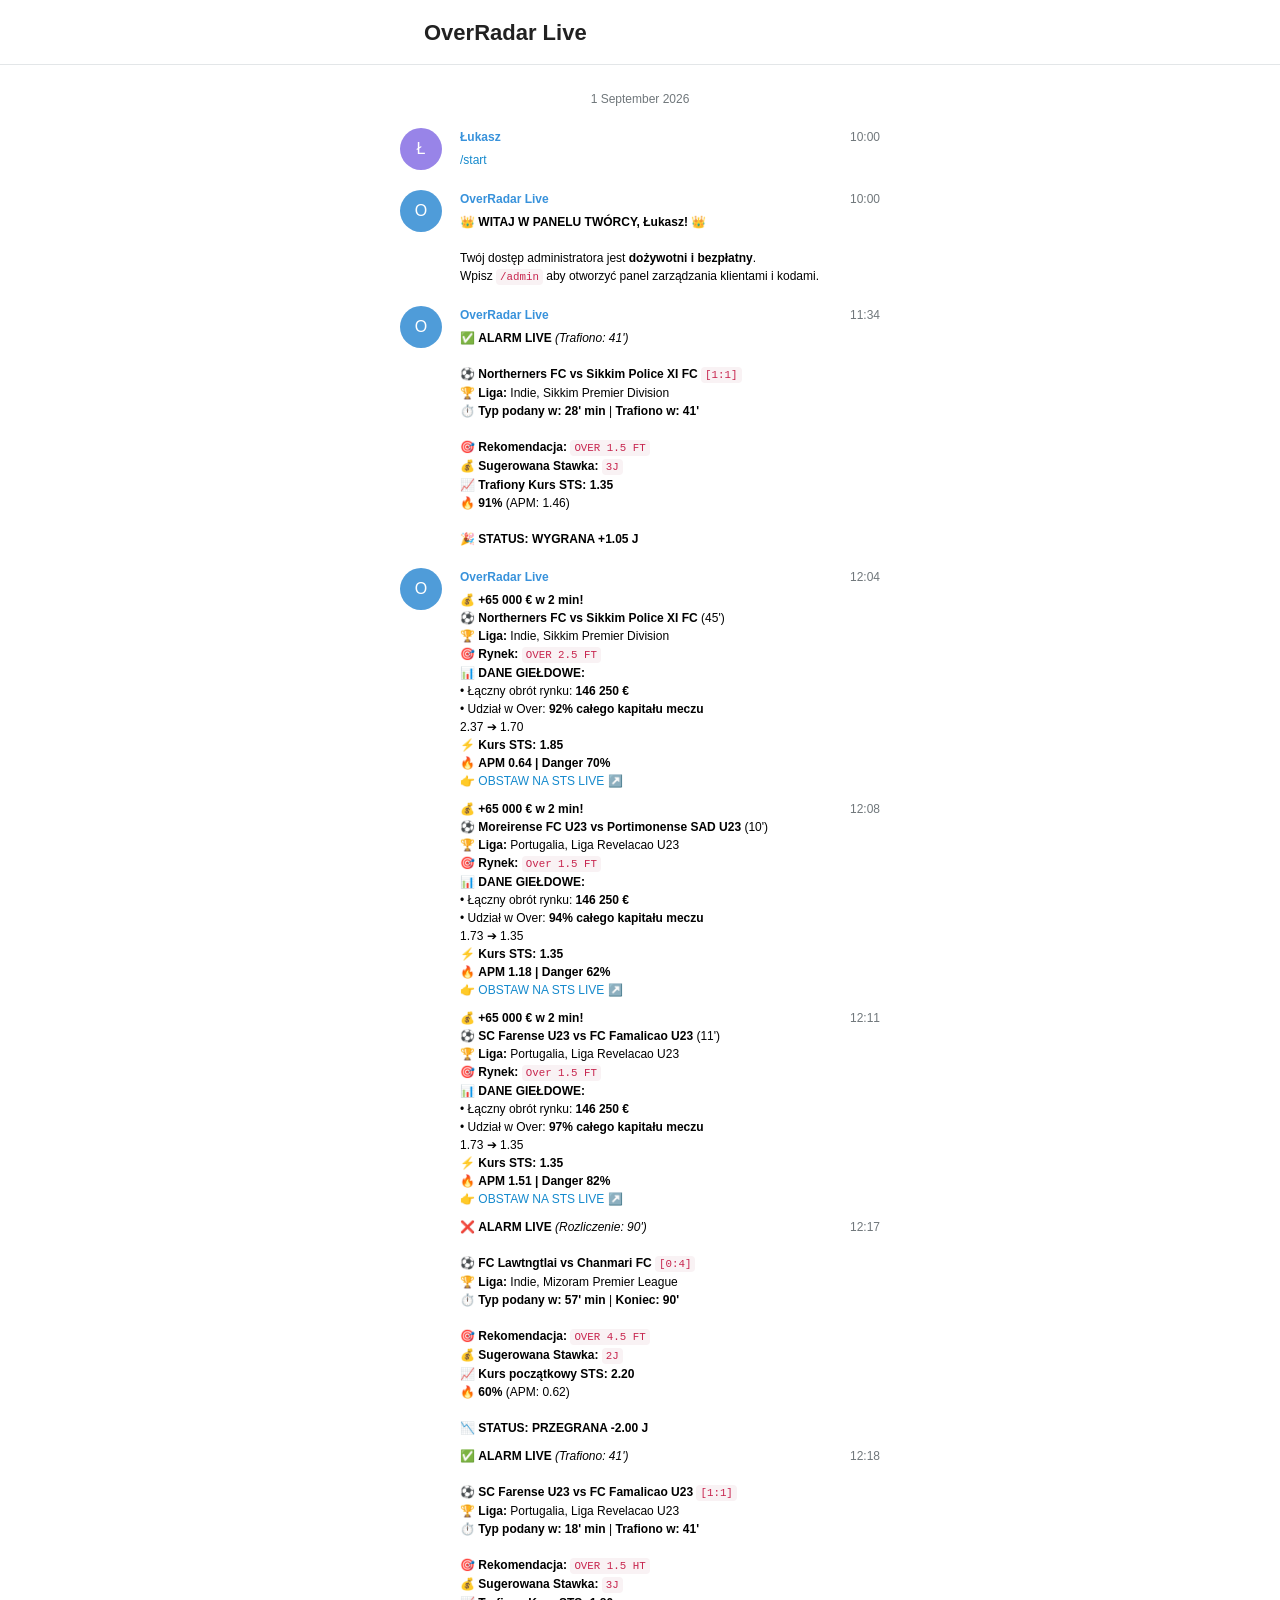
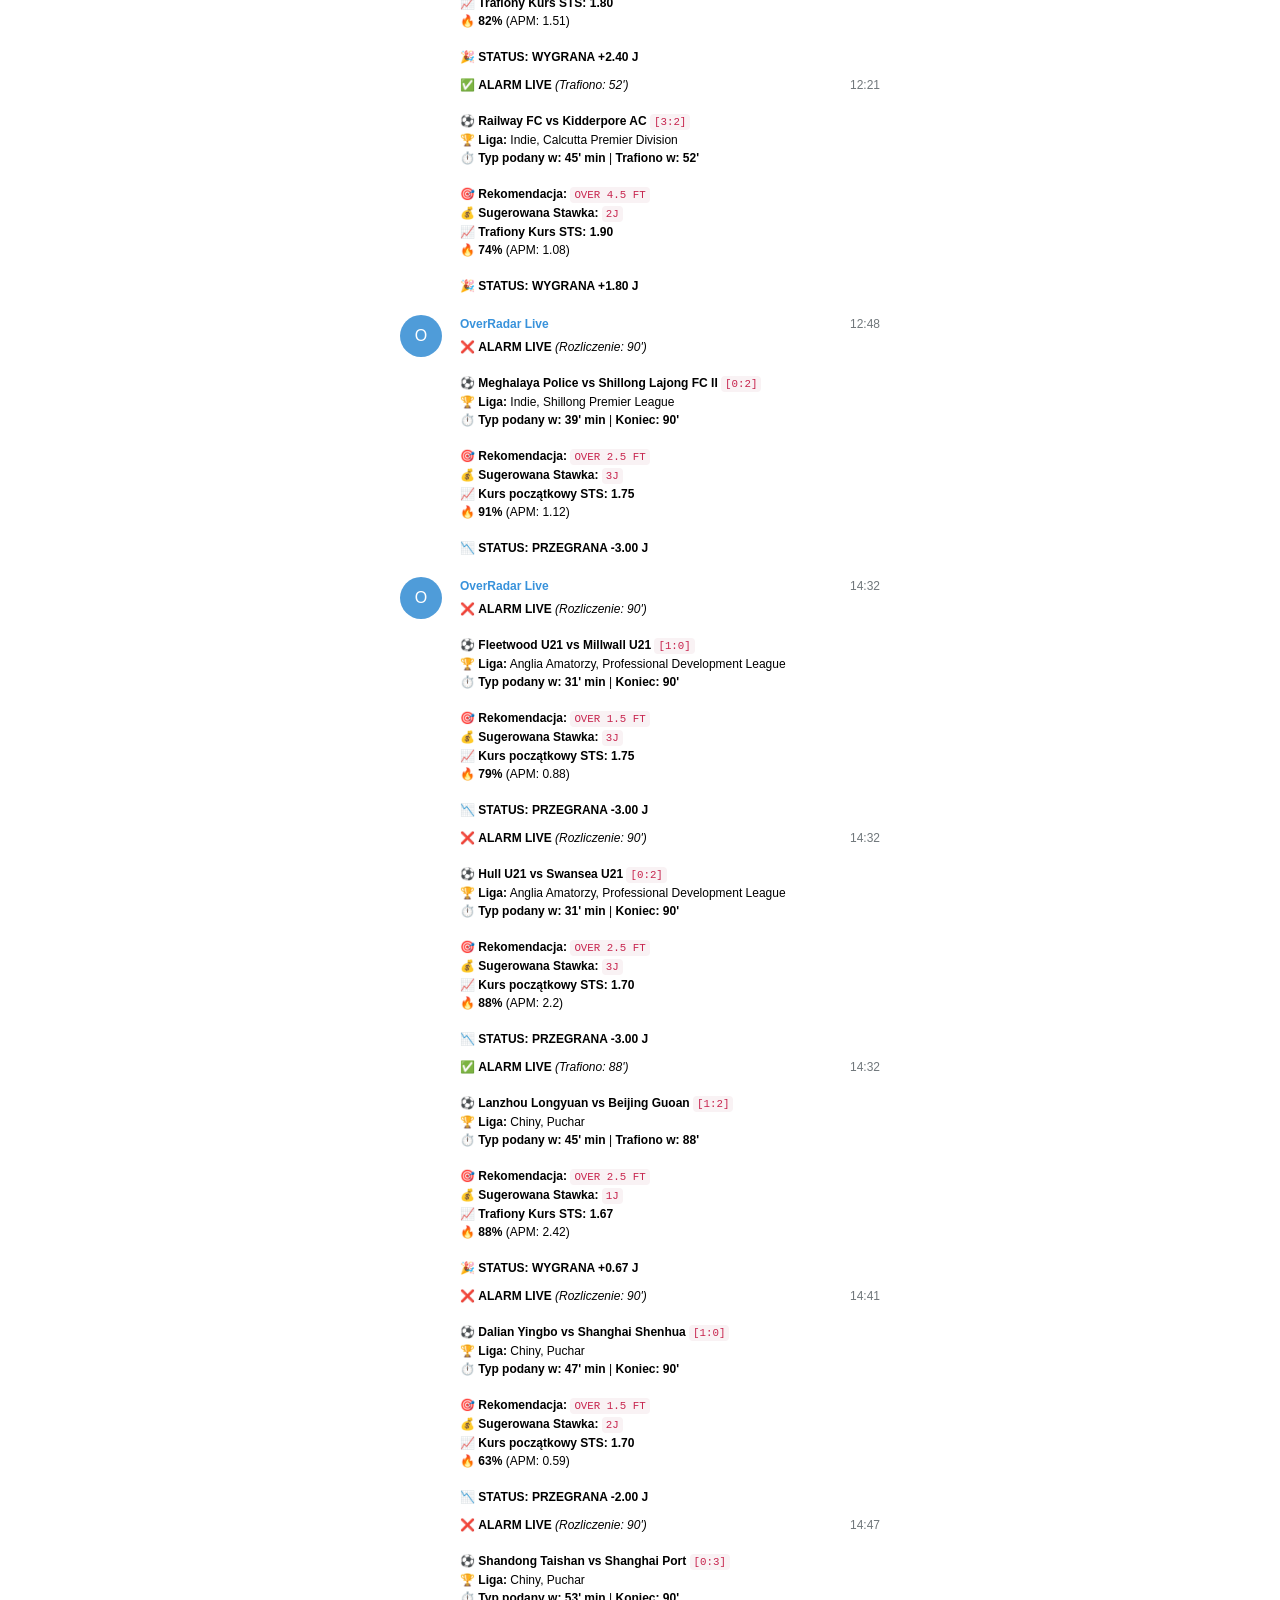
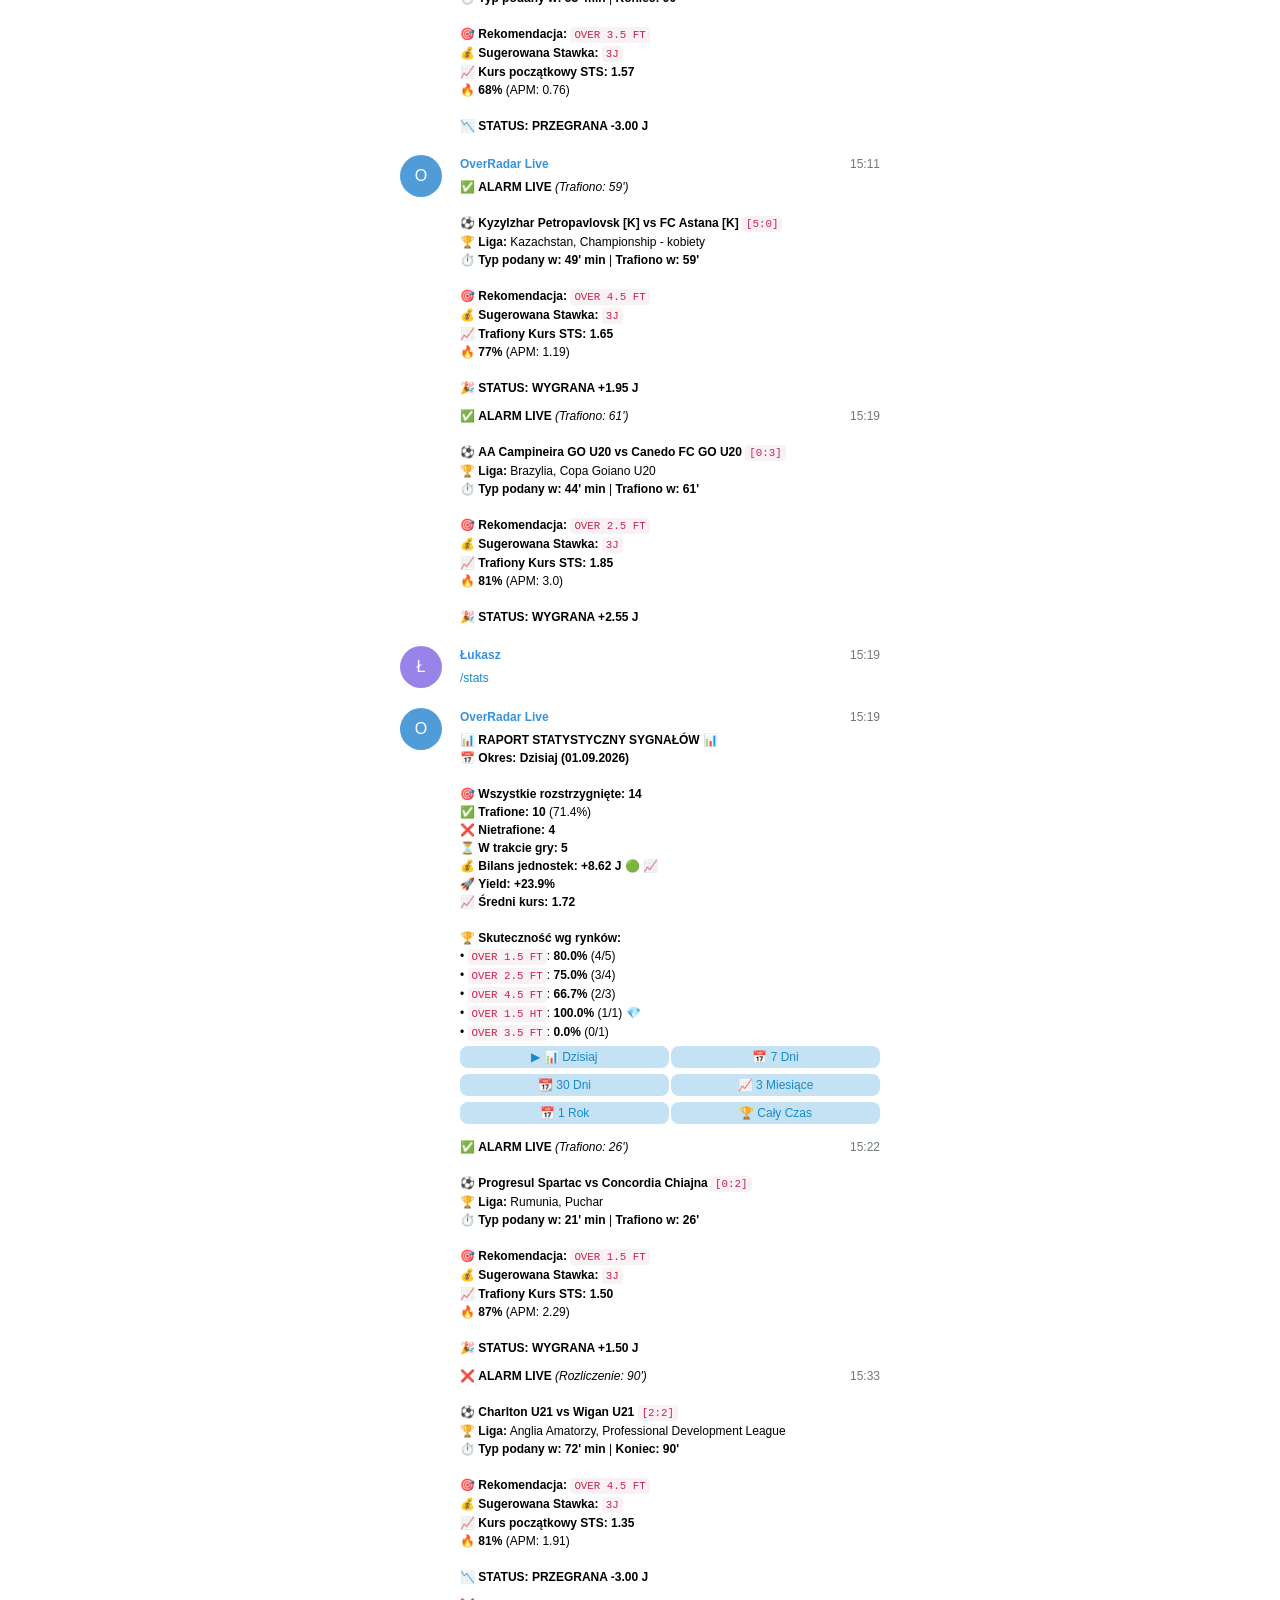
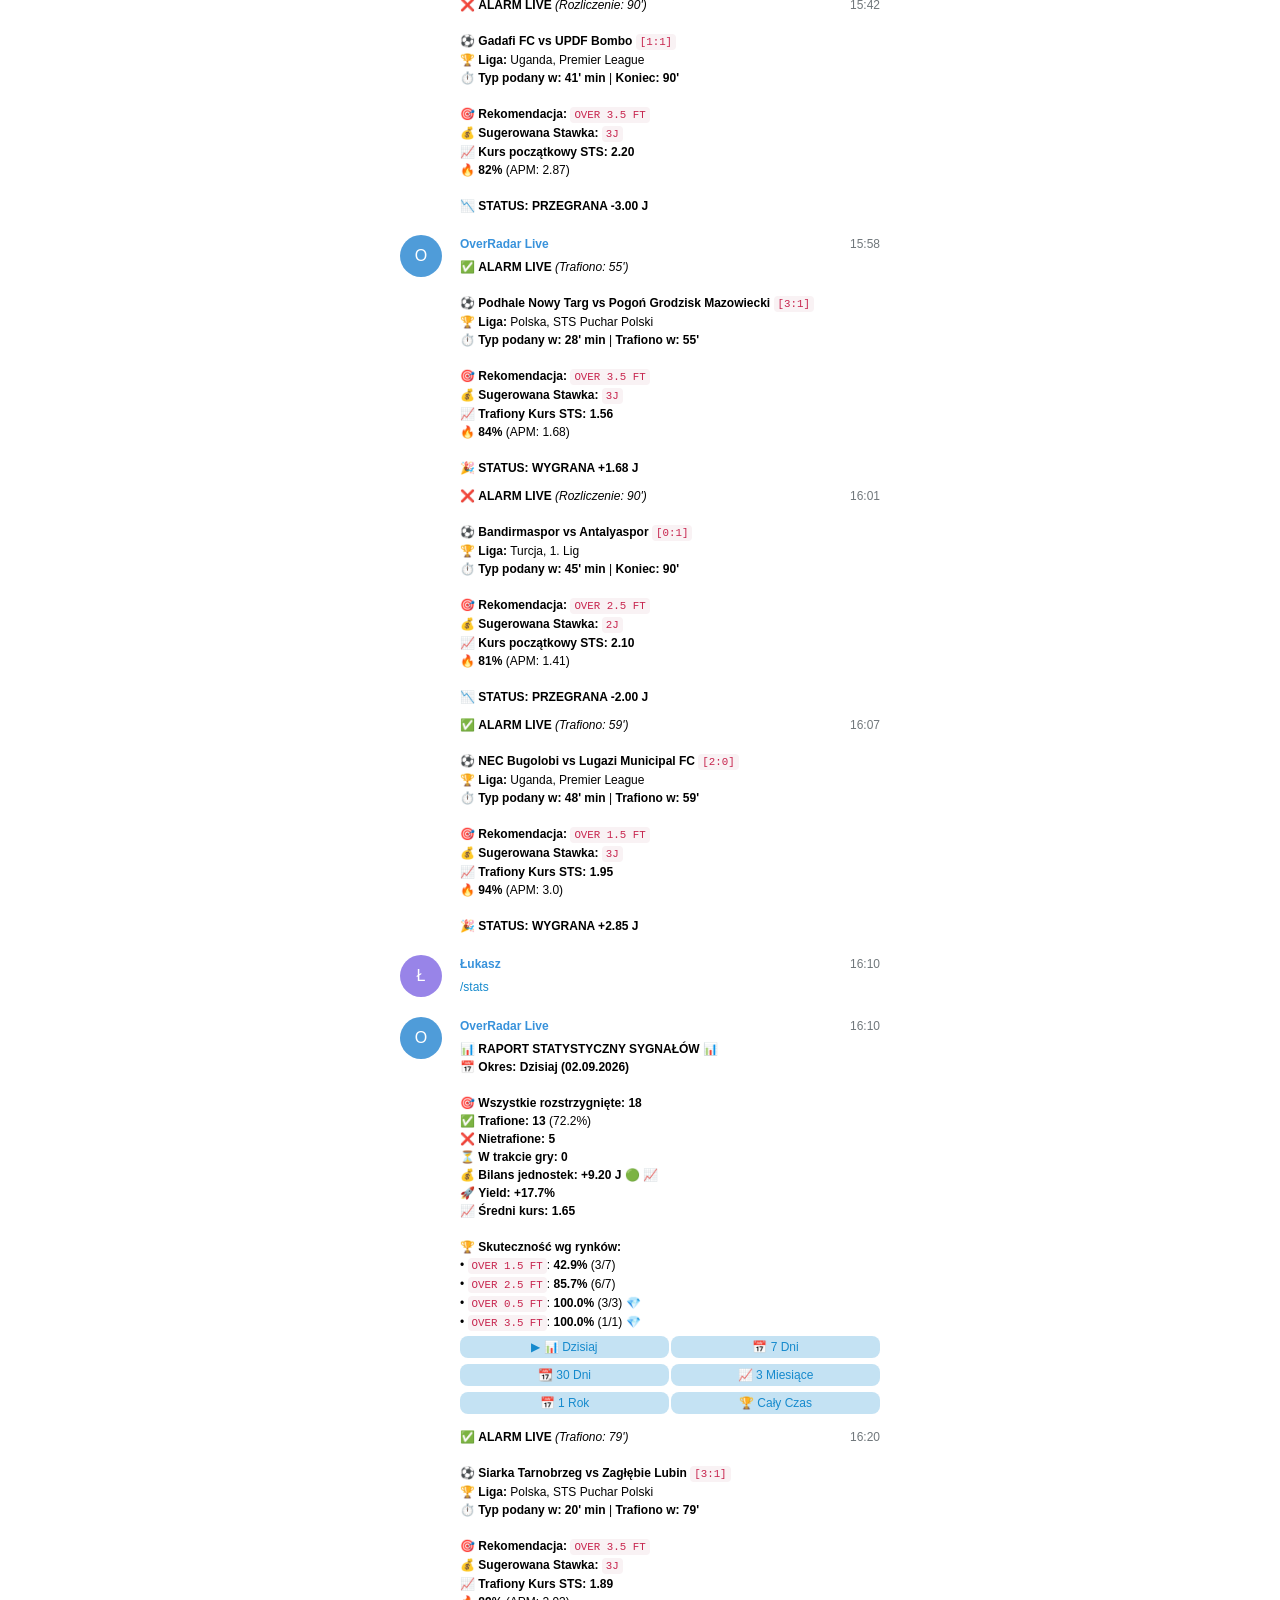
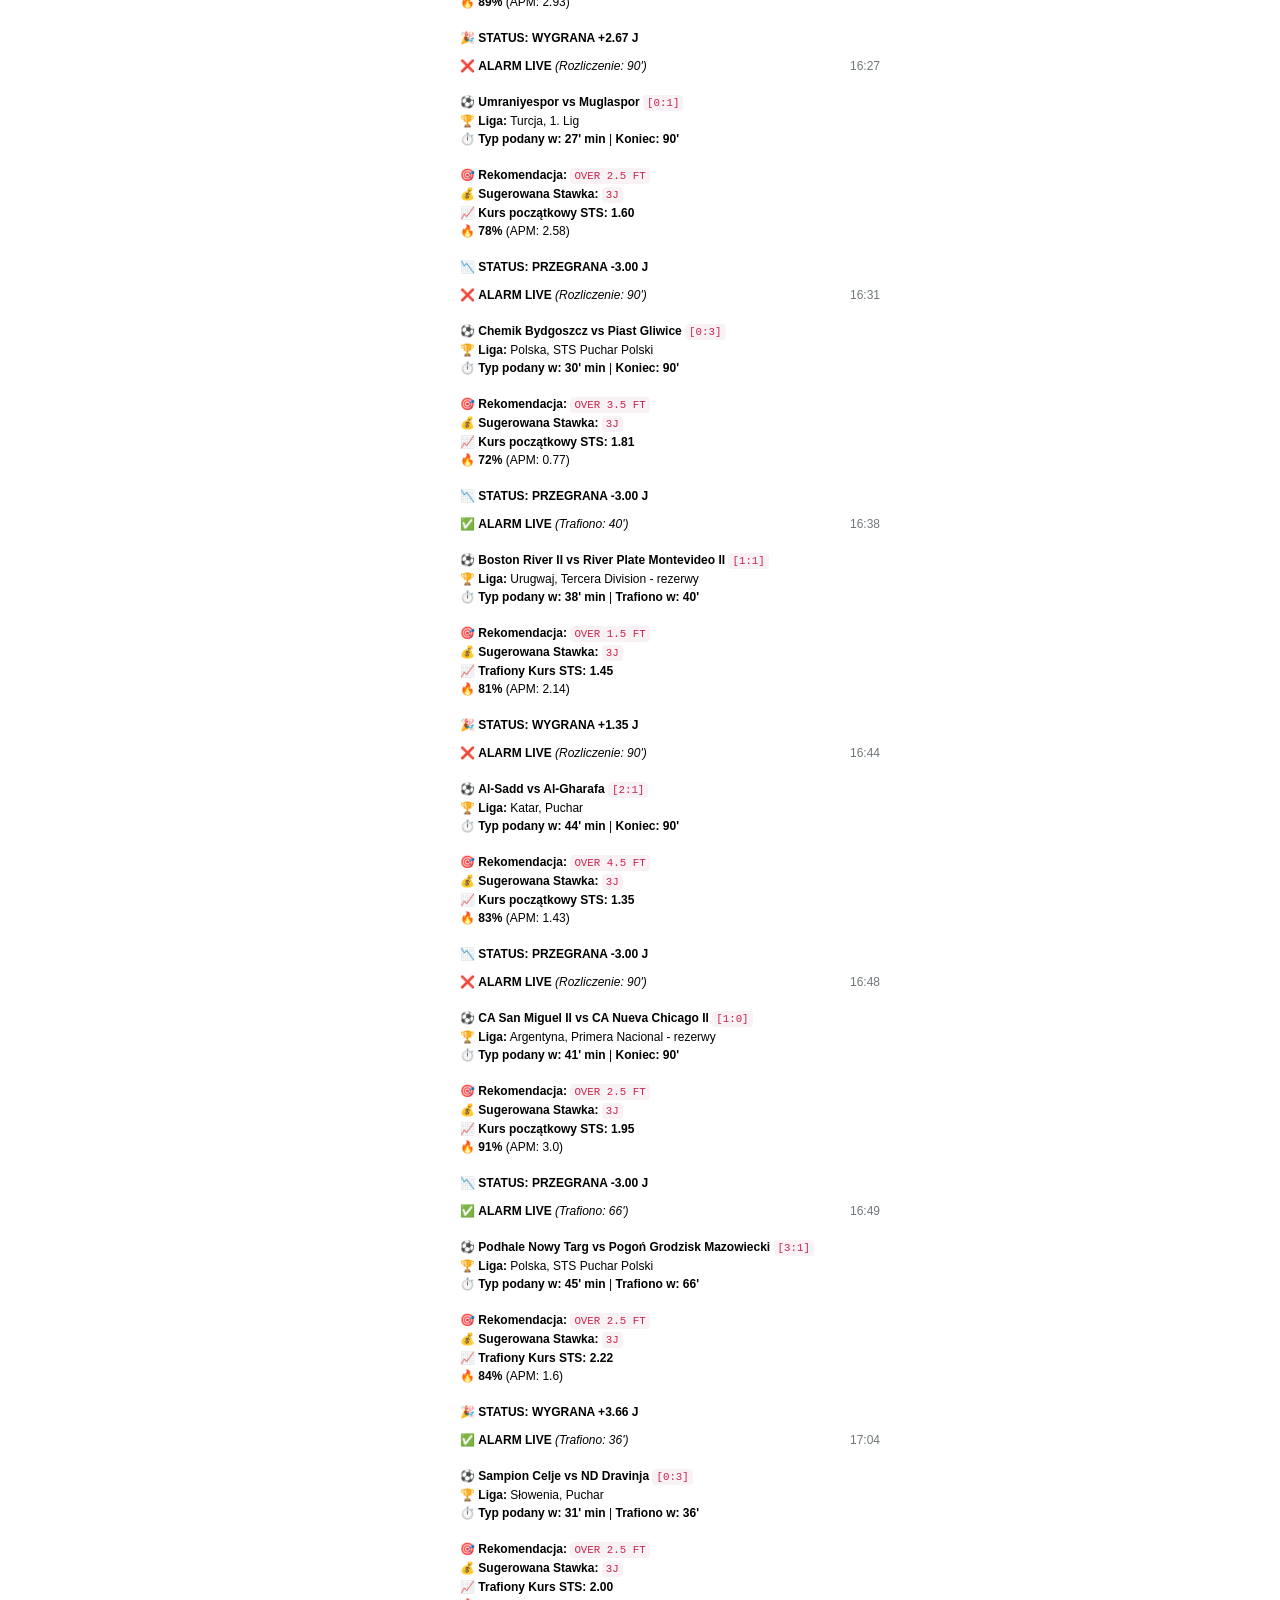
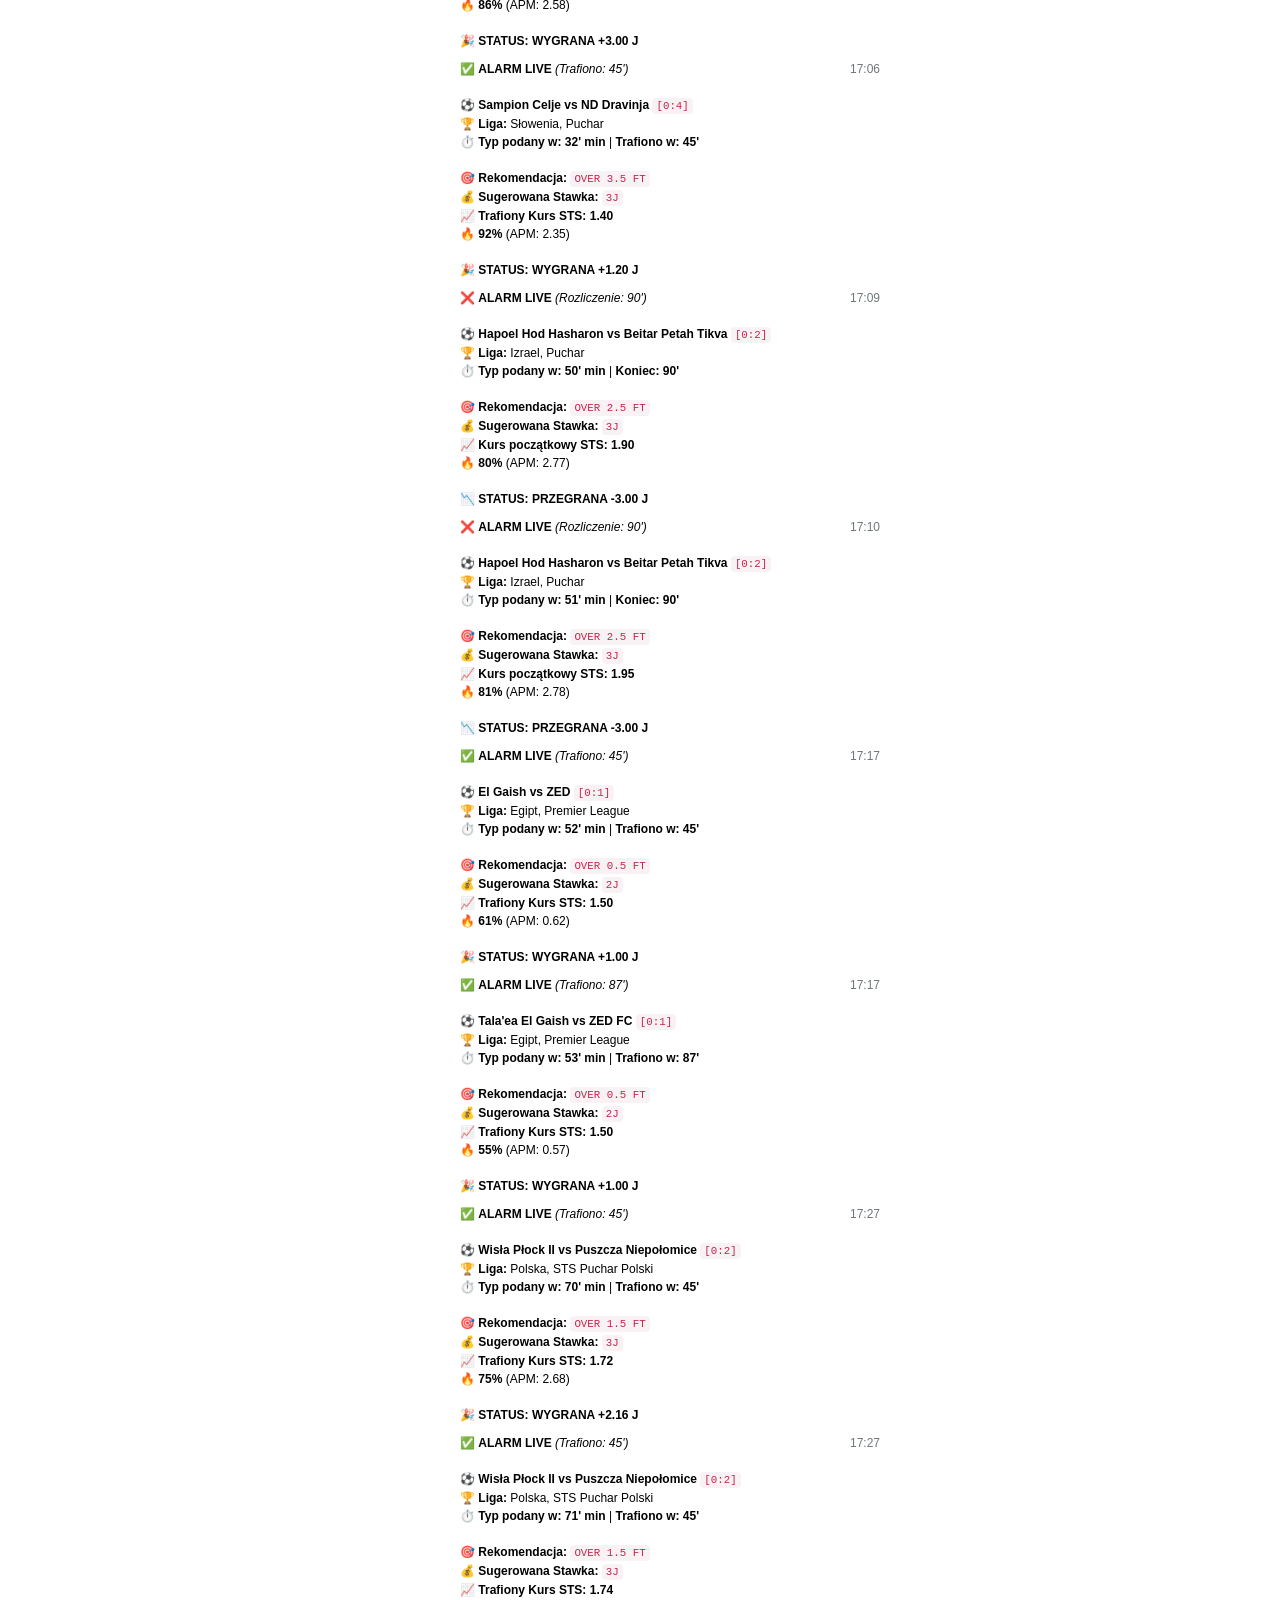
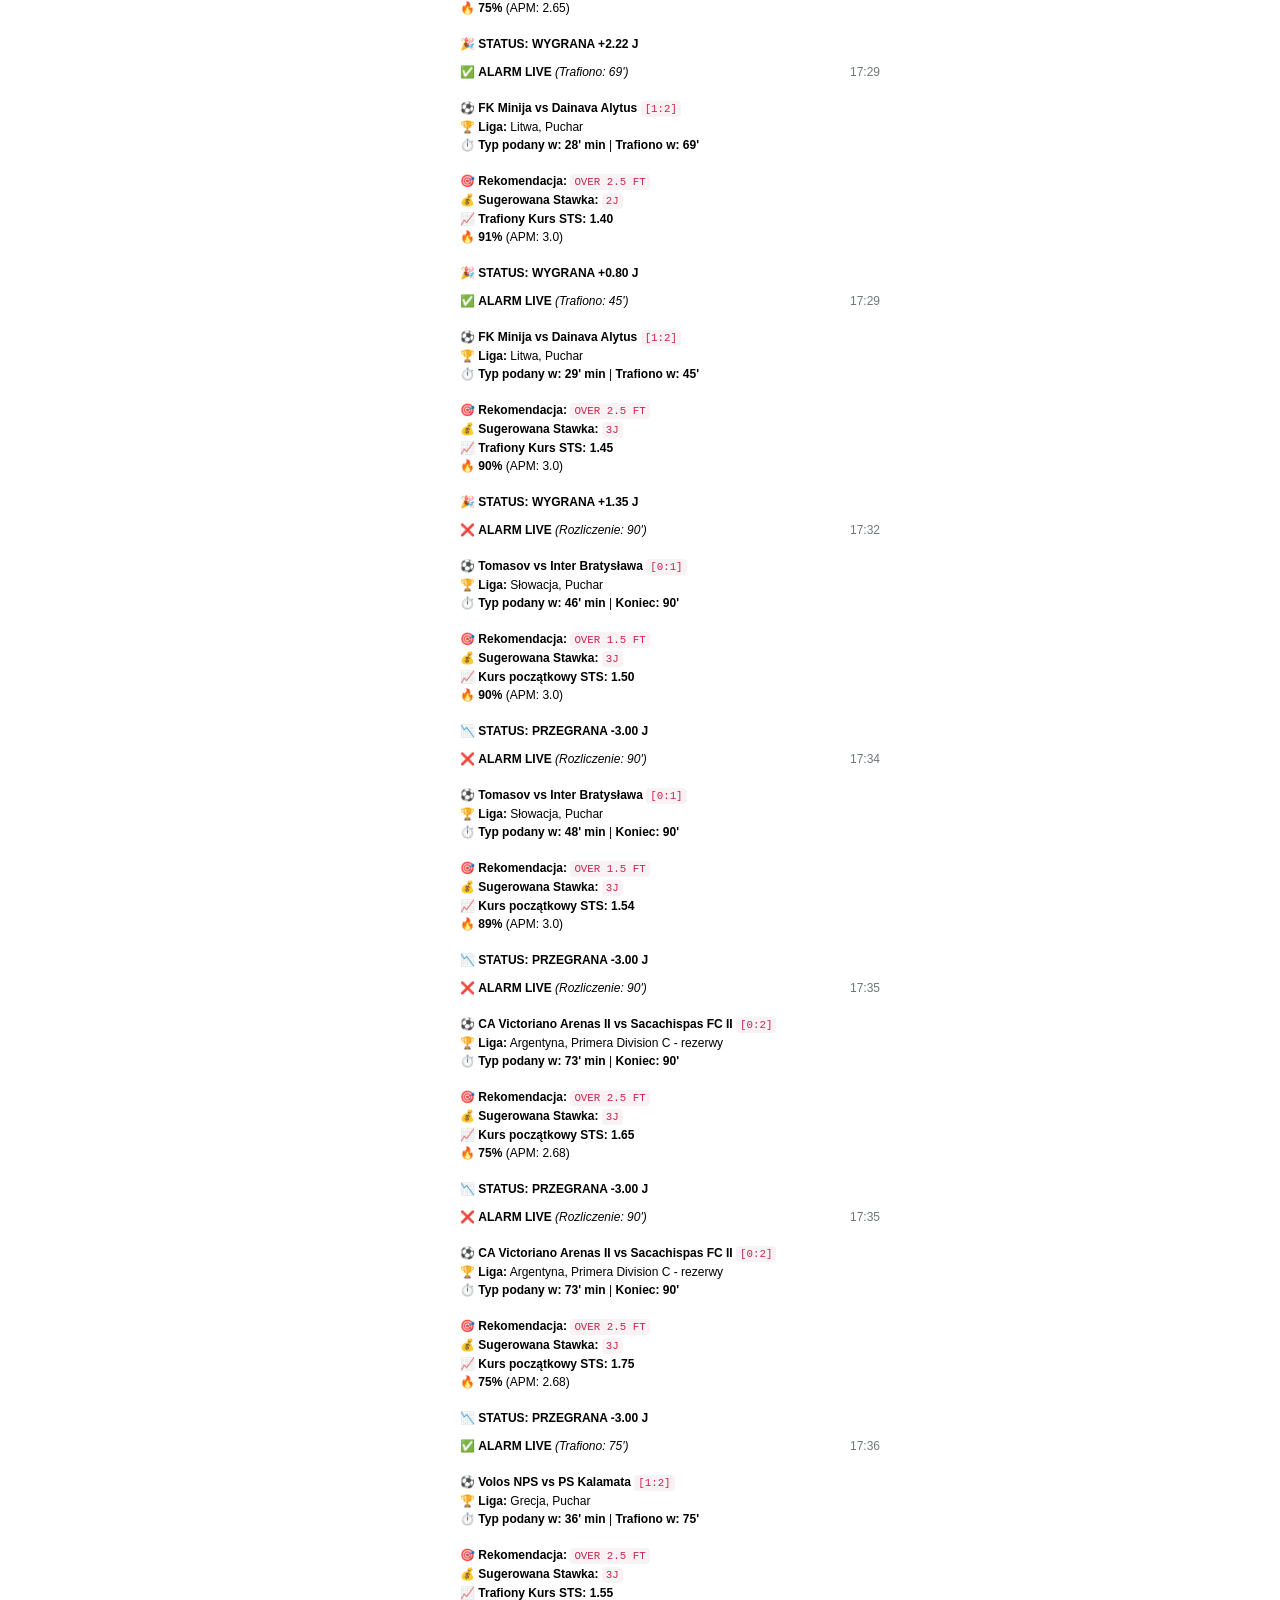
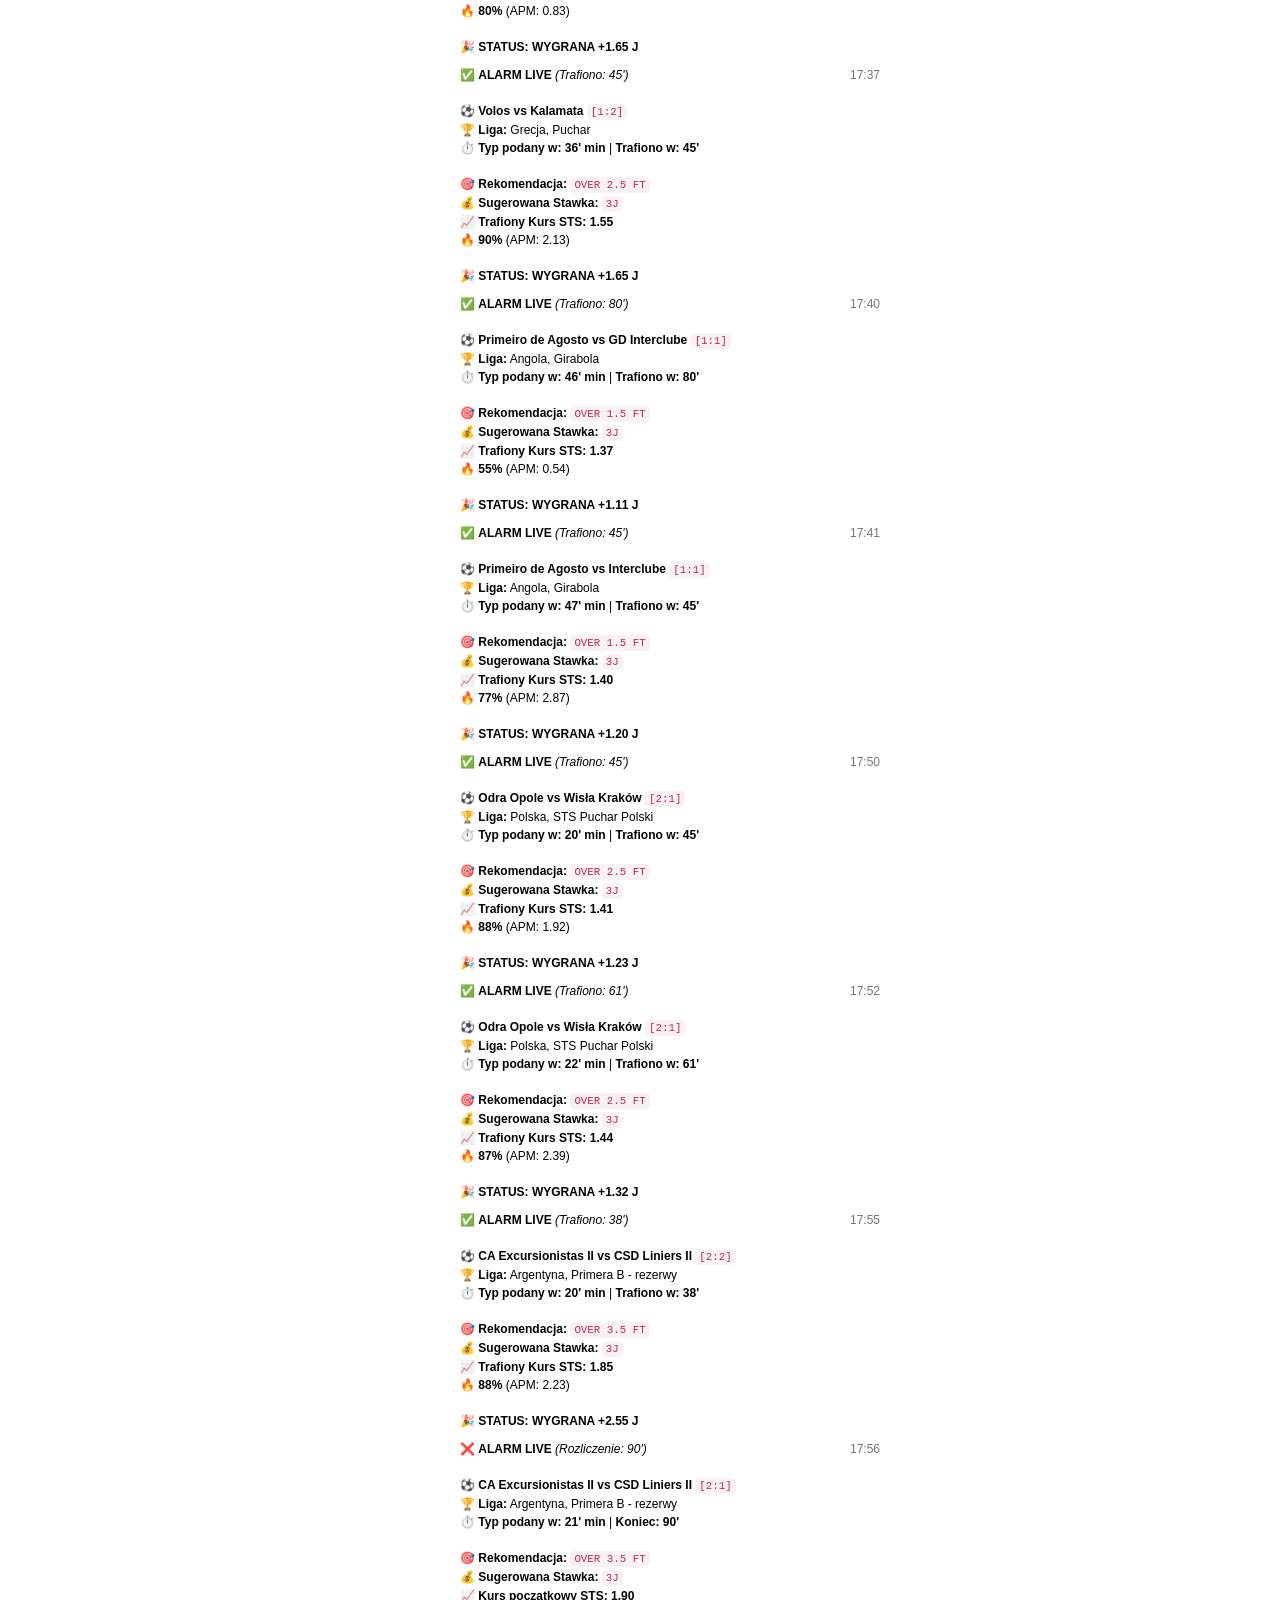
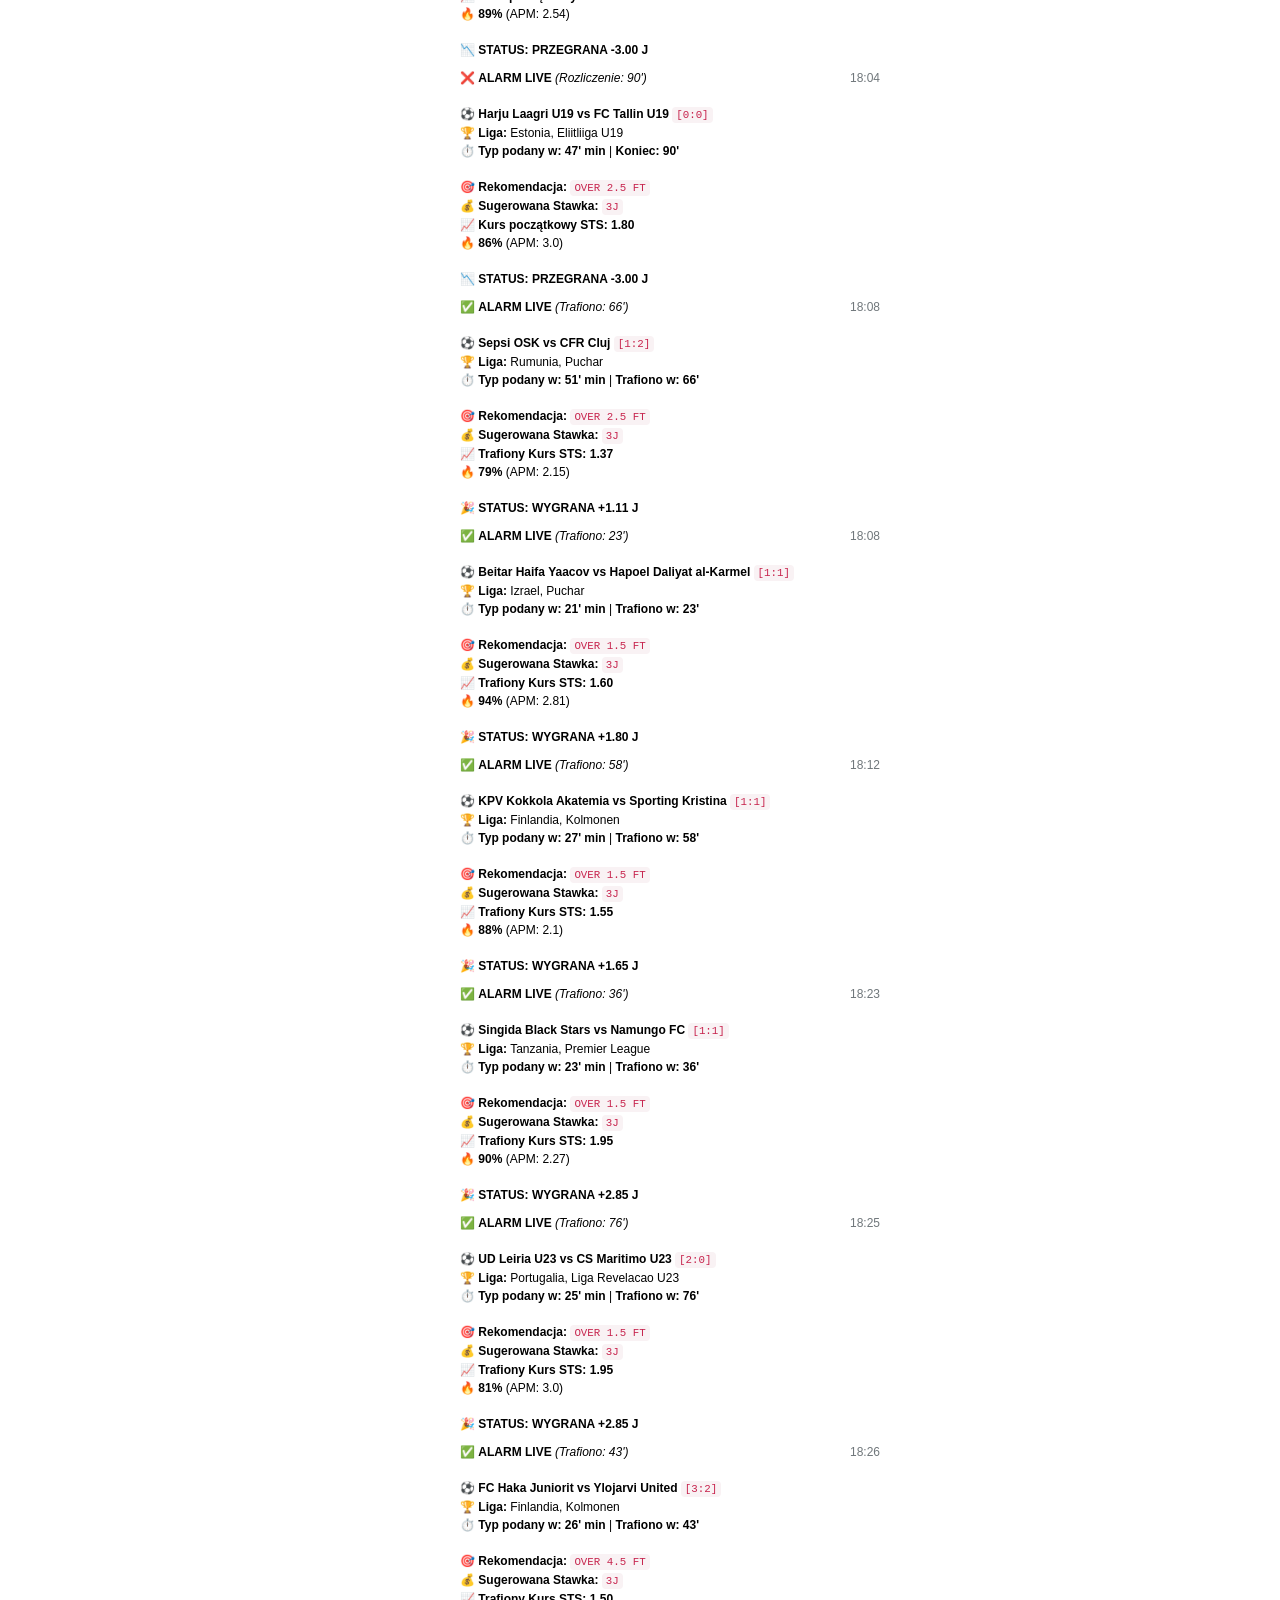
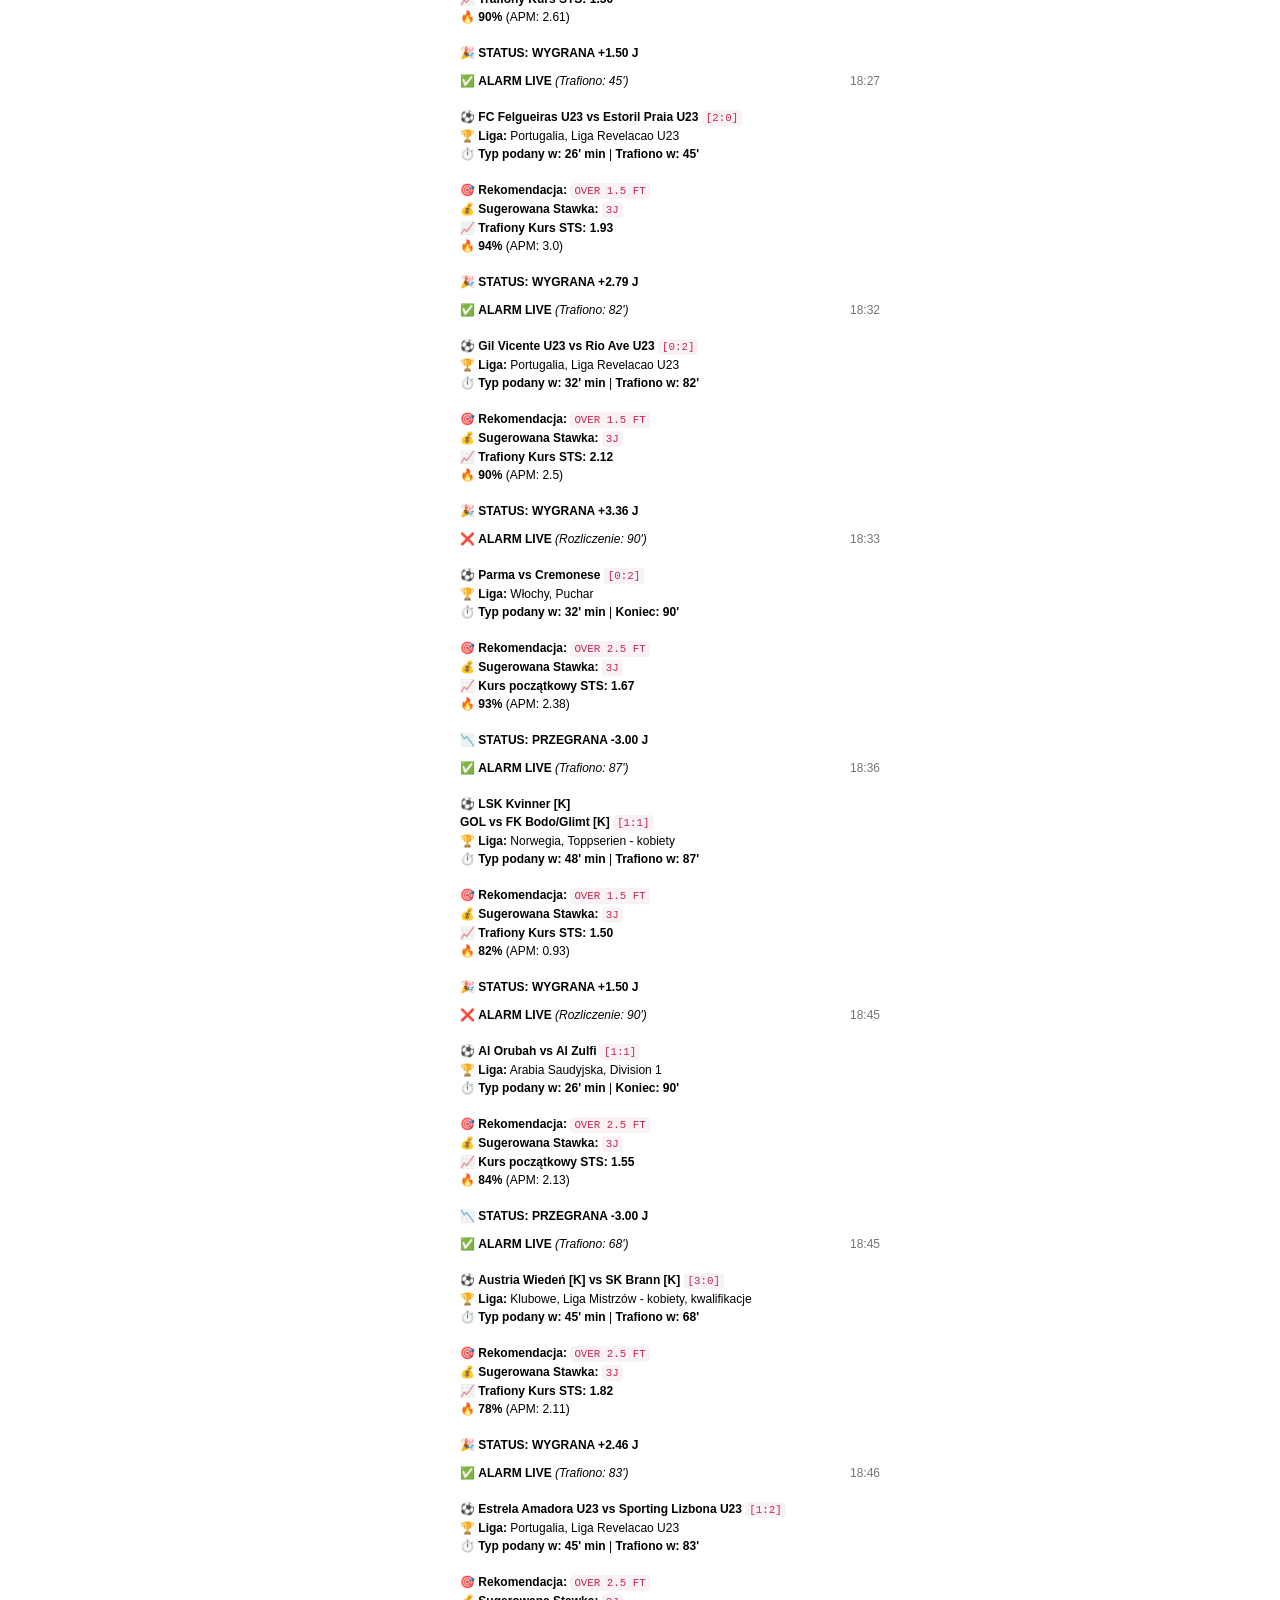
<file: ChatExport_2026-09-02/messages.html>
<!DOCTYPE html>
<html>

 <head>

  <meta charset="utf-8"/>
<title>Exported Data</title>
  <meta content="width=device-width, initial-scale=1.0" name="viewport"/>

  <link href="css/style.css" rel="stylesheet"/>

  <script src="js/script.js" type="text/javascript">

  </script>

 </head>

 <body onload="CheckLocation();">

  <div class="page_wrap">

   <div class="page_header">

    <div class="content">

     <div class="text bold">
OverRadar Live 
     </div>

    </div>

   </div>

   <div class="page_body chat_page">

    <div class="history">

     <div class="message service" id="message-1">

      <div class="body details">
1 September 2026
      </div>

     </div>

     <div class="message default clearfix" id="message678">

      <div class="pull_left userpic_wrap">

       <div class="userpic userpic5" style="width: 42px; height: 42px">

        <div class="initials" style="line-height: 42px">
Ł
        </div>

       </div>

      </div>

      <div class="body">

       <div class="pull_right date details" title="01.09.2026 10:00:57 UTC+01:00">
10:00
       </div>

       <div class="from_name">
Łukasz 
       </div>

       <div class="text">
<a href="" onclick="return ShowBotCommand(&quot;start&quot;)">/start</a>
       </div>

      </div>

     </div>

     <div class="message default clearfix" id="message679">

      <div class="pull_left userpic_wrap">

       <div class="userpic userpic4" style="width: 42px; height: 42px">

        <div class="initials" style="line-height: 42px">
O
        </div>

       </div>

      </div>

      <div class="body">

       <div class="pull_right date details" title="01.09.2026 10:00:57 UTC+01:00">
10:00
       </div>

       <div class="from_name">
OverRadar Live 
       </div>

       <div class="text">
👑 <strong>WITAJ W PANELU TWÓRCY, Łukasz!</strong> 👑<br><br>Twój dostęp administratora jest <strong>dożywotni i bezpłatny</strong>.<br>Wpisz <code>/admin</code> aby otworzyć panel zarządzania klientami i kodami.
       </div>

      </div>

     </div>

     <div class="message default clearfix" id="message686">

      <div class="pull_left userpic_wrap">

       <div class="userpic userpic4" style="width: 42px; height: 42px">

        <div class="initials" style="line-height: 42px">
O
        </div>

       </div>

      </div>

      <div class="body">

       <div class="pull_right date details" title="01.09.2026 11:34:52 UTC+01:00">
11:34
       </div>

       <div class="from_name">
OverRadar Live 
       </div>

       <div class="text">
✅ <strong>ALARM LIVE</strong> <em>(Trafiono: 41&apos;)</em><br><br>⚽️ <strong>Northerners FC vs Sikkim Police XI FC</strong>  <code>[1:1]</code><br>🏆 <strong>Liga:</strong> Indie, Sikkim Premier Division<br>⏱️ <strong>Typ podany w:</strong> <strong>28&apos; min</strong> | <strong>Trafiono w:</strong> <strong>41&apos;</strong><br><br>🎯 <strong>Rekomendacja:</strong> <code>OVER 1.5 FT</code><br>💰 <strong>Sugerowana Stawka:</strong> <code>3J</code><br>📈 <strong>Trafiony Kurs STS:</strong> <strong>1.35</strong><br>🔥 <strong>91%</strong> (APM: 1.46)<br><br>🎉 <strong>STATUS:</strong> <strong>WYGRANA +1.05 J</strong>
       </div>

      </div>

     </div>

     <div class="message default clearfix" id="message689">

      <div class="pull_left userpic_wrap">

       <div class="userpic userpic4" style="width: 42px; height: 42px">

        <div class="initials" style="line-height: 42px">
O
        </div>

       </div>

      </div>

      <div class="body">

       <div class="pull_right date details" title="01.09.2026 12:04:31 UTC+01:00">
12:04
       </div>

       <div class="from_name">
OverRadar Live 
       </div>

       <div class="text">
💰 <strong>+65 000 € w 2 min!</strong><br>⚽️ <strong>Northerners FC vs Sikkim Police XI FC</strong> (45&apos;)<br>🏆 <strong>Liga:</strong> Indie, Sikkim Premier Division<br>🎯 <strong>Rynek:</strong> <code>OVER 2.5 FT</code><br>📊 <strong>DANE GIEŁDOWE:</strong><br>• Łączny obrót rynku: <strong>146 250 €</strong><br>• Udział w Over: <strong>92% całego kapitału meczu</strong><br>2.37 ➔ 1.70<br>⚡️ <strong>Kurs STS:</strong> <strong>1.85</strong><br>🔥  <strong>APM 0.64 | Danger 70%</strong><br>👉 <a href="http://127.0.0.1:5050/open?url=https%3A//www.sts.pl/live/pilka-nozna/f3408678">OBSTAW NA STS LIVE ↗️</a>
       </div>

      </div>

     </div>

     <div class="message default clearfix joined" id="message690">

      <div class="body">

       <div class="pull_right date details" title="01.09.2026 12:08:58 UTC+01:00">
12:08
       </div>

       <div class="text">
💰 <strong>+65 000 € w 2 min!</strong><br>⚽️ <strong>Moreirense FC U23 vs Portimonense SAD U23</strong> (10&apos;)<br>🏆 <strong>Liga:</strong> Portugalia, Liga Revelacao U23<br>🎯 <strong>Rynek:</strong> <code>Over 1.5 FT</code><br>📊 <strong>DANE GIEŁDOWE:</strong><br>• Łączny obrót rynku: <strong>146 250 €</strong><br>• Udział w Over: <strong>94% całego kapitału meczu</strong><br>1.73 ➔ 1.35<br>⚡️ <strong>Kurs STS:</strong> <strong>1.35</strong><br>🔥  <strong>APM 1.18 | Danger 62%</strong><br>👉 <a href="http://127.0.0.1:5050/open?url=https%3A//www.sts.pl/live/pilka-nozna/f3176515">OBSTAW NA STS LIVE ↗️</a>
       </div>

      </div>

     </div>

     <div class="message default clearfix joined" id="message691">

      <div class="body">

       <div class="pull_right date details" title="01.09.2026 12:11:28 UTC+01:00">
12:11
       </div>

       <div class="text">
💰 <strong>+65 000 € w 2 min!</strong><br>⚽️ <strong>SC Farense U23 vs FC Famalicao U23</strong> (11&apos;)<br>🏆 <strong>Liga:</strong> Portugalia, Liga Revelacao U23<br>🎯 <strong>Rynek:</strong> <code>Over 1.5 FT</code><br>📊 <strong>DANE GIEŁDOWE:</strong><br>• Łączny obrót rynku: <strong>146 250 €</strong><br>• Udział w Over: <strong>97% całego kapitału meczu</strong><br>1.73 ➔ 1.35<br>⚡️ <strong>Kurs STS:</strong> <strong>1.35</strong><br>🔥  <strong>APM 1.51 | Danger 82%</strong><br>👉 <a href="http://127.0.0.1:5050/open?url=https%3A//www.sts.pl/live/pilka-nozna/f3176600">OBSTAW NA STS LIVE ↗️</a>
       </div>

      </div>

     </div>

     <div class="message default clearfix joined" id="message692">

      <div class="body">

       <div class="pull_right date details" title="01.09.2026 12:17:32 UTC+01:00">
12:17
       </div>

       <div class="text">
❌ <strong>ALARM LIVE</strong> <em>(Rozliczenie: 90&apos;)</em><br><br>⚽️ <strong>FC Lawtngtlai vs Chanmari FC</strong>  <code>[0:4]</code><br>🏆 <strong>Liga:</strong> Indie, Mizoram Premier League<br>⏱️ <strong>Typ podany w:</strong> <strong>57&apos; min</strong> | <strong>Koniec:</strong> <strong>90&apos;</strong><br><br>🎯 <strong>Rekomendacja:</strong> <code>OVER 4.5 FT</code><br>💰 <strong>Sugerowana Stawka:</strong> <code>2J</code><br>📈 <strong>Kurs początkowy STS:</strong> <strong>2.20</strong><br>🔥 <strong>60%</strong> (APM: 0.62)<br><br>📉 <strong>STATUS:</strong> <strong>PRZEGRANA -2.00 J</strong>
       </div>

      </div>

     </div>

     <div class="message default clearfix joined" id="message693">

      <div class="body">

       <div class="pull_right date details" title="01.09.2026 12:18:56 UTC+01:00">
12:18
       </div>

       <div class="text">
✅ <strong>ALARM LIVE</strong> <em>(Trafiono: 41&apos;)</em><br><br>⚽️ <strong>SC Farense U23 vs FC Famalicao U23</strong>  <code>[1:1]</code><br>🏆 <strong>Liga:</strong> Portugalia, Liga Revelacao U23<br>⏱️ <strong>Typ podany w:</strong> <strong>18&apos; min</strong> | <strong>Trafiono w:</strong> <strong>41&apos;</strong><br><br>🎯 <strong>Rekomendacja:</strong> <code>OVER 1.5 HT</code><br>💰 <strong>Sugerowana Stawka:</strong> <code>3J</code><br>📈 <strong>Trafiony Kurs STS:</strong> <strong>1.80</strong><br>🔥 <strong>82%</strong> (APM: 1.51)<br><br>🎉 <strong>STATUS:</strong> <strong>WYGRANA +2.40 J</strong>
       </div>

      </div>

     </div>

     <div class="message default clearfix joined" id="message694">

      <div class="body">

       <div class="pull_right date details" title="01.09.2026 12:21:21 UTC+01:00">
12:21
       </div>

       <div class="text">
✅ <strong>ALARM LIVE</strong> <em>(Trafiono: 52&apos;)</em><br><br>⚽️ <strong>Railway FC vs Kidderpore AC</strong>  <code>[3:2]</code><br>🏆 <strong>Liga:</strong> Indie, Calcutta Premier Division<br>⏱️ <strong>Typ podany w:</strong> <strong>45&apos; min</strong> | <strong>Trafiono w:</strong> <strong>52&apos;</strong><br><br>🎯 <strong>Rekomendacja:</strong> <code>OVER 4.5 FT</code><br>💰 <strong>Sugerowana Stawka:</strong> <code>2J</code><br>📈 <strong>Trafiony Kurs STS:</strong> <strong>1.90</strong><br>🔥 <strong>74%</strong> (APM: 1.08)<br><br>🎉 <strong>STATUS:</strong> <strong>WYGRANA +1.80 J</strong>
       </div>

      </div>

     </div>

     <div class="message default clearfix" id="message695">

      <div class="pull_left userpic_wrap">

       <div class="userpic userpic4" style="width: 42px; height: 42px">

        <div class="initials" style="line-height: 42px">
O
        </div>

       </div>

      </div>

      <div class="body">

       <div class="pull_right date details" title="01.09.2026 12:48:48 UTC+01:00">
12:48
       </div>

       <div class="from_name">
OverRadar Live 
       </div>

       <div class="text">
❌ <strong>ALARM LIVE</strong> <em>(Rozliczenie: 90&apos;)</em><br><br>⚽️ <strong>Meghalaya Police vs Shillong Lajong FC II</strong>  <code>[0:2]</code><br>🏆 <strong>Liga:</strong> Indie, Shillong Premier League<br>⏱️ <strong>Typ podany w:</strong> <strong>39&apos; min</strong> | <strong>Koniec:</strong> <strong>90&apos;</strong><br><br>🎯 <strong>Rekomendacja:</strong> <code>OVER 2.5 FT</code><br>💰 <strong>Sugerowana Stawka:</strong> <code>3J</code><br>📈 <strong>Kurs początkowy STS:</strong> <strong>1.75</strong><br>🔥 <strong>91%</strong> (APM: 1.12)<br><br>📉 <strong>STATUS:</strong> <strong>PRZEGRANA -3.00 J</strong>
       </div>

      </div>

     </div>

     <div class="message default clearfix" id="message764">

      <div class="pull_left userpic_wrap">

       <div class="userpic userpic4" style="width: 42px; height: 42px">

        <div class="initials" style="line-height: 42px">
O
        </div>

       </div>

      </div>

      <div class="body">

       <div class="pull_right date details" title="01.09.2026 14:32:07 UTC+01:00">
14:32
       </div>

       <div class="from_name">
OverRadar Live 
       </div>

       <div class="text">
❌ <strong>ALARM LIVE</strong> <em>(Rozliczenie: 90&apos;)</em><br><br>⚽️ <strong>Fleetwood U21 vs Millwall U21</strong>  <code>[1:0]</code><br>🏆 <strong>Liga:</strong> Anglia Amatorzy, Professional Development League<br>⏱️ <strong>Typ podany w:</strong> <strong>31&apos; min</strong> | <strong>Koniec:</strong> <strong>90&apos;</strong><br><br>🎯 <strong>Rekomendacja:</strong> <code>OVER 1.5 FT</code><br>💰 <strong>Sugerowana Stawka:</strong> <code>3J</code><br>📈 <strong>Kurs początkowy STS:</strong> <strong>1.75</strong><br>🔥 <strong>79%</strong> (APM: 0.88)<br><br>📉 <strong>STATUS:</strong> <strong>PRZEGRANA -3.00 J</strong>
       </div>

      </div>

     </div>

     <div class="message default clearfix joined" id="message766">

      <div class="body">

       <div class="pull_right date details" title="01.09.2026 14:32:22 UTC+01:00">
14:32
       </div>

       <div class="text">
❌ <strong>ALARM LIVE</strong> <em>(Rozliczenie: 90&apos;)</em><br><br>⚽️ <strong>Hull U21 vs Swansea U21</strong>  <code>[0:2]</code><br>🏆 <strong>Liga:</strong> Anglia Amatorzy, Professional Development League<br>⏱️ <strong>Typ podany w:</strong> <strong>31&apos; min</strong> | <strong>Koniec:</strong> <strong>90&apos;</strong><br><br>🎯 <strong>Rekomendacja:</strong> <code>OVER 2.5 FT</code><br>💰 <strong>Sugerowana Stawka:</strong> <code>3J</code><br>📈 <strong>Kurs początkowy STS:</strong> <strong>1.70</strong><br>🔥 <strong>88%</strong> (APM: 2.2)<br><br>📉 <strong>STATUS:</strong> <strong>PRZEGRANA -3.00 J</strong>
       </div>

      </div>

     </div>

     <div class="message default clearfix joined" id="message767">

      <div class="body">

       <div class="pull_right date details" title="01.09.2026 14:32:49 UTC+01:00">
14:32
       </div>

       <div class="text">
✅ <strong>ALARM LIVE</strong> <em>(Trafiono: 88&apos;)</em><br><br>⚽️ <strong>Lanzhou Longyuan vs Beijing Guoan</strong>  <code>[1:2]</code><br>🏆 <strong>Liga:</strong> Chiny, Puchar<br>⏱️ <strong>Typ podany w:</strong> <strong>45&apos; min</strong> | <strong>Trafiono w:</strong> <strong>88&apos;</strong><br><br>🎯 <strong>Rekomendacja:</strong> <code>OVER 2.5 FT</code><br>💰 <strong>Sugerowana Stawka:</strong> <code>1J</code><br>📈 <strong>Trafiony Kurs STS:</strong> <strong>1.67</strong><br>🔥 <strong>88%</strong> (APM: 2.42)<br><br>🎉 <strong>STATUS:</strong> <strong>WYGRANA +0.67 J</strong>
       </div>

      </div>

     </div>

     <div class="message default clearfix joined" id="message768">

      <div class="body">

       <div class="pull_right date details" title="01.09.2026 14:41:48 UTC+01:00">
14:41
       </div>

       <div class="text">
❌ <strong>ALARM LIVE</strong> <em>(Rozliczenie: 90&apos;)</em><br><br>⚽️ <strong>Dalian Yingbo vs Shanghai Shenhua</strong>  <code>[1:0]</code><br>🏆 <strong>Liga:</strong> Chiny, Puchar<br>⏱️ <strong>Typ podany w:</strong> <strong>47&apos; min</strong> | <strong>Koniec:</strong> <strong>90&apos;</strong><br><br>🎯 <strong>Rekomendacja:</strong> <code>OVER 1.5 FT</code><br>💰 <strong>Sugerowana Stawka:</strong> <code>2J</code><br>📈 <strong>Kurs początkowy STS:</strong> <strong>1.70</strong><br>🔥 <strong>63%</strong> (APM: 0.59)<br><br>📉 <strong>STATUS:</strong> <strong>PRZEGRANA -2.00 J</strong>
       </div>

      </div>

     </div>

     <div class="message default clearfix joined" id="message769">

      <div class="body">

       <div class="pull_right date details" title="01.09.2026 14:47:02 UTC+01:00">
14:47
       </div>

       <div class="text">
❌ <strong>ALARM LIVE</strong> <em>(Rozliczenie: 90&apos;)</em><br><br>⚽️ <strong>Shandong Taishan vs Shanghai Port</strong>  <code>[0:3]</code><br>🏆 <strong>Liga:</strong> Chiny, Puchar<br>⏱️ <strong>Typ podany w:</strong> <strong>53&apos; min</strong> | <strong>Koniec:</strong> <strong>90&apos;</strong><br><br>🎯 <strong>Rekomendacja:</strong> <code>OVER 3.5 FT</code><br>💰 <strong>Sugerowana Stawka:</strong> <code>3J</code><br>📈 <strong>Kurs początkowy STS:</strong> <strong>1.57</strong><br>🔥 <strong>68%</strong> (APM: 0.76)<br><br>📉 <strong>STATUS:</strong> <strong>PRZEGRANA -3.00 J</strong>
       </div>

      </div>

     </div>

     <div class="message default clearfix" id="message775">

      <div class="pull_left userpic_wrap">

       <div class="userpic userpic4" style="width: 42px; height: 42px">

        <div class="initials" style="line-height: 42px">
O
        </div>

       </div>

      </div>

      <div class="body">

       <div class="pull_right date details" title="01.09.2026 15:11:04 UTC+01:00">
15:11
       </div>

       <div class="from_name">
OverRadar Live 
       </div>

       <div class="text">
✅ <strong>ALARM LIVE</strong> <em>(Trafiono: 59&apos;)</em><br><br>⚽️ <strong>Kyzylzhar Petropavlovsk [K] vs FC Astana [K]</strong>  <code>[5:0]</code><br>🏆 <strong>Liga:</strong> Kazachstan, Championship - kobiety<br>⏱️ <strong>Typ podany w:</strong> <strong>49&apos; min</strong> | <strong>Trafiono w:</strong> <strong>59&apos;</strong><br><br>🎯 <strong>Rekomendacja:</strong> <code>OVER 4.5 FT</code><br>💰 <strong>Sugerowana Stawka:</strong> <code>3J</code><br>📈 <strong>Trafiony Kurs STS:</strong> <strong>1.65</strong><br>🔥 <strong>77%</strong> (APM: 1.19)<br><br>🎉 <strong>STATUS:</strong> <strong>WYGRANA +1.95 J</strong>
       </div>

      </div>

     </div>

     <div class="message default clearfix joined" id="message776">

      <div class="body">

       <div class="pull_right date details" title="01.09.2026 15:19:16 UTC+01:00">
15:19
       </div>

       <div class="text">
✅ <strong>ALARM LIVE</strong> <em>(Trafiono: 61&apos;)</em><br><br>⚽️ <strong>AA Campineira GO U20 vs Canedo FC GO U20</strong>  <code>[0:3]</code><br>🏆 <strong>Liga:</strong> Brazylia, Copa Goiano U20<br>⏱️ <strong>Typ podany w:</strong> <strong>44&apos; min</strong> | <strong>Trafiono w:</strong> <strong>61&apos;</strong><br><br>🎯 <strong>Rekomendacja:</strong> <code>OVER 2.5 FT</code><br>💰 <strong>Sugerowana Stawka:</strong> <code>3J</code><br>📈 <strong>Trafiony Kurs STS:</strong> <strong>1.85</strong><br>🔥 <strong>81%</strong> (APM: 3.0)<br><br>🎉 <strong>STATUS:</strong> <strong>WYGRANA +2.55 J</strong>
       </div>

      </div>

     </div>

     <div class="message default clearfix" id="message777">

      <div class="pull_left userpic_wrap">

       <div class="userpic userpic5" style="width: 42px; height: 42px">

        <div class="initials" style="line-height: 42px">
Ł
        </div>

       </div>

      </div>

      <div class="body">

       <div class="pull_right date details" title="01.09.2026 15:19:57 UTC+01:00">
15:19
       </div>

       <div class="from_name">
Łukasz 
       </div>

       <div class="text">
<a href="" onclick="return ShowBotCommand(&quot;stats&quot;)">/stats</a>
       </div>

      </div>

     </div>

     <div class="message default clearfix" id="message778">

      <div class="pull_left userpic_wrap">

       <div class="userpic userpic4" style="width: 42px; height: 42px">

        <div class="initials" style="line-height: 42px">
O
        </div>

       </div>

      </div>

      <div class="body">

       <div class="pull_right date details" title="01.09.2026 15:19:57 UTC+01:00">
15:19
       </div>

       <div class="from_name">
OverRadar Live 
       </div>

       <div class="text">
📊 <strong>RAPORT STATYSTYCZNY SYGNAŁÓW</strong> 📊<br>📅 <strong>Okres:</strong> <strong>Dzisiaj (01.09.2026)</strong><br><br>🎯 <strong>Wszystkie rozstrzygnięte:</strong> <strong>14</strong><br>✅ <strong>Trafione:</strong> <strong>10</strong> (71.4%)<br>❌ <strong>Nietrafione:</strong> <strong>4</strong><br>⏳ <strong>W trakcie gry:</strong> <strong>5</strong><br>💰 <strong>Bilans jednostek:</strong> <strong>+8.62 J</strong> 🟢 📈<br>🚀 <strong>Yield:</strong> <strong>+23.9%</strong><br>📈 <strong>Średni kurs:</strong> <strong>1.72</strong><br><br>🏆 <strong>Skuteczność wg rynków:</strong><br>• <code>OVER 1.5 FT</code>: <strong>80.0%</strong> (4/5)<br>• <code>OVER 2.5 FT</code>: <strong>75.0%</strong> (3/4)<br>• <code>OVER 4.5 FT</code>: <strong>66.7%</strong> (2/3)<br>• <code>OVER 1.5 HT</code>: <strong>100.0%</strong> (1/1) 💎<br>• <code>OVER 3.5 FT</code>: <strong>0.0%</strong> (0/1)
       </div>

       <table class="bot_buttons_table">

        <tbody>

         <tr>

          <td class="bot_button_row">

           <div class="bot_button">

            <a ="" onclick="return ShowTextCopied(&apos;Data: stats_1d | Type: callback&apos;);">

             <div>
▶ 📊 Dzisiaj
             </div>

            </a>

           </div>

           <div class="bot_button_column_separator">

           </div>

           <div class="bot_button">

            <a ="" onclick="return ShowTextCopied(&apos;Data: stats_7d | Type: callback&apos;);">

             <div>
📅 7 Dni
             </div>

            </a>

           </div>

          </td>

         </tr>

         <tr>

          <td class="bot_button_row">

           <div class="bot_button">

            <a ="" onclick="return ShowTextCopied(&apos;Data: stats_30d | Type: callback&apos;);">

             <div>
📆 30 Dni
             </div>

            </a>

           </div>

           <div class="bot_button_column_separator">

           </div>

           <div class="bot_button">

            <a ="" onclick="return ShowTextCopied(&apos;Data: stats_90d | Type: callback&apos;);">

             <div>
📈 3 Miesiące
             </div>

            </a>

           </div>

          </td>

         </tr>

         <tr>

          <td class="bot_button_row">

           <div class="bot_button">

            <a ="" onclick="return ShowTextCopied(&apos;Data: stats_365d | Type: callback&apos;);">

             <div>
📅 1 Rok
             </div>

            </a>

           </div>

           <div class="bot_button_column_separator">

           </div>

           <div class="bot_button">

            <a ="" onclick="return ShowTextCopied(&apos;Data: stats_all | Type: callback&apos;);">

             <div>
🏆 Cały Czas
             </div>

            </a>

           </div>

          </td>

         </tr>

        </tbody>

       </table>

      </div>

     </div>

     <div class="message default clearfix joined" id="message779">

      <div class="body">

       <div class="pull_right date details" title="01.09.2026 15:22:15 UTC+01:00">
15:22
       </div>

       <div class="text">
✅ <strong>ALARM LIVE</strong> <em>(Trafiono: 26&apos;)</em><br><br>⚽️ <strong>Progresul Spartac vs Concordia Chiajna</strong>  <code>[0:2]</code><br>🏆 <strong>Liga:</strong> Rumunia, Puchar<br>⏱️ <strong>Typ podany w:</strong> <strong>21&apos; min</strong> | <strong>Trafiono w:</strong> <strong>26&apos;</strong><br><br>🎯 <strong>Rekomendacja:</strong> <code>OVER 1.5 FT</code><br>💰 <strong>Sugerowana Stawka:</strong> <code>3J</code><br>📈 <strong>Trafiony Kurs STS:</strong> <strong>1.50</strong><br>🔥 <strong>87%</strong> (APM: 2.29)<br><br>🎉 <strong>STATUS:</strong> <strong>WYGRANA +1.50 J</strong>
       </div>

      </div>

     </div>

     <div class="message default clearfix joined" id="message780">

      <div class="body">

       <div class="pull_right date details" title="01.09.2026 15:33:58 UTC+01:00">
15:33
       </div>

       <div class="text">
❌ <strong>ALARM LIVE</strong> <em>(Rozliczenie: 90&apos;)</em><br><br>⚽️ <strong>Charlton U21 vs Wigan U21</strong>  <code>[2:2]</code><br>🏆 <strong>Liga:</strong> Anglia Amatorzy, Professional Development League<br>⏱️ <strong>Typ podany w:</strong> <strong>72&apos; min</strong> | <strong>Koniec:</strong> <strong>90&apos;</strong><br><br>🎯 <strong>Rekomendacja:</strong> <code>OVER 4.5 FT</code><br>💰 <strong>Sugerowana Stawka:</strong> <code>3J</code><br>📈 <strong>Kurs początkowy STS:</strong> <strong>1.35</strong><br>🔥 <strong>81%</strong> (APM: 1.91)<br><br>📉 <strong>STATUS:</strong> <strong>PRZEGRANA -3.00 J</strong>
       </div>

      </div>

     </div>

     <div class="message default clearfix joined" id="message781">

      <div class="body">

       <div class="pull_right date details" title="01.09.2026 15:42:35 UTC+01:00">
15:42
       </div>

       <div class="text">
❌ <strong>ALARM LIVE</strong> <em>(Rozliczenie: 90&apos;)</em><br><br>⚽️ <strong>Gadafi FC vs UPDF Bombo</strong>  <code>[1:1]</code><br>🏆 <strong>Liga:</strong> Uganda, Premier League<br>⏱️ <strong>Typ podany w:</strong> <strong>41&apos; min</strong> | <strong>Koniec:</strong> <strong>90&apos;</strong><br><br>🎯 <strong>Rekomendacja:</strong> <code>OVER 3.5 FT</code><br>💰 <strong>Sugerowana Stawka:</strong> <code>3J</code><br>📈 <strong>Kurs początkowy STS:</strong> <strong>2.20</strong><br>🔥 <strong>82%</strong> (APM: 2.87)<br><br>📉 <strong>STATUS:</strong> <strong>PRZEGRANA -3.00 J</strong>
       </div>

      </div>

     </div>

     <div class="message default clearfix" id="message782">

      <div class="pull_left userpic_wrap">

       <div class="userpic userpic4" style="width: 42px; height: 42px">

        <div class="initials" style="line-height: 42px">
O
        </div>

       </div>

      </div>

      <div class="body">

       <div class="pull_right date details" title="01.09.2026 15:58:00 UTC+01:00">
15:58
       </div>

       <div class="from_name">
OverRadar Live 
       </div>

       <div class="text">
✅ <strong>ALARM LIVE</strong> <em>(Trafiono: 55&apos;)</em><br><br>⚽️ <strong>Podhale Nowy Targ vs Pogoń Grodzisk Mazowiecki</strong>  <code>[3:1]</code><br>🏆 <strong>Liga:</strong> Polska, STS Puchar Polski<br>⏱️ <strong>Typ podany w:</strong> <strong>28&apos; min</strong> | <strong>Trafiono w:</strong> <strong>55&apos;</strong><br><br>🎯 <strong>Rekomendacja:</strong> <code>OVER 3.5 FT</code><br>💰 <strong>Sugerowana Stawka:</strong> <code>3J</code><br>📈 <strong>Trafiony Kurs STS:</strong> <strong>1.56</strong><br>🔥 <strong>84%</strong> (APM: 1.68)<br><br>🎉 <strong>STATUS:</strong> <strong>WYGRANA +1.68 J</strong>
       </div>

      </div>

     </div>

     <div class="message default clearfix joined" id="message783">

      <div class="body">

       <div class="pull_right date details" title="01.09.2026 16:01:45 UTC+01:00">
16:01
       </div>

       <div class="text">
❌ <strong>ALARM LIVE</strong> <em>(Rozliczenie: 90&apos;)</em><br><br>⚽️ <strong>Bandirmaspor vs Antalyaspor</strong>  <code>[0:1]</code><br>🏆 <strong>Liga:</strong> Turcja, 1. Lig<br>⏱️ <strong>Typ podany w:</strong> <strong>45&apos; min</strong> | <strong>Koniec:</strong> <strong>90&apos;</strong><br><br>🎯 <strong>Rekomendacja:</strong> <code>OVER 2.5 FT</code><br>💰 <strong>Sugerowana Stawka:</strong> <code>2J</code><br>📈 <strong>Kurs początkowy STS:</strong> <strong>2.10</strong><br>🔥 <strong>81%</strong> (APM: 1.41)<br><br>📉 <strong>STATUS:</strong> <strong>PRZEGRANA -2.00 J</strong>
       </div>

      </div>

     </div>

     <div class="message default clearfix joined" id="message784">

      <div class="body">

       <div class="pull_right date details" title="01.09.2026 16:07:45 UTC+01:00">
16:07
       </div>

       <div class="text">
✅ <strong>ALARM LIVE</strong> <em>(Trafiono: 59&apos;)</em><br><br>⚽️ <strong>NEC Bugolobi vs Lugazi Municipal FC</strong>  <code>[2:0]</code><br>🏆 <strong>Liga:</strong> Uganda, Premier League<br>⏱️ <strong>Typ podany w:</strong> <strong>48&apos; min</strong> | <strong>Trafiono w:</strong> <strong>59&apos;</strong><br><br>🎯 <strong>Rekomendacja:</strong> <code>OVER 1.5 FT</code><br>💰 <strong>Sugerowana Stawka:</strong> <code>3J</code><br>📈 <strong>Trafiony Kurs STS:</strong> <strong>1.95</strong><br>🔥 <strong>94%</strong> (APM: 3.0)<br><br>🎉 <strong>STATUS:</strong> <strong>WYGRANA +2.85 J</strong>
       </div>

      </div>

     </div>

     <div class="message default clearfix" id="message785">

      <div class="pull_left userpic_wrap">

       <div class="userpic userpic5" style="width: 42px; height: 42px">

        <div class="initials" style="line-height: 42px">
Ł
        </div>

       </div>

      </div>

      <div class="body">

       <div class="pull_right date details" title="01.09.2026 16:10:26 UTC+01:00">
16:10
       </div>

       <div class="from_name">
Łukasz 
       </div>

       <div class="text">
<a href="" onclick="return ShowBotCommand(&quot;stats&quot;)">/stats</a>
       </div>

      </div>

     </div>

     <div class="message default clearfix" id="message786">

      <div class="pull_left userpic_wrap">

       <div class="userpic userpic4" style="width: 42px; height: 42px">

        <div class="initials" style="line-height: 42px">
O
        </div>

       </div>

      </div>

      <div class="body">

       <div class="pull_right date details" title="01.09.2026 16:10:27 UTC+01:00">
16:10
       </div>

       <div class="from_name">
OverRadar Live 
       </div>

       <div class="text">
📊 <strong>RAPORT STATYSTYCZNY SYGNAŁÓW</strong> 📊<br>📅 <strong>Okres:</strong> <strong>Dzisiaj (02.09.2026)</strong><br><br>🎯 <strong>Wszystkie rozstrzygnięte:</strong> <strong>18</strong><br>✅ <strong>Trafione:</strong> <strong>13</strong> (72.2%)<br>❌ <strong>Nietrafione:</strong> <strong>5</strong><br>⏳ <strong>W trakcie gry:</strong> <strong>0</strong><br>💰 <strong>Bilans jednostek:</strong> <strong>+9.20 J</strong> 🟢 📈<br>🚀 <strong>Yield:</strong> <strong>+17.7%</strong><br>📈 <strong>Średni kurs:</strong> <strong>1.65</strong><br><br>🏆 <strong>Skuteczność wg rynków:</strong><br>• <code>OVER 1.5 FT</code>: <strong>42.9%</strong> (3/7)<br>• <code>OVER 2.5 FT</code>: <strong>85.7%</strong> (6/7)<br>• <code>OVER 0.5 FT</code>: <strong>100.0%</strong> (3/3) 💎<br>• <code>OVER 3.5 FT</code>: <strong>100.0%</strong> (1/1) 💎
       </div>

       <table class="bot_buttons_table">

        <tbody>

         <tr>

          <td class="bot_button_row">

           <div class="bot_button">

            <a ="" onclick="return ShowTextCopied(&apos;Data: stats_1d | Type: callback&apos;);">

             <div>
▶ 📊 Dzisiaj
             </div>

            </a>

           </div>

           <div class="bot_button_column_separator">

           </div>

           <div class="bot_button">

            <a ="" onclick="return ShowTextCopied(&apos;Data: stats_7d | Type: callback&apos;);">

             <div>
📅 7 Dni
             </div>

            </a>

           </div>

          </td>

         </tr>

         <tr>

          <td class="bot_button_row">

           <div class="bot_button">

            <a ="" onclick="return ShowTextCopied(&apos;Data: stats_30d | Type: callback&apos;);">

             <div>
📆 30 Dni
             </div>

            </a>

           </div>

           <div class="bot_button_column_separator">

           </div>

           <div class="bot_button">

            <a ="" onclick="return ShowTextCopied(&apos;Data: stats_90d | Type: callback&apos;);">

             <div>
📈 3 Miesiące
             </div>

            </a>

           </div>

          </td>

         </tr>

         <tr>

          <td class="bot_button_row">

           <div class="bot_button">

            <a ="" onclick="return ShowTextCopied(&apos;Data: stats_365d | Type: callback&apos;);">

             <div>
📅 1 Rok
             </div>

            </a>

           </div>

           <div class="bot_button_column_separator">

           </div>

           <div class="bot_button">

            <a ="" onclick="return ShowTextCopied(&apos;Data: stats_all | Type: callback&apos;);">

             <div>
🏆 Cały Czas
             </div>

            </a>

           </div>

          </td>

         </tr>

        </tbody>

       </table>

      </div>

     </div>

     <div class="message default clearfix joined" id="message788">

      <div class="body">

       <div class="pull_right date details" title="01.09.2026 16:20:58 UTC+01:00">
16:20
       </div>

       <div class="text">
✅ <strong>ALARM LIVE</strong> <em>(Trafiono: 79&apos;)</em><br><br>⚽️ <strong>Siarka Tarnobrzeg vs Zagłębie Lubin</strong>  <code>[3:1]</code><br>🏆 <strong>Liga:</strong> Polska, STS Puchar Polski<br>⏱️ <strong>Typ podany w:</strong> <strong>20&apos; min</strong> | <strong>Trafiono w:</strong> <strong>79&apos;</strong><br><br>🎯 <strong>Rekomendacja:</strong> <code>OVER 3.5 FT</code><br>💰 <strong>Sugerowana Stawka:</strong> <code>3J</code><br>📈 <strong>Trafiony Kurs STS:</strong> <strong>1.89</strong><br>🔥 <strong>89%</strong> (APM: 2.93)<br><br>🎉 <strong>STATUS:</strong> <strong>WYGRANA +2.67 J</strong>
       </div>

      </div>

     </div>

     <div class="message default clearfix joined" id="message790">

      <div class="body">

       <div class="pull_right date details" title="01.09.2026 16:27:36 UTC+01:00">
16:27
       </div>

       <div class="text">
❌ <strong>ALARM LIVE</strong> <em>(Rozliczenie: 90&apos;)</em><br><br>⚽️ <strong>Umraniyespor vs Muglaspor</strong>  <code>[0:1]</code><br>🏆 <strong>Liga:</strong> Turcja, 1. Lig<br>⏱️ <strong>Typ podany w:</strong> <strong>27&apos; min</strong> | <strong>Koniec:</strong> <strong>90&apos;</strong><br><br>🎯 <strong>Rekomendacja:</strong> <code>OVER 2.5 FT</code><br>💰 <strong>Sugerowana Stawka:</strong> <code>3J</code><br>📈 <strong>Kurs początkowy STS:</strong> <strong>1.60</strong><br>🔥 <strong>78%</strong> (APM: 2.58)<br><br>📉 <strong>STATUS:</strong> <strong>PRZEGRANA -3.00 J</strong>
       </div>

      </div>

     </div>

     <div class="message default clearfix joined" id="message792">

      <div class="body">

       <div class="pull_right date details" title="01.09.2026 16:31:06 UTC+01:00">
16:31
       </div>

       <div class="text">
❌ <strong>ALARM LIVE</strong> <em>(Rozliczenie: 90&apos;)</em><br><br>⚽️ <strong>Chemik Bydgoszcz vs Piast Gliwice</strong>  <code>[0:3]</code><br>🏆 <strong>Liga:</strong> Polska, STS Puchar Polski<br>⏱️ <strong>Typ podany w:</strong> <strong>30&apos; min</strong> | <strong>Koniec:</strong> <strong>90&apos;</strong><br><br>🎯 <strong>Rekomendacja:</strong> <code>OVER 3.5 FT</code><br>💰 <strong>Sugerowana Stawka:</strong> <code>3J</code><br>📈 <strong>Kurs początkowy STS:</strong> <strong>1.81</strong><br>🔥 <strong>72%</strong> (APM: 0.77)<br><br>📉 <strong>STATUS:</strong> <strong>PRZEGRANA -3.00 J</strong>
       </div>

      </div>

     </div>

     <div class="message default clearfix joined" id="message794">

      <div class="body">

       <div class="pull_right date details" title="01.09.2026 16:38:38 UTC+01:00">
16:38
       </div>

       <div class="text">
✅ <strong>ALARM LIVE</strong> <em>(Trafiono: 40&apos;)</em><br><br>⚽️ <strong>Boston River II vs River Plate Montevideo II</strong>  <code>[1:1]</code><br>🏆 <strong>Liga:</strong> Urugwaj, Tercera Division - rezerwy<br>⏱️ <strong>Typ podany w:</strong> <strong>38&apos; min</strong> | <strong>Trafiono w:</strong> <strong>40&apos;</strong><br><br>🎯 <strong>Rekomendacja:</strong> <code>OVER 1.5 FT</code><br>💰 <strong>Sugerowana Stawka:</strong> <code>3J</code><br>📈 <strong>Trafiony Kurs STS:</strong> <strong>1.45</strong><br>🔥 <strong>81%</strong> (APM: 2.14)<br><br>🎉 <strong>STATUS:</strong> <strong>WYGRANA +1.35 J</strong>
       </div>

      </div>

     </div>

     <div class="message default clearfix joined" id="message796">

      <div class="body">

       <div class="pull_right date details" title="01.09.2026 16:44:20 UTC+01:00">
16:44
       </div>

       <div class="text">
❌ <strong>ALARM LIVE</strong> <em>(Rozliczenie: 90&apos;)</em><br><br>⚽️ <strong>Al-Sadd vs Al-Gharafa</strong>  <code>[2:1]</code><br>🏆 <strong>Liga:</strong> Katar, Puchar<br>⏱️ <strong>Typ podany w:</strong> <strong>44&apos; min</strong> | <strong>Koniec:</strong> <strong>90&apos;</strong><br><br>🎯 <strong>Rekomendacja:</strong> <code>OVER 4.5 FT</code><br>💰 <strong>Sugerowana Stawka:</strong> <code>3J</code><br>📈 <strong>Kurs początkowy STS:</strong> <strong>1.35</strong><br>🔥 <strong>83%</strong> (APM: 1.43)<br><br>📉 <strong>STATUS:</strong> <strong>PRZEGRANA -3.00 J</strong>
       </div>

      </div>

     </div>

     <div class="message default clearfix joined" id="message798">

      <div class="body">

       <div class="pull_right date details" title="01.09.2026 16:48:46 UTC+01:00">
16:48
       </div>

       <div class="text">
❌ <strong>ALARM LIVE</strong> <em>(Rozliczenie: 90&apos;)</em><br><br>⚽️ <strong>CA San Miguel II vs CA Nueva Chicago II</strong>  <code>[1:0]</code><br>🏆 <strong>Liga:</strong> Argentyna, Primera Nacional - rezerwy<br>⏱️ <strong>Typ podany w:</strong> <strong>41&apos; min</strong> | <strong>Koniec:</strong> <strong>90&apos;</strong><br><br>🎯 <strong>Rekomendacja:</strong> <code>OVER 2.5 FT</code><br>💰 <strong>Sugerowana Stawka:</strong> <code>3J</code><br>📈 <strong>Kurs początkowy STS:</strong> <strong>1.95</strong><br>🔥 <strong>91%</strong> (APM: 3.0)<br><br>📉 <strong>STATUS:</strong> <strong>PRZEGRANA -3.00 J</strong>
       </div>

      </div>

     </div>

     <div class="message default clearfix joined" id="message799">

      <div class="body">

       <div class="pull_right date details" title="01.09.2026 16:49:58 UTC+01:00">
16:49
       </div>

       <div class="text">
✅ <strong>ALARM LIVE</strong> <em>(Trafiono: 66&apos;)</em><br><br>⚽️ <strong>Podhale Nowy Targ vs Pogoń Grodzisk Mazowiecki</strong>  <code>[3:1]</code><br>🏆 <strong>Liga:</strong> Polska, STS Puchar Polski<br>⏱️ <strong>Typ podany w:</strong> <strong>45&apos; min</strong> | <strong>Trafiono w:</strong> <strong>66&apos;</strong><br><br>🎯 <strong>Rekomendacja:</strong> <code>OVER 2.5 FT</code><br>💰 <strong>Sugerowana Stawka:</strong> <code>3J</code><br>📈 <strong>Trafiony Kurs STS:</strong> <strong>2.22</strong><br>🔥 <strong>84%</strong> (APM: 1.6)<br><br>🎉 <strong>STATUS:</strong> <strong>WYGRANA +3.66 J</strong>
       </div>

      </div>

     </div>

     <div class="message default clearfix joined" id="message802">

      <div class="body">

       <div class="pull_right date details" title="01.09.2026 17:04:47 UTC+01:00">
17:04
       </div>

       <div class="text">
✅ <strong>ALARM LIVE</strong> <em>(Trafiono: 36&apos;)</em><br><br>⚽️ <strong>Sampion Celje vs ND Dravinja</strong>  <code>[0:3]</code><br>🏆 <strong>Liga:</strong> Słowenia, Puchar<br>⏱️ <strong>Typ podany w:</strong> <strong>31&apos; min</strong> | <strong>Trafiono w:</strong> <strong>36&apos;</strong><br><br>🎯 <strong>Rekomendacja:</strong> <code>OVER 2.5 FT</code><br>💰 <strong>Sugerowana Stawka:</strong> <code>3J</code><br>📈 <strong>Trafiony Kurs STS:</strong> <strong>2.00</strong><br>🔥 <strong>86%</strong> (APM: 2.58)<br><br>🎉 <strong>STATUS:</strong> <strong>WYGRANA +3.00 J</strong>
       </div>

      </div>

     </div>

     <div class="message default clearfix joined" id="message803">

      <div class="body">

       <div class="pull_right date details" title="01.09.2026 17:06:18 UTC+01:00">
17:06
       </div>

       <div class="text">
✅ <strong>ALARM LIVE</strong> <em>(Trafiono: 45&apos;)</em><br><br>⚽️ <strong>Sampion Celje vs ND Dravinja</strong>  <code>[0:4]</code><br>🏆 <strong>Liga:</strong> Słowenia, Puchar<br>⏱️ <strong>Typ podany w:</strong> <strong>32&apos; min</strong> | <strong>Trafiono w:</strong> <strong>45&apos;</strong><br><br>🎯 <strong>Rekomendacja:</strong> <code>OVER 3.5 FT</code><br>💰 <strong>Sugerowana Stawka:</strong> <code>3J</code><br>📈 <strong>Trafiony Kurs STS:</strong> <strong>1.40</strong><br>🔥 <strong>92%</strong> (APM: 2.35)<br><br>🎉 <strong>STATUS:</strong> <strong>WYGRANA +1.20 J</strong>
       </div>

      </div>

     </div>

     <div class="message default clearfix joined" id="message804">

      <div class="body">

       <div class="pull_right date details" title="01.09.2026 17:09:42 UTC+01:00">
17:09
       </div>

       <div class="text">
❌ <strong>ALARM LIVE</strong> <em>(Rozliczenie: 90&apos;)</em><br><br>⚽️ <strong>Hapoel Hod Hasharon vs Beitar Petah Tikva</strong>  <code>[0:2]</code><br>🏆 <strong>Liga:</strong> Izrael, Puchar<br>⏱️ <strong>Typ podany w:</strong> <strong>50&apos; min</strong> | <strong>Koniec:</strong> <strong>90&apos;</strong><br><br>🎯 <strong>Rekomendacja:</strong> <code>OVER 2.5 FT</code><br>💰 <strong>Sugerowana Stawka:</strong> <code>3J</code><br>📈 <strong>Kurs początkowy STS:</strong> <strong>1.90</strong><br>🔥 <strong>80%</strong> (APM: 2.77)<br><br>📉 <strong>STATUS:</strong> <strong>PRZEGRANA -3.00 J</strong>
       </div>

      </div>

     </div>

     <div class="message default clearfix joined" id="message805">

      <div class="body">

       <div class="pull_right date details" title="01.09.2026 17:10:06 UTC+01:00">
17:10
       </div>

       <div class="text">
❌ <strong>ALARM LIVE</strong> <em>(Rozliczenie: 90&apos;)</em><br><br>⚽️ <strong>Hapoel Hod Hasharon vs Beitar Petah Tikva</strong>  <code>[0:2]</code><br>🏆 <strong>Liga:</strong> Izrael, Puchar<br>⏱️ <strong>Typ podany w:</strong> <strong>51&apos; min</strong> | <strong>Koniec:</strong> <strong>90&apos;</strong><br><br>🎯 <strong>Rekomendacja:</strong> <code>OVER 2.5 FT</code><br>💰 <strong>Sugerowana Stawka:</strong> <code>3J</code><br>📈 <strong>Kurs początkowy STS:</strong> <strong>1.95</strong><br>🔥 <strong>81%</strong> (APM: 2.78)<br><br>📉 <strong>STATUS:</strong> <strong>PRZEGRANA -3.00 J</strong>
       </div>

      </div>

     </div>

     <div class="message default clearfix joined" id="message806">

      <div class="body">

       <div class="pull_right date details" title="01.09.2026 17:17:23 UTC+01:00">
17:17
       </div>

       <div class="text">
✅ <strong>ALARM LIVE</strong> <em>(Trafiono: 45&apos;)</em><br><br>⚽️ <strong>El Gaish vs ZED</strong>  <code>[0:1]</code><br>🏆 <strong>Liga:</strong> Egipt, Premier League<br>⏱️ <strong>Typ podany w:</strong> <strong>52&apos; min</strong> | <strong>Trafiono w:</strong> <strong>45&apos;</strong><br><br>🎯 <strong>Rekomendacja:</strong> <code>OVER 0.5 FT</code><br>💰 <strong>Sugerowana Stawka:</strong> <code>2J</code><br>📈 <strong>Trafiony Kurs STS:</strong> <strong>1.50</strong><br>🔥 <strong>61%</strong> (APM: 0.62)<br><br>🎉 <strong>STATUS:</strong> <strong>WYGRANA +1.00 J</strong>
       </div>

      </div>

     </div>

     <div class="message default clearfix joined" id="message807">

      <div class="body">

       <div class="pull_right date details" title="01.09.2026 17:17:44 UTC+01:00">
17:17
       </div>

       <div class="text">
✅ <strong>ALARM LIVE</strong> <em>(Trafiono: 87&apos;)</em><br><br>⚽️ <strong>Tala&apos;ea El Gaish vs ZED FC</strong>  <code>[0:1]</code><br>🏆 <strong>Liga:</strong> Egipt, Premier League<br>⏱️ <strong>Typ podany w:</strong> <strong>53&apos; min</strong> | <strong>Trafiono w:</strong> <strong>87&apos;</strong><br><br>🎯 <strong>Rekomendacja:</strong> <code>OVER 0.5 FT</code><br>💰 <strong>Sugerowana Stawka:</strong> <code>2J</code><br>📈 <strong>Trafiony Kurs STS:</strong> <strong>1.50</strong><br>🔥 <strong>55%</strong> (APM: 0.57)<br><br>🎉 <strong>STATUS:</strong> <strong>WYGRANA +1.00 J</strong>
       </div>

      </div>

     </div>

     <div class="message default clearfix joined" id="message808">

      <div class="body">

       <div class="pull_right date details" title="01.09.2026 17:27:00 UTC+01:00">
17:27
       </div>

       <div class="text">
✅ <strong>ALARM LIVE</strong> <em>(Trafiono: 45&apos;)</em><br><br>⚽️ <strong>Wisła Płock II vs Puszcza Niepołomice</strong>  <code>[0:2]</code><br>🏆 <strong>Liga:</strong> Polska, STS Puchar Polski<br>⏱️ <strong>Typ podany w:</strong> <strong>70&apos; min</strong> | <strong>Trafiono w:</strong> <strong>45&apos;</strong><br><br>🎯 <strong>Rekomendacja:</strong> <code>OVER 1.5 FT</code><br>💰 <strong>Sugerowana Stawka:</strong> <code>3J</code><br>📈 <strong>Trafiony Kurs STS:</strong> <strong>1.72</strong><br>🔥 <strong>75%</strong> (APM: 2.68)<br><br>🎉 <strong>STATUS:</strong> <strong>WYGRANA +2.16 J</strong>
       </div>

      </div>

     </div>

     <div class="message default clearfix joined" id="message809">

      <div class="body">

       <div class="pull_right date details" title="01.09.2026 17:27:51 UTC+01:00">
17:27
       </div>

       <div class="text">
✅ <strong>ALARM LIVE</strong> <em>(Trafiono: 45&apos;)</em><br><br>⚽️ <strong>Wisła Płock II vs Puszcza Niepołomice</strong>  <code>[0:2]</code><br>🏆 <strong>Liga:</strong> Polska, STS Puchar Polski<br>⏱️ <strong>Typ podany w:</strong> <strong>71&apos; min</strong> | <strong>Trafiono w:</strong> <strong>45&apos;</strong><br><br>🎯 <strong>Rekomendacja:</strong> <code>OVER 1.5 FT</code><br>💰 <strong>Sugerowana Stawka:</strong> <code>3J</code><br>📈 <strong>Trafiony Kurs STS:</strong> <strong>1.74</strong><br>🔥 <strong>75%</strong> (APM: 2.65)<br><br>🎉 <strong>STATUS:</strong> <strong>WYGRANA +2.22 J</strong>
       </div>

      </div>

     </div>

     <div class="message default clearfix joined" id="message810">

      <div class="body">

       <div class="pull_right date details" title="01.09.2026 17:29:02 UTC+01:00">
17:29
       </div>

       <div class="text">
✅ <strong>ALARM LIVE</strong> <em>(Trafiono: 69&apos;)</em><br><br>⚽️ <strong>FK Minija vs Dainava Alytus</strong>  <code>[1:2]</code><br>🏆 <strong>Liga:</strong> Litwa, Puchar<br>⏱️ <strong>Typ podany w:</strong> <strong>28&apos; min</strong> | <strong>Trafiono w:</strong> <strong>69&apos;</strong><br><br>🎯 <strong>Rekomendacja:</strong> <code>OVER 2.5 FT</code><br>💰 <strong>Sugerowana Stawka:</strong> <code>2J</code><br>📈 <strong>Trafiony Kurs STS:</strong> <strong>1.40</strong><br>🔥 <strong>91%</strong> (APM: 3.0)<br><br>🎉 <strong>STATUS:</strong> <strong>WYGRANA +0.80 J</strong>
       </div>

      </div>

     </div>

     <div class="message default clearfix joined" id="message811">

      <div class="body">

       <div class="pull_right date details" title="01.09.2026 17:29:53 UTC+01:00">
17:29
       </div>

       <div class="text">
✅ <strong>ALARM LIVE</strong> <em>(Trafiono: 45&apos;)</em><br><br>⚽️ <strong>FK Minija vs Dainava Alytus</strong>  <code>[1:2]</code><br>🏆 <strong>Liga:</strong> Litwa, Puchar<br>⏱️ <strong>Typ podany w:</strong> <strong>29&apos; min</strong> | <strong>Trafiono w:</strong> <strong>45&apos;</strong><br><br>🎯 <strong>Rekomendacja:</strong> <code>OVER 2.5 FT</code><br>💰 <strong>Sugerowana Stawka:</strong> <code>3J</code><br>📈 <strong>Trafiony Kurs STS:</strong> <strong>1.45</strong><br>🔥 <strong>90%</strong> (APM: 3.0)<br><br>🎉 <strong>STATUS:</strong> <strong>WYGRANA +1.35 J</strong>
       </div>

      </div>

     </div>

     <div class="message default clearfix joined" id="message812">

      <div class="body">

       <div class="pull_right date details" title="01.09.2026 17:32:48 UTC+01:00">
17:32
       </div>

       <div class="text">
❌ <strong>ALARM LIVE</strong> <em>(Rozliczenie: 90&apos;)</em><br><br>⚽️ <strong>Tomasov vs Inter Bratysława</strong>  <code>[0:1]</code><br>🏆 <strong>Liga:</strong> Słowacja, Puchar<br>⏱️ <strong>Typ podany w:</strong> <strong>46&apos; min</strong> | <strong>Koniec:</strong> <strong>90&apos;</strong><br><br>🎯 <strong>Rekomendacja:</strong> <code>OVER 1.5 FT</code><br>💰 <strong>Sugerowana Stawka:</strong> <code>3J</code><br>📈 <strong>Kurs początkowy STS:</strong> <strong>1.50</strong><br>🔥 <strong>90%</strong> (APM: 3.0)<br><br>📉 <strong>STATUS:</strong> <strong>PRZEGRANA -3.00 J</strong>
       </div>

      </div>

     </div>

     <div class="message default clearfix joined" id="message813">

      <div class="body">

       <div class="pull_right date details" title="01.09.2026 17:34:38 UTC+01:00">
17:34
       </div>

       <div class="text">
❌ <strong>ALARM LIVE</strong> <em>(Rozliczenie: 90&apos;)</em><br><br>⚽️ <strong>Tomasov vs Inter Bratysława</strong>  <code>[0:1]</code><br>🏆 <strong>Liga:</strong> Słowacja, Puchar<br>⏱️ <strong>Typ podany w:</strong> <strong>48&apos; min</strong> | <strong>Koniec:</strong> <strong>90&apos;</strong><br><br>🎯 <strong>Rekomendacja:</strong> <code>OVER 1.5 FT</code><br>💰 <strong>Sugerowana Stawka:</strong> <code>3J</code><br>📈 <strong>Kurs początkowy STS:</strong> <strong>1.54</strong><br>🔥 <strong>89%</strong> (APM: 3.0)<br><br>📉 <strong>STATUS:</strong> <strong>PRZEGRANA -3.00 J</strong>
       </div>

      </div>

     </div>

     <div class="message default clearfix joined" id="message814">

      <div class="body">

       <div class="pull_right date details" title="01.09.2026 17:35:03 UTC+01:00">
17:35
       </div>

       <div class="text">
❌ <strong>ALARM LIVE</strong> <em>(Rozliczenie: 90&apos;)</em><br><br>⚽️ <strong>CA Victoriano Arenas II vs Sacachispas FC II</strong>  <code>[0:2]</code><br>🏆 <strong>Liga:</strong> Argentyna, Primera Division C - rezerwy<br>⏱️ <strong>Typ podany w:</strong> <strong>73&apos; min</strong> | <strong>Koniec:</strong> <strong>90&apos;</strong><br><br>🎯 <strong>Rekomendacja:</strong> <code>OVER 2.5 FT</code><br>💰 <strong>Sugerowana Stawka:</strong> <code>3J</code><br>📈 <strong>Kurs początkowy STS:</strong> <strong>1.65</strong><br>🔥 <strong>75%</strong> (APM: 2.68)<br><br>📉 <strong>STATUS:</strong> <strong>PRZEGRANA -3.00 J</strong>
       </div>

      </div>

     </div>

     <div class="message default clearfix joined" id="message815">

      <div class="body">

       <div class="pull_right date details" title="01.09.2026 17:35:43 UTC+01:00">
17:35
       </div>

       <div class="text">
❌ <strong>ALARM LIVE</strong> <em>(Rozliczenie: 90&apos;)</em><br><br>⚽️ <strong>CA Victoriano Arenas II vs Sacachispas FC II</strong>  <code>[0:2]</code><br>🏆 <strong>Liga:</strong> Argentyna, Primera Division C - rezerwy<br>⏱️ <strong>Typ podany w:</strong> <strong>73&apos; min</strong> | <strong>Koniec:</strong> <strong>90&apos;</strong><br><br>🎯 <strong>Rekomendacja:</strong> <code>OVER 2.5 FT</code><br>💰 <strong>Sugerowana Stawka:</strong> <code>3J</code><br>📈 <strong>Kurs początkowy STS:</strong> <strong>1.75</strong><br>🔥 <strong>75%</strong> (APM: 2.68)<br><br>📉 <strong>STATUS:</strong> <strong>PRZEGRANA -3.00 J</strong>
       </div>

      </div>

     </div>

     <div class="message default clearfix joined" id="message816">

      <div class="body">

       <div class="pull_right date details" title="01.09.2026 17:36:41 UTC+01:00">
17:36
       </div>

       <div class="text">
✅ <strong>ALARM LIVE</strong> <em>(Trafiono: 75&apos;)</em><br><br>⚽️ <strong>Volos NPS vs PS Kalamata</strong>  <code>[1:2]</code><br>🏆 <strong>Liga:</strong> Grecja, Puchar<br>⏱️ <strong>Typ podany w:</strong> <strong>36&apos; min</strong> | <strong>Trafiono w:</strong> <strong>75&apos;</strong><br><br>🎯 <strong>Rekomendacja:</strong> <code>OVER 2.5 FT</code><br>💰 <strong>Sugerowana Stawka:</strong> <code>3J</code><br>📈 <strong>Trafiony Kurs STS:</strong> <strong>1.55</strong><br>🔥 <strong>80%</strong> (APM: 0.83)<br><br>🎉 <strong>STATUS:</strong> <strong>WYGRANA +1.65 J</strong>
       </div>

      </div>

     </div>

     <div class="message default clearfix joined" id="message817">

      <div class="body">

       <div class="pull_right date details" title="01.09.2026 17:37:10 UTC+01:00">
17:37
       </div>

       <div class="text">
✅ <strong>ALARM LIVE</strong> <em>(Trafiono: 45&apos;)</em><br><br>⚽️ <strong>Volos vs Kalamata</strong>  <code>[1:2]</code><br>🏆 <strong>Liga:</strong> Grecja, Puchar<br>⏱️ <strong>Typ podany w:</strong> <strong>36&apos; min</strong> | <strong>Trafiono w:</strong> <strong>45&apos;</strong><br><br>🎯 <strong>Rekomendacja:</strong> <code>OVER 2.5 FT</code><br>💰 <strong>Sugerowana Stawka:</strong> <code>3J</code><br>📈 <strong>Trafiony Kurs STS:</strong> <strong>1.55</strong><br>🔥 <strong>90%</strong> (APM: 2.13)<br><br>🎉 <strong>STATUS:</strong> <strong>WYGRANA +1.65 J</strong>
       </div>

      </div>

     </div>

     <div class="message default clearfix joined" id="message818">

      <div class="body">

       <div class="pull_right date details" title="01.09.2026 17:40:48 UTC+01:00">
17:40
       </div>

       <div class="text">
✅ <strong>ALARM LIVE</strong> <em>(Trafiono: 80&apos;)</em><br><br>⚽️ <strong>Primeiro de Agosto vs GD Interclube</strong>  <code>[1:1]</code><br>🏆 <strong>Liga:</strong> Angola, Girabola<br>⏱️ <strong>Typ podany w:</strong> <strong>46&apos; min</strong> | <strong>Trafiono w:</strong> <strong>80&apos;</strong><br><br>🎯 <strong>Rekomendacja:</strong> <code>OVER 1.5 FT</code><br>💰 <strong>Sugerowana Stawka:</strong> <code>3J</code><br>📈 <strong>Trafiony Kurs STS:</strong> <strong>1.37</strong><br>🔥 <strong>55%</strong> (APM: 0.54)<br><br>🎉 <strong>STATUS:</strong> <strong>WYGRANA +1.11 J</strong>
       </div>

      </div>

     </div>

     <div class="message default clearfix joined" id="message819">

      <div class="body">

       <div class="pull_right date details" title="01.09.2026 17:41:37 UTC+01:00">
17:41
       </div>

       <div class="text">
✅ <strong>ALARM LIVE</strong> <em>(Trafiono: 45&apos;)</em><br><br>⚽️ <strong>Primeiro de Agosto vs Interclube</strong>  <code>[1:1]</code><br>🏆 <strong>Liga:</strong> Angola, Girabola<br>⏱️ <strong>Typ podany w:</strong> <strong>47&apos; min</strong> | <strong>Trafiono w:</strong> <strong>45&apos;</strong><br><br>🎯 <strong>Rekomendacja:</strong> <code>OVER 1.5 FT</code><br>💰 <strong>Sugerowana Stawka:</strong> <code>3J</code><br>📈 <strong>Trafiony Kurs STS:</strong> <strong>1.40</strong><br>🔥 <strong>77%</strong> (APM: 2.87)<br><br>🎉 <strong>STATUS:</strong> <strong>WYGRANA +1.20 J</strong>
       </div>

      </div>

     </div>

     <div class="message default clearfix joined" id="message820">

      <div class="body">

       <div class="pull_right date details" title="01.09.2026 17:50:31 UTC+01:00">
17:50
       </div>

       <div class="text">
✅ <strong>ALARM LIVE</strong> <em>(Trafiono: 45&apos;)</em><br><br>⚽️ <strong>Odra Opole vs Wisła Kraków</strong>  <code>[2:1]</code><br>🏆 <strong>Liga:</strong> Polska, STS Puchar Polski<br>⏱️ <strong>Typ podany w:</strong> <strong>20&apos; min</strong> | <strong>Trafiono w:</strong> <strong>45&apos;</strong><br><br>🎯 <strong>Rekomendacja:</strong> <code>OVER 2.5 FT</code><br>💰 <strong>Sugerowana Stawka:</strong> <code>3J</code><br>📈 <strong>Trafiony Kurs STS:</strong> <strong>1.41</strong><br>🔥 <strong>88%</strong> (APM: 1.92)<br><br>🎉 <strong>STATUS:</strong> <strong>WYGRANA +1.23 J</strong>
       </div>

      </div>

     </div>

     <div class="message default clearfix joined" id="message821">

      <div class="body">

       <div class="pull_right date details" title="01.09.2026 17:52:33 UTC+01:00">
17:52
       </div>

       <div class="text">
✅ <strong>ALARM LIVE</strong> <em>(Trafiono: 61&apos;)</em><br><br>⚽️ <strong>Odra Opole vs Wisła Kraków</strong>  <code>[2:1]</code><br>🏆 <strong>Liga:</strong> Polska, STS Puchar Polski<br>⏱️ <strong>Typ podany w:</strong> <strong>22&apos; min</strong> | <strong>Trafiono w:</strong> <strong>61&apos;</strong><br><br>🎯 <strong>Rekomendacja:</strong> <code>OVER 2.5 FT</code><br>💰 <strong>Sugerowana Stawka:</strong> <code>3J</code><br>📈 <strong>Trafiony Kurs STS:</strong> <strong>1.44</strong><br>🔥 <strong>87%</strong> (APM: 2.39)<br><br>🎉 <strong>STATUS:</strong> <strong>WYGRANA +1.32 J</strong>
       </div>

      </div>

     </div>

     <div class="message default clearfix joined" id="message822">

      <div class="body">

       <div class="pull_right date details" title="01.09.2026 17:55:36 UTC+01:00">
17:55
       </div>

       <div class="text">
✅ <strong>ALARM LIVE</strong> <em>(Trafiono: 38&apos;)</em><br><br>⚽️ <strong>CA Excursionistas II vs CSD Liniers II</strong>  <code>[2:2]</code><br>🏆 <strong>Liga:</strong> Argentyna, Primera B - rezerwy<br>⏱️ <strong>Typ podany w:</strong> <strong>20&apos; min</strong> | <strong>Trafiono w:</strong> <strong>38&apos;</strong><br><br>🎯 <strong>Rekomendacja:</strong> <code>OVER 3.5 FT</code><br>💰 <strong>Sugerowana Stawka:</strong> <code>3J</code><br>📈 <strong>Trafiony Kurs STS:</strong> <strong>1.85</strong><br>🔥 <strong>88%</strong> (APM: 2.23)<br><br>🎉 <strong>STATUS:</strong> <strong>WYGRANA +2.55 J</strong>
       </div>

      </div>

     </div>

     <div class="message default clearfix joined" id="message823">

      <div class="body">

       <div class="pull_right date details" title="01.09.2026 17:56:16 UTC+01:00">
17:56
       </div>

       <div class="text">
❌ <strong>ALARM LIVE</strong> <em>(Rozliczenie: 90&apos;)</em><br><br>⚽️ <strong>CA Excursionistas II vs CSD Liniers II</strong>  <code>[2:1]</code><br>🏆 <strong>Liga:</strong> Argentyna, Primera B - rezerwy<br>⏱️ <strong>Typ podany w:</strong> <strong>21&apos; min</strong> | <strong>Koniec:</strong> <strong>90&apos;</strong><br><br>🎯 <strong>Rekomendacja:</strong> <code>OVER 3.5 FT</code><br>💰 <strong>Sugerowana Stawka:</strong> <code>3J</code><br>📈 <strong>Kurs początkowy STS:</strong> <strong>1.90</strong><br>🔥 <strong>89%</strong> (APM: 2.54)<br><br>📉 <strong>STATUS:</strong> <strong>PRZEGRANA -3.00 J</strong>
       </div>

      </div>

     </div>

     <div class="message default clearfix joined" id="message824">

      <div class="body">

       <div class="pull_right date details" title="01.09.2026 18:04:17 UTC+01:00">
18:04
       </div>

       <div class="text">
❌ <strong>ALARM LIVE</strong> <em>(Rozliczenie: 90&apos;)</em><br><br>⚽️ <strong>Harju Laagri U19 vs FC Tallin U19</strong>  <code>[0:0]</code><br>🏆 <strong>Liga:</strong> Estonia, Eliitliiga U19<br>⏱️ <strong>Typ podany w:</strong> <strong>47&apos; min</strong> | <strong>Koniec:</strong> <strong>90&apos;</strong><br><br>🎯 <strong>Rekomendacja:</strong> <code>OVER 2.5 FT</code><br>💰 <strong>Sugerowana Stawka:</strong> <code>3J</code><br>📈 <strong>Kurs początkowy STS:</strong> <strong>1.80</strong><br>🔥 <strong>86%</strong> (APM: 3.0)<br><br>📉 <strong>STATUS:</strong> <strong>PRZEGRANA -3.00 J</strong>
       </div>

      </div>

     </div>

     <div class="message default clearfix joined" id="message825">

      <div class="body">

       <div class="pull_right date details" title="01.09.2026 18:08:05 UTC+01:00">
18:08
       </div>

       <div class="text">
✅ <strong>ALARM LIVE</strong> <em>(Trafiono: 66&apos;)</em><br><br>⚽️ <strong>Sepsi OSK vs CFR Cluj</strong>  <code>[1:2]</code><br>🏆 <strong>Liga:</strong> Rumunia, Puchar<br>⏱️ <strong>Typ podany w:</strong> <strong>51&apos; min</strong> | <strong>Trafiono w:</strong> <strong>66&apos;</strong><br><br>🎯 <strong>Rekomendacja:</strong> <code>OVER 2.5 FT</code><br>💰 <strong>Sugerowana Stawka:</strong> <code>3J</code><br>📈 <strong>Trafiony Kurs STS:</strong> <strong>1.37</strong><br>🔥 <strong>79%</strong> (APM: 2.15)<br><br>🎉 <strong>STATUS:</strong> <strong>WYGRANA +1.11 J</strong>
       </div>

      </div>

     </div>

     <div class="message default clearfix joined" id="message826">

      <div class="body">

       <div class="pull_right date details" title="01.09.2026 18:08:38 UTC+01:00">
18:08
       </div>

       <div class="text">
✅ <strong>ALARM LIVE</strong> <em>(Trafiono: 23&apos;)</em><br><br>⚽️ <strong>Beitar Haifa Yaacov vs Hapoel Daliyat al-Karmel</strong>  <code>[1:1]</code><br>🏆 <strong>Liga:</strong> Izrael, Puchar<br>⏱️ <strong>Typ podany w:</strong> <strong>21&apos; min</strong> | <strong>Trafiono w:</strong> <strong>23&apos;</strong><br><br>🎯 <strong>Rekomendacja:</strong> <code>OVER 1.5 FT</code><br>💰 <strong>Sugerowana Stawka:</strong> <code>3J</code><br>📈 <strong>Trafiony Kurs STS:</strong> <strong>1.60</strong><br>🔥 <strong>94%</strong> (APM: 2.81)<br><br>🎉 <strong>STATUS:</strong> <strong>WYGRANA +1.80 J</strong>
       </div>

      </div>

     </div>

     <div class="message default clearfix joined" id="message827">

      <div class="body">

       <div class="pull_right date details" title="01.09.2026 18:12:35 UTC+01:00">
18:12
       </div>

       <div class="text">
✅ <strong>ALARM LIVE</strong> <em>(Trafiono: 58&apos;)</em><br><br>⚽️ <strong>KPV Kokkola Akatemia vs Sporting Kristina</strong>  <code>[1:1]</code><br>🏆 <strong>Liga:</strong> Finlandia, Kolmonen<br>⏱️ <strong>Typ podany w:</strong> <strong>27&apos; min</strong> | <strong>Trafiono w:</strong> <strong>58&apos;</strong><br><br>🎯 <strong>Rekomendacja:</strong> <code>OVER 1.5 FT</code><br>💰 <strong>Sugerowana Stawka:</strong> <code>3J</code><br>📈 <strong>Trafiony Kurs STS:</strong> <strong>1.55</strong><br>🔥 <strong>88%</strong> (APM: 2.1)<br><br>🎉 <strong>STATUS:</strong> <strong>WYGRANA +1.65 J</strong>
       </div>

      </div>

     </div>

     <div class="message default clearfix joined" id="message828">

      <div class="body">

       <div class="pull_right date details" title="01.09.2026 18:23:55 UTC+01:00">
18:23
       </div>

       <div class="text">
✅ <strong>ALARM LIVE</strong> <em>(Trafiono: 36&apos;)</em><br><br>⚽️ <strong>Singida Black Stars vs Namungo FC</strong>  <code>[1:1]</code><br>🏆 <strong>Liga:</strong> Tanzania, Premier League<br>⏱️ <strong>Typ podany w:</strong> <strong>23&apos; min</strong> | <strong>Trafiono w:</strong> <strong>36&apos;</strong><br><br>🎯 <strong>Rekomendacja:</strong> <code>OVER 1.5 FT</code><br>💰 <strong>Sugerowana Stawka:</strong> <code>3J</code><br>📈 <strong>Trafiony Kurs STS:</strong> <strong>1.95</strong><br>🔥 <strong>90%</strong> (APM: 2.27)<br><br>🎉 <strong>STATUS:</strong> <strong>WYGRANA +2.85 J</strong>
       </div>

      </div>

     </div>

     <div class="message default clearfix joined" id="message829">

      <div class="body">

       <div class="pull_right date details" title="01.09.2026 18:25:38 UTC+01:00">
18:25
       </div>

       <div class="text">
✅ <strong>ALARM LIVE</strong> <em>(Trafiono: 76&apos;)</em><br><br>⚽️ <strong>UD Leiria U23 vs CS Maritimo U23</strong>  <code>[2:0]</code><br>🏆 <strong>Liga:</strong> Portugalia, Liga Revelacao U23<br>⏱️ <strong>Typ podany w:</strong> <strong>25&apos; min</strong> | <strong>Trafiono w:</strong> <strong>76&apos;</strong><br><br>🎯 <strong>Rekomendacja:</strong> <code>OVER 1.5 FT</code><br>💰 <strong>Sugerowana Stawka:</strong> <code>3J</code><br>📈 <strong>Trafiony Kurs STS:</strong> <strong>1.95</strong><br>🔥 <strong>81%</strong> (APM: 3.0)<br><br>🎉 <strong>STATUS:</strong> <strong>WYGRANA +2.85 J</strong>
       </div>

      </div>

     </div>

     <div class="message default clearfix joined" id="message830">

      <div class="body">

       <div class="pull_right date details" title="01.09.2026 18:26:11 UTC+01:00">
18:26
       </div>

       <div class="text">
✅ <strong>ALARM LIVE</strong> <em>(Trafiono: 43&apos;)</em><br><br>⚽️ <strong>FC Haka Juniorit vs Ylojarvi United</strong>  <code>[3:2]</code><br>🏆 <strong>Liga:</strong> Finlandia, Kolmonen<br>⏱️ <strong>Typ podany w:</strong> <strong>26&apos; min</strong> | <strong>Trafiono w:</strong> <strong>43&apos;</strong><br><br>🎯 <strong>Rekomendacja:</strong> <code>OVER 4.5 FT</code><br>💰 <strong>Sugerowana Stawka:</strong> <code>3J</code><br>📈 <strong>Trafiony Kurs STS:</strong> <strong>1.50</strong><br>🔥 <strong>90%</strong> (APM: 2.61)<br><br>🎉 <strong>STATUS:</strong> <strong>WYGRANA +1.50 J</strong>
       </div>

      </div>

     </div>

     <div class="message default clearfix joined" id="message831">

      <div class="body">

       <div class="pull_right date details" title="01.09.2026 18:27:18 UTC+01:00">
18:27
       </div>

       <div class="text">
✅ <strong>ALARM LIVE</strong> <em>(Trafiono: 45&apos;)</em><br><br>⚽️ <strong>FC Felgueiras U23 vs Estoril Praia U23</strong>  <code>[2:0]</code><br>🏆 <strong>Liga:</strong> Portugalia, Liga Revelacao U23<br>⏱️ <strong>Typ podany w:</strong> <strong>26&apos; min</strong> | <strong>Trafiono w:</strong> <strong>45&apos;</strong><br><br>🎯 <strong>Rekomendacja:</strong> <code>OVER 1.5 FT</code><br>💰 <strong>Sugerowana Stawka:</strong> <code>3J</code><br>📈 <strong>Trafiony Kurs STS:</strong> <strong>1.93</strong><br>🔥 <strong>94%</strong> (APM: 3.0)<br><br>🎉 <strong>STATUS:</strong> <strong>WYGRANA +2.79 J</strong>
       </div>

      </div>

     </div>

     <div class="message default clearfix joined" id="message832">

      <div class="body">

       <div class="pull_right date details" title="01.09.2026 18:32:45 UTC+01:00">
18:32
       </div>

       <div class="text">
✅ <strong>ALARM LIVE</strong> <em>(Trafiono: 82&apos;)</em><br><br>⚽️ <strong>Gil Vicente U23 vs Rio Ave U23</strong>  <code>[0:2]</code><br>🏆 <strong>Liga:</strong> Portugalia, Liga Revelacao U23<br>⏱️ <strong>Typ podany w:</strong> <strong>32&apos; min</strong> | <strong>Trafiono w:</strong> <strong>82&apos;</strong><br><br>🎯 <strong>Rekomendacja:</strong> <code>OVER 1.5 FT</code><br>💰 <strong>Sugerowana Stawka:</strong> <code>3J</code><br>📈 <strong>Trafiony Kurs STS:</strong> <strong>2.12</strong><br>🔥 <strong>90%</strong> (APM: 2.5)<br><br>🎉 <strong>STATUS:</strong> <strong>WYGRANA +3.36 J</strong>
       </div>

      </div>

     </div>

     <div class="message default clearfix joined" id="message833">

      <div class="body">

       <div class="pull_right date details" title="01.09.2026 18:33:12 UTC+01:00">
18:33
       </div>

       <div class="text">
❌ <strong>ALARM LIVE</strong> <em>(Rozliczenie: 90&apos;)</em><br><br>⚽️ <strong>Parma vs Cremonese</strong>  <code>[0:2]</code><br>🏆 <strong>Liga:</strong> Włochy, Puchar<br>⏱️ <strong>Typ podany w:</strong> <strong>32&apos; min</strong> | <strong>Koniec:</strong> <strong>90&apos;</strong><br><br>🎯 <strong>Rekomendacja:</strong> <code>OVER 2.5 FT</code><br>💰 <strong>Sugerowana Stawka:</strong> <code>3J</code><br>📈 <strong>Kurs początkowy STS:</strong> <strong>1.67</strong><br>🔥 <strong>93%</strong> (APM: 2.38)<br><br>📉 <strong>STATUS:</strong> <strong>PRZEGRANA -3.00 J</strong>
       </div>

      </div>

     </div>

     <div class="message default clearfix joined" id="message834">

      <div class="body">

       <div class="pull_right date details" title="01.09.2026 18:36:35 UTC+01:00">
18:36
       </div>

       <div class="text">
✅ <strong>ALARM LIVE</strong> <em>(Trafiono: 87&apos;)</em><br><br>⚽️ <strong>LSK Kvinner [K]<br>GOL vs FK Bodo/Glimt [K]</strong>  <code>[1:1]</code><br>🏆 <strong>Liga:</strong> Norwegia, Toppserien - kobiety<br>⏱️ <strong>Typ podany w:</strong> <strong>48&apos; min</strong> | <strong>Trafiono w:</strong> <strong>87&apos;</strong><br><br>🎯 <strong>Rekomendacja:</strong> <code>OVER 1.5 FT</code><br>💰 <strong>Sugerowana Stawka:</strong> <code>3J</code><br>📈 <strong>Trafiony Kurs STS:</strong> <strong>1.50</strong><br>🔥 <strong>82%</strong> (APM: 0.93)<br><br>🎉 <strong>STATUS:</strong> <strong>WYGRANA +1.50 J</strong>
       </div>

      </div>

     </div>

     <div class="message default clearfix joined" id="message835">

      <div class="body">

       <div class="pull_right date details" title="01.09.2026 18:45:33 UTC+01:00">
18:45
       </div>

       <div class="text">
❌ <strong>ALARM LIVE</strong> <em>(Rozliczenie: 90&apos;)</em><br><br>⚽️ <strong>Al Orubah vs Al Zulfi</strong>  <code>[1:1]</code><br>🏆 <strong>Liga:</strong> Arabia Saudyjska, Division 1<br>⏱️ <strong>Typ podany w:</strong> <strong>26&apos; min</strong> | <strong>Koniec:</strong> <strong>90&apos;</strong><br><br>🎯 <strong>Rekomendacja:</strong> <code>OVER 2.5 FT</code><br>💰 <strong>Sugerowana Stawka:</strong> <code>3J</code><br>📈 <strong>Kurs początkowy STS:</strong> <strong>1.55</strong><br>🔥 <strong>84%</strong> (APM: 2.13)<br><br>📉 <strong>STATUS:</strong> <strong>PRZEGRANA -3.00 J</strong>
       </div>

      </div>

     </div>

     <div class="message default clearfix joined" id="message836">

      <div class="body">

       <div class="pull_right date details" title="01.09.2026 18:45:40 UTC+01:00">
18:45
       </div>

       <div class="text">
✅ <strong>ALARM LIVE</strong> <em>(Trafiono: 68&apos;)</em><br><br>⚽️ <strong>Austria Wiedeń [K] vs SK Brann [K]</strong>  <code>[3:0]</code><br>🏆 <strong>Liga:</strong> Klubowe, Liga Mistrzów - kobiety, kwalifikacje<br>⏱️ <strong>Typ podany w:</strong> <strong>45&apos; min</strong> | <strong>Trafiono w:</strong> <strong>68&apos;</strong><br><br>🎯 <strong>Rekomendacja:</strong> <code>OVER 2.5 FT</code><br>💰 <strong>Sugerowana Stawka:</strong> <code>3J</code><br>📈 <strong>Trafiony Kurs STS:</strong> <strong>1.82</strong><br>🔥 <strong>78%</strong> (APM: 2.11)<br><br>🎉 <strong>STATUS:</strong> <strong>WYGRANA +2.46 J</strong>
       </div>

      </div>

     </div>

     <div class="message default clearfix joined" id="message837">

      <div class="body">

       <div class="pull_right date details" title="01.09.2026 18:46:07 UTC+01:00">
18:46
       </div>

       <div class="text">
✅ <strong>ALARM LIVE</strong> <em>(Trafiono: 83&apos;)</em><br><br>⚽️ <strong>Estrela Amadora U23 vs Sporting Lizbona U23</strong>  <code>[1:2]</code><br>🏆 <strong>Liga:</strong> Portugalia, Liga Revelacao U23<br>⏱️ <strong>Typ podany w:</strong> <strong>45&apos; min</strong> | <strong>Trafiono w:</strong> <strong>83&apos;</strong><br><br>🎯 <strong>Rekomendacja:</strong> <code>OVER 2.5 FT</code><br>💰 <strong>Sugerowana Stawka:</strong> <code>3J</code><br>📈 <strong>Trafiony Kurs STS:</strong> <strong>2.00</strong><br>🔥 <strong>91%</strong> (APM: 1.84)<br><br>🎉 <strong>STATUS:</strong> <strong>WYGRANA +3.00 J</strong>
       </div>

      </div>

     </div>

     <div class="message default clearfix joined" id="message838">

      <div class="body">

       <div class="pull_right date details" title="01.09.2026 18:47:44 UTC+01:00">
18:47
       </div>

       <div class="text">
❌ <strong>ALARM LIVE</strong> <em>(Rozliczenie: 90&apos;)</em><br><br>⚽️ <strong>Kazma SC vs Al Sahel</strong>  <code>[0:0]</code><br>🏆 <strong>Liga:</strong> Kuwejt, Premier League<br>⏱️ <strong>Typ podany w:</strong> <strong>46&apos; min</strong> | <strong>Koniec:</strong> <strong>90&apos;</strong><br><br>🎯 <strong>Rekomendacja:</strong> <code>OVER 1.5 FT</code><br>💰 <strong>Sugerowana Stawka:</strong> <code>2J</code><br>📈 <strong>Kurs początkowy STS:</strong> <strong>2.40</strong><br>🔥 <strong>81%</strong> (APM: 2.76)<br><br>📉 <strong>STATUS:</strong> <strong>PRZEGRANA -2.00 J</strong>
       </div>

      </div>

     </div>

     <div class="message default clearfix joined" id="message839">

      <div class="body">

       <div class="pull_right date details" title="01.09.2026 19:00:18 UTC+01:00">
19:00
       </div>

       <div class="text">
✅ <strong>ALARM LIVE</strong> <em>(Trafiono: 37&apos;)</em><br><br>⚽️ <strong>Nordstrand IF vs SF Grei</strong>  <code>[0:2]</code><br>🏆 <strong>Liga:</strong> Norwegia, 3. Division - Grupa 1<br>⏱️ <strong>Typ podany w:</strong> <strong>29&apos; min</strong> | <strong>Trafiono w:</strong> <strong>37&apos;</strong><br><br>🎯 <strong>Rekomendacja:</strong> <code>OVER 1.5 FT</code><br>💰 <strong>Sugerowana Stawka:</strong> <code>3J</code><br>📈 <strong>Trafiony Kurs STS:</strong> <strong>1.40</strong><br>🔥 <strong>81%</strong> (APM: 1.38)<br><br>🎉 <strong>STATUS:</strong> <strong>WYGRANA +1.20 J</strong>
       </div>

      </div>

     </div>

     <div class="message default clearfix" id="message840">

      <div class="pull_left userpic_wrap">

       <div class="userpic userpic4" style="width: 42px; height: 42px">

        <div class="initials" style="line-height: 42px">
O
        </div>

       </div>

      </div>

      <div class="body">

       <div class="pull_right date details" title="01.09.2026 19:20:56 UTC+01:00">
19:20
       </div>

       <div class="from_name">
OverRadar Live 
       </div>

       <div class="text">
✅ <strong>ALARM LIVE</strong> <em>(Trafiono: 45&apos;)</em><br><br>⚽️ <strong>Polonia Środa Wlkp. vs Sandecja Nowy Sącz</strong>  <code>[3:2]</code><br>🏆 <strong>Liga:</strong> Polska, STS Puchar Polski<br>⏱️ <strong>Typ podany w:</strong> <strong>20&apos; min</strong> | <strong>Trafiono w:</strong> <strong>45&apos;</strong><br><br>🎯 <strong>Rekomendacja:</strong> <code>OVER 4.5 FT</code><br>💰 <strong>Sugerowana Stawka:</strong> <code>3J</code><br>📈 <strong>Trafiony Kurs STS:</strong> <strong>1.89</strong><br>🔥 <strong>90%</strong> (APM: 1.93)<br><br>🎉 <strong>STATUS:</strong> <strong>WYGRANA +2.67 J</strong>
       </div>

      </div>

     </div>

     <div class="message default clearfix joined" id="message841">

      <div class="body">

       <div class="pull_right date details" title="01.09.2026 19:21:29 UTC+01:00">
19:21
       </div>

       <div class="text">
✅ <strong>ALARM LIVE</strong> <em>(Trafiono: 40&apos;)</em><br><br>⚽️ <strong>Boluspor vs Ankara Keciorengucu</strong>  <code>[0:3]</code><br>🏆 <strong>Liga:</strong> Turcja, 1. Lig<br>⏱️ <strong>Typ podany w:</strong> <strong>21&apos; min</strong> | <strong>Trafiono w:</strong> <strong>40&apos;</strong><br><br>🎯 <strong>Rekomendacja:</strong> <code>OVER 2.5 FT</code><br>💰 <strong>Sugerowana Stawka:</strong> <code>3J</code><br>📈 <strong>Trafiony Kurs STS:</strong> <strong>1.60</strong><br>🔥 <strong>89%</strong> (APM: 1.93)<br><br>🎉 <strong>STATUS:</strong> <strong>WYGRANA +1.80 J</strong>
       </div>

      </div>

     </div>

     <div class="message default clearfix joined" id="message842">

      <div class="body">

       <div class="pull_right date details" title="01.09.2026 19:24:17 UTC+01:00">
19:24
       </div>

       <div class="text">
✅ <strong>ALARM LIVE</strong> <em>(Trafiono: 22&apos;)</em><br><br>⚽️ <strong>Tj Viktoria Vestec vs SK Cesky Brod</strong>  <code>[0:2]</code><br>🏆 <strong>Liga:</strong> Czechy, Krajsky Prebor<br>⏱️ <strong>Typ podany w:</strong> <strong>20&apos; min</strong> | <strong>Trafiono w:</strong> <strong>22&apos;</strong><br><br>🎯 <strong>Rekomendacja:</strong> <code>OVER 1.5 FT</code><br>💰 <strong>Sugerowana Stawka:</strong> <code>3J</code><br>📈 <strong>Trafiony Kurs STS:</strong> <strong>1.52</strong><br>🔥 <strong>92%</strong> (APM: 3.0)<br><br>🎉 <strong>STATUS:</strong> <strong>WYGRANA +1.56 J</strong>
       </div>

      </div>

     </div>

     <div class="message default clearfix joined" id="message843">

      <div class="body">

       <div class="pull_right date details" title="01.09.2026 19:29:03 UTC+01:00">
19:29
       </div>

       <div class="text">
❌ <strong>ALARM LIVE</strong> <em>(Rozliczenie: 90&apos;)</em><br><br>⚽️ <strong>Defensores de Cambaceres II vs CA Claypole II</strong>  <code>[2:0]</code><br>🏆 <strong>Liga:</strong> Argentyna, Primera Division C - rezerwy<br>⏱️ <strong>Typ podany w:</strong> <strong>64&apos; min</strong> | <strong>Koniec:</strong> <strong>90&apos;</strong><br><br>🎯 <strong>Rekomendacja:</strong> <code>OVER 2.5 FT</code><br>💰 <strong>Sugerowana Stawka:</strong> <code>3J</code><br>📈 <strong>Kurs początkowy STS:</strong> <strong>2.00</strong><br>🔥 <strong>74%</strong> (APM: 2.73)<br><br>📉 <strong>STATUS:</strong> <strong>PRZEGRANA -3.00 J</strong>
       </div>

      </div>

     </div>

     <div class="message default clearfix joined" id="message844">

      <div class="body">

       <div class="pull_right date details" title="01.09.2026 19:38:10 UTC+01:00">
19:38
       </div>

       <div class="text">
❌ <strong>ALARM LIVE</strong> <em>(Rozliczenie: 90&apos;)</em><br><br>⚽️ <strong>Teleoptik vs Vozdovac</strong>  <code>[1:2]</code><br>🏆 <strong>Liga:</strong> Serbia, Prva Liga<br>⏱️ <strong>Typ podany w:</strong> <strong>37&apos; min</strong> | <strong>Koniec:</strong> <strong>90&apos;</strong><br><br>🎯 <strong>Rekomendacja:</strong> <code>OVER 3.5 FT</code><br>💰 <strong>Sugerowana Stawka:</strong> <code>3J</code><br>📈 <strong>Kurs początkowy STS:</strong> <strong>1.90</strong><br>🔥 <strong>80%</strong> (APM: 2.38)<br><br>📉 <strong>STATUS:</strong> <strong>PRZEGRANA -3.00 J</strong>
       </div>

      </div>

     </div>

     <div class="message default clearfix joined" id="message845">

      <div class="body">

       <div class="pull_right date details" title="01.09.2026 19:40:08 UTC+01:00">
19:40
       </div>

       <div class="text">
✅ <strong>ALARM LIVE</strong> <em>(Trafiono: 90&apos;)</em><br><br>⚽️ <strong>SV Lafnitz vs SC Kalsdorf</strong>  <code>[2:2]</code><br>🏆 <strong>Liga:</strong> Austria Amatorzy, Regionalliga Sud<br>⏱️ <strong>Typ podany w:</strong> <strong>39&apos; min</strong> | <strong>Trafiono w:</strong> <strong>90&apos;</strong><br><br>🎯 <strong>Rekomendacja:</strong> <code>OVER 3.5 FT</code><br>💰 <strong>Sugerowana Stawka:</strong> <code>3J</code><br>📈 <strong>Trafiony Kurs STS:</strong> <strong>1.96</strong><br>🔥 <strong>92%</strong> (APM: 2.16)<br><br>🎉 <strong>STATUS:</strong> <strong>WYGRANA +2.88 J</strong>
       </div>

      </div>

     </div>

     <div class="message default clearfix joined" id="message846">

      <div class="body">

       <div class="pull_right date details" title="01.09.2026 19:42:58 UTC+01:00">
19:42
       </div>

       <div class="text">
✅ <strong>ALARM LIVE</strong> <em>(Trafiono: 52&apos;)</em><br><br>⚽️ <strong>FC Nordsjaelland [K] vs Kolding IF [K]</strong>  <code>[3:0]</code><br>🏆 <strong>Liga:</strong> Dania, Kvindeligaen - kobiety<br>⏱️ <strong>Typ podany w:</strong> <strong>42&apos; min</strong> | <strong>Trafiono w:</strong> <strong>52&apos;</strong><br><br>🎯 <strong>Rekomendacja:</strong> <code>OVER 2.5 FT</code><br>💰 <strong>Sugerowana Stawka:</strong> <code>3J</code><br>📈 <strong>Trafiony Kurs STS:</strong> <strong>1.50</strong><br>🔥 <strong>92%</strong> (APM: 2.07)<br><br>🎉 <strong>STATUS:</strong> <strong>WYGRANA +1.50 J</strong>
       </div>

      </div>

     </div>

     <div class="message default clearfix joined" id="message847">

      <div class="body">

       <div class="pull_right date details" title="01.09.2026 19:45:24 UTC+01:00">
19:45
       </div>

       <div class="text">
❌ <strong>ALARM LIVE</strong> <em>(Rozliczenie: 90&apos;)</em><br><br>⚽️ <strong>Sloga Doboj vs Celik Zenica</strong>  <code>[0:0]</code><br>🏆 <strong>Liga:</strong> Bośnia i Hercegowina, Premijer Liga<br>⏱️ <strong>Typ podany w:</strong> <strong>53&apos; min</strong> | <strong>Koniec:</strong> <strong>90&apos;</strong><br><br>🎯 <strong>Rekomendacja:</strong> <code>OVER 0.5 FT</code><br>💰 <strong>Sugerowana Stawka:</strong> <code>2J</code><br>📈 <strong>Kurs początkowy STS:</strong> <strong>1.50</strong><br>🔥 <strong>78%</strong> (APM: 1.37)<br><br>📉 <strong>STATUS:</strong> <strong>PRZEGRANA -2.00 J</strong>
       </div>

      </div>

     </div>

     <div class="message default clearfix joined" id="message848">

      <div class="body">

       <div class="pull_right date details" title="01.09.2026 19:48:26 UTC+01:00">
19:48
       </div>

       <div class="text">
✅ <strong>ALARM LIVE</strong> <em>(Trafiono: 66&apos;)</em><br><br>⚽️ <strong>Al-Shamal SC vs Al-Rayyan SC</strong>  <code>[3:1]</code><br>🏆 <strong>Liga:</strong> Katar, Puchar<br>⏱️ <strong>Typ podany w:</strong> <strong>56&apos; min</strong> | <strong>Trafiono w:</strong> <strong>66&apos;</strong><br><br>🎯 <strong>Rekomendacja:</strong> <code>OVER 3.5 FT</code><br>💰 <strong>Sugerowana Stawka:</strong> <code>3J</code><br>📈 <strong>Trafiony Kurs STS:</strong> <strong>1.35</strong><br>🔥 <strong>84%</strong> (APM: 3.0)<br><br>🎉 <strong>STATUS:</strong> <strong>WYGRANA +1.05 J</strong>
       </div>

      </div>

     </div>

     <div class="message default clearfix joined" id="message849">

      <div class="body">

       <div class="pull_right date details" title="01.09.2026 19:52:12 UTC+01:00">
19:52
       </div>

       <div class="text">
✅ <strong>ALARM LIVE</strong> <em>(Trafiono: 69&apos;)</em><br><br>⚽️ <strong>Leones de Rosario II vs Central Ballester II</strong>  <code>[5:0]</code><br>🏆 <strong>Liga:</strong> Argentyna, Primera Division C - rezerwy<br>⏱️ <strong>Typ podany w:</strong> <strong>44&apos; min</strong> | <strong>Trafiono w:</strong> <strong>69&apos;</strong><br><br>🎯 <strong>Rekomendacja:</strong> <code>OVER 4.5 FT</code><br>💰 <strong>Sugerowana Stawka:</strong> <code>3J</code><br>📈 <strong>Trafiony Kurs STS:</strong> <strong>1.55</strong><br>🔥 <strong>90%</strong> (APM: 2.68)<br><br>🎉 <strong>STATUS:</strong> <strong>WYGRANA +1.65 J</strong>
       </div>

      </div>

     </div>

     <div class="message default clearfix joined" id="message850">

      <div class="body">

       <div class="pull_right date details" title="01.09.2026 19:56:50 UTC+01:00">
19:56
       </div>

       <div class="text">
✅ <strong>ALARM LIVE</strong> <em>(Trafiono: 45&apos;)</em><br><br>⚽️ <strong>Stade Nyonnais vs FC Winterthur</strong>  <code>[1:2]</code><br>🏆 <strong>Liga:</strong> Szwajcaria, Challenge League<br>⏱️ <strong>Typ podany w:</strong> <strong>25&apos; min</strong> | <strong>Trafiono w:</strong> <strong>45&apos;</strong><br><br>🎯 <strong>Rekomendacja:</strong> <code>OVER 2.5 FT</code><br>💰 <strong>Sugerowana Stawka:</strong> <code>3J</code><br>📈 <strong>Trafiony Kurs STS:</strong> <strong>1.85</strong><br>🔥 <strong>89%</strong> (APM: 1.84)<br><br>🎉 <strong>STATUS:</strong> <strong>WYGRANA +2.55 J</strong>
       </div>

      </div>

     </div>

     <div class="message default clearfix joined" id="message851">

      <div class="body">

       <div class="pull_right date details" title="01.09.2026 20:01:01 UTC+01:00">
20:01
       </div>

       <div class="text">
✅ <strong>ALARM LIVE</strong> <em>(Trafiono: 90&apos;)</em><br><br>⚽️ <strong>MKS Kluczbork vs Lechia Gdańsk</strong>  <code>[1:2]</code><br>🏆 <strong>Liga:</strong> Polska, STS Puchar Polski<br>⏱️ <strong>Typ podany w:</strong> <strong>47&apos; min</strong> | <strong>Trafiono w:</strong> <strong>90&apos;</strong><br><br>🎯 <strong>Rekomendacja:</strong> <code>OVER 2.5 FT</code><br>💰 <strong>Sugerowana Stawka:</strong> <code>3J</code><br>📈 <strong>Trafiony Kurs STS:</strong> <strong>1.95</strong><br>🔥 <strong>91%</strong> (APM: 3.0)<br><br>🎉 <strong>STATUS:</strong> <strong>WYGRANA +2.85 J</strong>
       </div>

      </div>

     </div>

     <div class="message default clearfix joined" id="message852">

      <div class="body">

       <div class="pull_right date details" title="01.09.2026 20:02:47 UTC+01:00">
20:02
       </div>

       <div class="text">
✅ <strong>ALARM LIVE</strong> <em>(Trafiono: 57&apos;)</em><br><br>⚽️ <strong>Hebar Pazardzhik vs Fratria Varna</strong>  <code>[1:1]</code><br>🏆 <strong>Liga:</strong> Bułgaria, Vtora Liga<br>⏱️ <strong>Typ podany w:</strong> <strong>46&apos; min</strong> | <strong>Trafiono w:</strong> <strong>57&apos;</strong><br><br>🎯 <strong>Rekomendacja:</strong> <code>OVER 1.5 FT</code><br>💰 <strong>Sugerowana Stawka:</strong> <code>3J</code><br>📈 <strong>Trafiony Kurs STS:</strong> <strong>2.00</strong><br>🔥 <strong>91%</strong> (APM: 3.0)<br><br>🎉 <strong>STATUS:</strong> <strong>WYGRANA +3.00 J</strong>
       </div>

      </div>

     </div>

     <div class="message default clearfix joined" id="message853">

      <div class="body">

       <div class="pull_right date details" title="01.09.2026 20:03:35 UTC+01:00">
20:03
       </div>

       <div class="text">
✅ <strong>ALARM LIVE</strong> <em>(Trafiono: 90&apos;)</em><br><br>⚽️ <strong>Helsingborgs IF vs Orebro SK</strong>  <code>[1:1]</code><br>🏆 <strong>Liga:</strong> Szwecja, Superettan<br>⏱️ <strong>Typ podany w:</strong> <strong>46&apos; min</strong> | <strong>Trafiono w:</strong> <strong>90&apos;</strong><br><br>🎯 <strong>Rekomendacja:</strong> <code>OVER 1.5 FT</code><br>💰 <strong>Sugerowana Stawka:</strong> <code>2J</code><br>📈 <strong>Trafiony Kurs STS:</strong> <strong>1.94</strong><br>🔥 <strong>89%</strong> (APM: 2.05)<br><br>🎉 <strong>STATUS:</strong> <strong>WYGRANA +1.88 J</strong>
       </div>

      </div>

     </div>

     <div class="message default clearfix joined" id="message854">

      <div class="body">

       <div class="pull_right date details" title="01.09.2026 20:06:05 UTC+01:00">
20:06
       </div>

       <div class="text">
✅ <strong>ALARM LIVE</strong> <em>(Trafiono: 90&apos;)</em><br><br>⚽️ <strong>Neuchatel Xamax vs Yverdon-Sport FC</strong>  <code>[1:2]</code><br>🏆 <strong>Liga:</strong> Szwajcaria, Challenge League<br>⏱️ <strong>Typ podany w:</strong> <strong>34&apos; min</strong> | <strong>Trafiono w:</strong> <strong>90&apos;</strong><br><br>🎯 <strong>Rekomendacja:</strong> <code>OVER 2.5 FT</code><br>💰 <strong>Sugerowana Stawka:</strong> <code>3J</code><br>📈 <strong>Trafiony Kurs STS:</strong> <strong>1.50</strong><br>🔥 <strong>78%</strong> (APM: 0.79)<br><br>🎉 <strong>STATUS:</strong> <strong>WYGRANA +1.50 J</strong>
       </div>

      </div>

     </div>

     <div class="message default clearfix joined" id="message855">

      <div class="body">

       <div class="pull_right date details" title="01.09.2026 20:08:20 UTC+01:00">
20:08
       </div>

       <div class="text">
✅ <strong>ALARM LIVE</strong> <em>(Trafiono: 45&apos;)</em><br><br>⚽️ <strong>Wigry Suwałki vs Bruk-Bet T.</strong>  <code>[0:3]</code><br>🏆 <strong>Liga:</strong> Polska, STS Puchar Polski<br>⏱️ <strong>Typ podany w:</strong> <strong>20&apos; min</strong> | <strong>Trafiono w:</strong> <strong>45&apos;</strong><br><br>🎯 <strong>Rekomendacja:</strong> <code>OVER 2.5 FT</code><br>💰 <strong>Sugerowana Stawka:</strong> <code>3J</code><br>📈 <strong>Trafiony Kurs STS:</strong> <strong>1.38</strong><br>🔥 <strong>92%</strong> (APM: 2.51)<br><br>🎉 <strong>STATUS:</strong> <strong>WYGRANA +1.14 J</strong>
       </div>

      </div>

     </div>

     <div class="message default clearfix joined" id="message856">

      <div class="body">

       <div class="pull_right date details" title="01.09.2026 20:15:29 UTC+01:00">
20:15
       </div>

       <div class="text">
✅ <strong>ALARM LIVE</strong> <em>(Trafiono: 70&apos;)</em><br><br>⚽️ <strong>Wolfsberger AC vs LASK Linz</strong>  <code>[1:2]</code><br>🏆 <strong>Liga:</strong> Austria, Bundesliga<br>⏱️ <strong>Typ podany w:</strong> <strong>45&apos; min</strong> | <strong>Trafiono w:</strong> <strong>70&apos;</strong><br><br>🎯 <strong>Rekomendacja:</strong> <code>OVER 2.5 FT</code><br>💰 <strong>Sugerowana Stawka:</strong> <code>3J</code><br>📈 <strong>Trafiony Kurs STS:</strong> <strong>1.35</strong><br>🔥 <strong>89%</strong> (APM: 2.99)<br><br>🎉 <strong>STATUS:</strong> <strong>WYGRANA +1.05 J</strong>
       </div>

      </div>

     </div>

     <div class="message default clearfix joined" id="message857">

      <div class="body">

       <div class="pull_right date details" title="01.09.2026 20:15:34 UTC+01:00">
20:15
       </div>

       <div class="text">
❌ <strong>ALARM LIVE</strong> <em>(Rozliczenie: 90&apos;)</em><br><br>⚽️ <strong>Horn vs Parndorf</strong>  <code>[0:1]</code><br>🏆 <strong>Liga:</strong> Austria Amatorzy, Regionalliga East<br>⏱️ <strong>Typ podany w:</strong> <strong>57&apos; min</strong> | <strong>Koniec:</strong> <strong>90&apos;</strong><br><br>🎯 <strong>Rekomendacja:</strong> <code>OVER 2.5 FT</code><br>💰 <strong>Sugerowana Stawka:</strong> <code>2J</code><br>📈 <strong>Kurs początkowy STS:</strong> <strong>2.40</strong><br>🔥 <strong>77%</strong> (APM: 3.0)<br><br>📉 <strong>STATUS:</strong> <strong>PRZEGRANA -2.00 J</strong>
       </div>

      </div>

     </div>

     <div class="message default clearfix joined" id="message858">

      <div class="body">

       <div class="pull_right date details" title="01.09.2026 20:19:27 UTC+01:00">
20:19
       </div>

       <div class="text">
✅ <strong>ALARM LIVE</strong> <em>(Trafiono: 90&apos;)</em><br><br>⚽️ <strong>Stade Lausanne-Ouchy vs Etoile Carouge</strong>  <code>[3:0]</code><br>🏆 <strong>Liga:</strong> Szwajcaria, Challenge League<br>⏱️ <strong>Typ podany w:</strong> <strong>45&apos; min</strong> | <strong>Trafiono w:</strong> <strong>90&apos;</strong><br><br>🎯 <strong>Rekomendacja:</strong> <code>OVER 2.5 FT</code><br>💰 <strong>Sugerowana Stawka:</strong> <code>3J</code><br>📈 <strong>Trafiony Kurs STS:</strong> <strong>1.90</strong><br>🔥 <strong>74%</strong> (APM: 0.72)<br><br>🎉 <strong>STATUS:</strong> <strong>WYGRANA +2.70 J</strong>
       </div>

      </div>

     </div>

     <div class="message default clearfix joined" id="message859">

      <div class="body">

       <div class="pull_right date details" title="01.09.2026 20:21:18 UTC+01:00">
20:21
       </div>

       <div class="text">
✅ <strong>ALARM LIVE</strong> <em>(Trafiono: 57&apos;)</em><br><br>⚽️ <strong>CA Aldosivi II vs Racing Club Avellaneda II</strong>  <code>[1:2]</code><br>🏆 <strong>Liga:</strong> Argentyna, Liga Profesional - rezerwy<br>⏱️ <strong>Typ podany w:</strong> <strong>22&apos; min</strong> | <strong>Trafiono w:</strong> <strong>57&apos;</strong><br><br>🎯 <strong>Rekomendacja:</strong> <code>OVER 1.5 FT</code><br>💰 <strong>Sugerowana Stawka:</strong> <code>3J</code><br>📈 <strong>Trafiony Kurs STS:</strong> <strong>1.80</strong><br>🔥 <strong>89%</strong> (APM: 2.57)<br><br>🎉 <strong>STATUS:</strong> <strong>WYGRANA +2.40 J</strong>
       </div>

      </div>

     </div>

     <div class="message default clearfix joined" id="message860">

      <div class="body">

       <div class="pull_right date details" title="01.09.2026 20:21:25 UTC+01:00">
20:21
       </div>

       <div class="text">
✅ <strong>ALARM LIVE</strong> <em>(Trafiono: 39&apos;)</em><br><br>⚽️ <strong>Atletico Rafaela II vs Colon Santa Fe II</strong>  <code>[1:1]</code><br>🏆 <strong>Liga:</strong> Argentyna, Liga Profesional - rezerwy<br>⏱️ <strong>Typ podany w:</strong> <strong>21&apos; min</strong> | <strong>Trafiono w:</strong> <strong>39&apos;</strong><br><br>🎯 <strong>Rekomendacja:</strong> <code>OVER 1.5 FT</code><br>💰 <strong>Sugerowana Stawka:</strong> <code>3J</code><br>📈 <strong>Trafiony Kurs STS:</strong> <strong>1.85</strong><br>🔥 <strong>89%</strong> (APM: 3.0)<br><br>🎉 <strong>STATUS:</strong> <strong>WYGRANA +2.55 J</strong>
       </div>

      </div>

     </div>

     <div class="message default clearfix joined" id="message861">

      <div class="body">

       <div class="pull_right date details" title="01.09.2026 20:21:30 UTC+01:00">
20:21
       </div>

       <div class="text">
✅ <strong>ALARM LIVE</strong> <em>(Trafiono: 40&apos;)</em><br><br>⚽️ <strong>Atletico Lanus II vs CA Belgrano II</strong>  <code>[1:1]</code><br>🏆 <strong>Liga:</strong> Argentyna, Liga Profesional - rezerwy<br>⏱️ <strong>Typ podany w:</strong> <strong>22&apos; min</strong> | <strong>Trafiono w:</strong> <strong>40&apos;</strong><br><br>🎯 <strong>Rekomendacja:</strong> <code>OVER 1.5 FT</code><br>💰 <strong>Sugerowana Stawka:</strong> <code>3J</code><br>📈 <strong>Trafiony Kurs STS:</strong> <strong>1.65</strong><br>🔥 <strong>90%</strong> (APM: 2.46)<br><br>🎉 <strong>STATUS:</strong> <strong>WYGRANA +1.95 J</strong>
       </div>

      </div>

     </div>

     <div class="message default clearfix joined" id="message862">

      <div class="body">

       <div class="pull_right date details" title="01.09.2026 20:22:06 UTC+01:00">
20:22
       </div>

       <div class="text">
✅ <strong>ALARM LIVE</strong> <em>(Trafiono: 31&apos;)</em><br><br>⚽️ <strong>Achilles Veen vs SV Poortugaal</strong>  <code>[2:1]</code><br>🏆 <strong>Liga:</strong> Holandia, Puchar<br>⏱️ <strong>Typ podany w:</strong> <strong>20&apos; min</strong> | <strong>Trafiono w:</strong> <strong>31&apos;</strong><br><br>🎯 <strong>Rekomendacja:</strong> <code>OVER 1.5 FT</code><br>💰 <strong>Sugerowana Stawka:</strong> <code>3J</code><br>📈 <strong>Trafiony Kurs STS:</strong> <strong>1.50</strong><br>🔥 <strong>87%</strong> (APM: 1.59)<br><br>🎉 <strong>STATUS:</strong> <strong>WYGRANA +1.50 J</strong>
       </div>

      </div>

     </div>

     <div class="message default clearfix joined" id="message863">

      <div class="body">

       <div class="pull_right date details" title="01.09.2026 20:23:33 UTC+01:00">
20:23
       </div>

       <div class="text">
✅ <strong>ALARM LIVE</strong> <em>(Trafiono: 86&apos;)</em><br><br>⚽️ <strong>APAFUT Caxias do Sul vs Gremio Esportivo Brasil</strong>  <code>[1:1]</code><br>🏆 <strong>Liga:</strong> Brazylia, Gaucho Serie A2<br>⏱️ <strong>Typ podany w:</strong> <strong>21&apos; min</strong> | <strong>Trafiono w:</strong> <strong>86&apos;</strong><br><br>🎯 <strong>Rekomendacja:</strong> <code>OVER 1.5 FT</code><br>💰 <strong>Sugerowana Stawka:</strong> <code>3J</code><br>📈 <strong>Trafiony Kurs STS:</strong> <strong>2.15</strong><br>🔥 <strong>92%</strong> (APM: 2.91)<br><br>🎉 <strong>STATUS:</strong> <strong>WYGRANA +3.45 J</strong>
       </div>

      </div>

     </div>

     <div class="message default clearfix joined" id="message864">

      <div class="body">

       <div class="pull_right date details" title="01.09.2026 20:24:08 UTC+01:00">
20:24
       </div>

       <div class="text">
✅ <strong>ALARM LIVE</strong> <em>(Trafiono: 27&apos;)</em><br><br>⚽️ <strong>Colon vs Fenix</strong>  <code>[1:1]</code><br>🏆 <strong>Liga:</strong> Urugwaj, Puchar<br>⏱️ <strong>Typ podany w:</strong> <strong>21&apos; min</strong> | <strong>Trafiono w:</strong> <strong>27&apos;</strong><br><br>🎯 <strong>Rekomendacja:</strong> <code>OVER 1.5 FT</code><br>💰 <strong>Sugerowana Stawka:</strong> <code>3J</code><br>📈 <strong>Trafiony Kurs STS:</strong> <strong>2.12</strong><br>🔥 <strong>93%</strong> (APM: 3.0)<br><br>🎉 <strong>STATUS:</strong> <strong>WYGRANA +3.36 J</strong>
       </div>

      </div>

     </div>

     <div class="message default clearfix joined" id="message865">

      <div class="body">

       <div class="pull_right date details" title="01.09.2026 20:25:55 UTC+01:00">
20:25
       </div>

       <div class="text">
✅ <strong>ALARM LIVE</strong> <em>(Trafiono: 31&apos;)</em><br><br>⚽️ <strong>AFC &apos;34 vs VV Scherpenzeel</strong>  <code>[1:1]</code><br>🏆 <strong>Liga:</strong> Holandia, Puchar<br>⏱️ <strong>Typ podany w:</strong> <strong>24&apos; min</strong> | <strong>Trafiono w:</strong> <strong>31&apos;</strong><br><br>🎯 <strong>Rekomendacja:</strong> <code>OVER 1.5 FT</code><br>💰 <strong>Sugerowana Stawka:</strong> <code>3J</code><br>📈 <strong>Trafiony Kurs STS:</strong> <strong>1.71</strong><br>🔥 <strong>89%</strong> (APM: 2.52)<br><br>🎉 <strong>STATUS:</strong> <strong>WYGRANA +2.13 J</strong>
       </div>

      </div>

     </div>

     <div class="message default clearfix joined" id="message866">

      <div class="body">

       <div class="pull_right date details" title="01.09.2026 20:28:10 UTC+01:00">
20:28
       </div>

       <div class="text">
✅ <strong>ALARM LIVE</strong> <em>(Trafiono: 88&apos;)</em><br><br>⚽️ <strong>Al-Hilal Riyadh vs Al-Ahli Jeddah</strong>  <code>[3:0]</code><br>🏆 <strong>Liga:</strong> Arabia Saudyjska, Saudi Pro League<br>⏱️ <strong>Typ podany w:</strong> <strong>27&apos; min</strong> | <strong>Trafiono w:</strong> <strong>88&apos;</strong><br><br>🎯 <strong>Rekomendacja:</strong> <code>OVER 2.5 FT</code><br>💰 <strong>Sugerowana Stawka:</strong> <code>3J</code><br>📈 <strong>Trafiony Kurs STS:</strong> <strong>1.70</strong><br>🔥 <strong>84%</strong> (APM: 1.97)<br><br>🎉 <strong>STATUS:</strong> <strong>WYGRANA +2.10 J</strong>
       </div>

      </div>

     </div>

     <div class="message default clearfix joined" id="message867">

      <div class="body">

       <div class="pull_right date details" title="01.09.2026 20:29:03 UTC+01:00">
20:29
       </div>

       <div class="text">
❌ <strong>ALARM LIVE</strong> <em>(Rozliczenie: 90&apos;)</em><br><br>⚽️ <strong>Wadi Degla vs Al Qanah</strong>  <code>[0:0]</code><br>🏆 <strong>Liga:</strong> Egipt, Premier League<br>⏱️ <strong>Typ podany w:</strong> <strong>65&apos; min</strong> | <strong>Koniec:</strong> <strong>90&apos;</strong><br><br>🎯 <strong>Rekomendacja:</strong> <code>OVER 0.5 FT</code><br>💰 <strong>Sugerowana Stawka:</strong> <code>3J</code><br>📈 <strong>Kurs początkowy STS:</strong> <strong>2.00</strong><br>🔥 <strong>77%</strong> (APM: 1.99)<br><br>📉 <strong>STATUS:</strong> <strong>PRZEGRANA -3.00 J</strong>
       </div>

      </div>

     </div>

     <div class="message default clearfix joined" id="message868">

      <div class="body">

       <div class="pull_right date details" title="01.09.2026 20:29:12 UTC+01:00">
20:29
       </div>

       <div class="text">
❌ <strong>ALARM LIVE</strong> <em>(Rozliczenie: 90&apos;)</em><br><br>⚽️ <strong>ADO 20 Heemskerk vs Excelsior Maassluis</strong>  <code>[1:1]</code><br>🏆 <strong>Liga:</strong> Holandia, Puchar<br>⏱️ <strong>Typ podany w:</strong> <strong>27&apos; min</strong> | <strong>Koniec:</strong> <strong>90&apos;</strong><br><br>🎯 <strong>Rekomendacja:</strong> <code>OVER 2.5 FT</code><br>💰 <strong>Sugerowana Stawka:</strong> <code>3J</code><br>📈 <strong>Kurs początkowy STS:</strong> <strong>1.35</strong><br>🔥 <strong>86%</strong> (APM: 2.34)<br><br>📉 <strong>STATUS:</strong> <strong>PRZEGRANA -3.00 J</strong>
       </div>

      </div>

     </div>

     <div class="message default clearfix joined" id="message869">

      <div class="body">

       <div class="pull_right date details" title="01.09.2026 20:29:40 UTC+01:00">
20:29
       </div>

       <div class="text">
✅ <strong>ALARM LIVE</strong> <em>(Trafiono: 72&apos;)</em><br><br>⚽️ <strong>Stal Rzeszów vs Podbeskidzie Bielsko-Biała</strong>  <code>[1:0]</code><br>🏆 <strong>Liga:</strong> Polska, STS Puchar Polski<br>⏱️ <strong>Typ podany w:</strong> <strong>65&apos; min</strong> | <strong>Trafiono w:</strong> <strong>72&apos;</strong><br><br>🎯 <strong>Rekomendacja:</strong> <code>OVER 0.5 FT</code><br>💰 <strong>Sugerowana Stawka:</strong> <code>3J</code><br>📈 <strong>Trafiony Kurs STS:</strong> <strong>1.66</strong><br>🔥 <strong>79%</strong> (APM: 2.48)<br><br>🎉 <strong>STATUS:</strong> <strong>WYGRANA +1.98 J</strong>
       </div>

      </div>

     </div>

     <div class="message default clearfix joined" id="message870">

      <div class="body">

       <div class="pull_right date details" title="01.09.2026 20:29:59 UTC+01:00">
20:29
       </div>

       <div class="text">
❌ <strong>ALARM LIVE</strong> <em>(Rozliczenie: 90&apos;)</em><br><br>⚽️ <strong>Chindia Targoviste vs FC Voluntari</strong>  <code>[0:1]</code><br>🏆 <strong>Liga:</strong> Rumunia, Puchar<br>⏱️ <strong>Typ podany w:</strong> <strong>71&apos; min</strong> | <strong>Koniec:</strong> <strong>90&apos;</strong><br><br>🎯 <strong>Rekomendacja:</strong> <code>OVER 1.5 FT</code><br>💰 <strong>Sugerowana Stawka:</strong> <code>3J</code><br>📈 <strong>Kurs początkowy STS:</strong> <strong>1.65</strong><br>🔥 <strong>74%</strong> (APM: 1.97)<br><br>📉 <strong>STATUS:</strong> <strong>PRZEGRANA -3.00 J</strong>
       </div>

      </div>

     </div>

     <div class="message default clearfix joined" id="message871">

      <div class="body">

       <div class="pull_right date details" title="01.09.2026 20:35:04 UTC+01:00">
20:35
       </div>

       <div class="text">
✅ <strong>ALARM LIVE</strong> <em>(Trafiono: 60&apos;)</em><br><br>⚽️ <strong>Albion FC II vs Cerro Largo II</strong>  <code>[2:0]</code><br>🏆 <strong>Liga:</strong> Urugwaj, Tercera Division - rezerwy<br>⏱️ <strong>Typ podany w:</strong> <strong>28&apos; min</strong> | <strong>Trafiono w:</strong> <strong>60&apos;</strong><br><br>🎯 <strong>Rekomendacja:</strong> <code>OVER 1.5 FT</code><br>💰 <strong>Sugerowana Stawka:</strong> <code>3J</code><br>📈 <strong>Trafiony Kurs STS:</strong> <strong>2.10</strong><br>🔥 <strong>83%</strong> (APM: 2.85)<br><br>🎉 <strong>STATUS:</strong> <strong>WYGRANA +3.30 J</strong>
       </div>

      </div>

     </div>

     <div class="message default clearfix joined" id="message872">

      <div class="body">

       <div class="pull_right date details" title="01.09.2026 20:37:07 UTC+01:00">
20:37
       </div>

       <div class="text">
❌ <strong>ALARM LIVE</strong> <em>(Rozliczenie: 90&apos;)</em><br><br>⚽️ <strong>Al Tadamon vs Al Salmiya</strong>  <code>[0:2]</code><br>🏆 <strong>Liga:</strong> Kuwejt, Premier League<br>⏱️ <strong>Typ podany w:</strong> <strong>40&apos; min</strong> | <strong>Koniec:</strong> <strong>90&apos;</strong><br><br>🎯 <strong>Rekomendacja:</strong> <code>OVER 2.5 FT</code><br>💰 <strong>Sugerowana Stawka:</strong> <code>3J</code><br>📈 <strong>Kurs początkowy STS:</strong> <strong>1.70</strong><br>🔥 <strong>94%</strong> (APM: 3.0)<br><br>📉 <strong>STATUS:</strong> <strong>PRZEGRANA -3.00 J</strong>
       </div>

      </div>

     </div>

     <div class="message default clearfix joined" id="message873">

      <div class="body">

       <div class="pull_right date details" title="01.09.2026 20:40:26 UTC+01:00">
20:40
       </div>

       <div class="text">
❌ <strong>ALARM LIVE</strong> <em>(Rozliczenie: 90&apos;)</em><br><br>⚽️ <strong>KR Reykjavik vs Vikingur Reykjavik</strong>  <code>[1:1]</code><br>🏆 <strong>Liga:</strong> Islandia, Besta deild<br>⏱️ <strong>Typ podany w:</strong> <strong>47&apos; min</strong> | <strong>Koniec:</strong> <strong>90&apos;</strong><br><br>🎯 <strong>Rekomendacja:</strong> <code>OVER 2.5 FT</code><br>💰 <strong>Sugerowana Stawka:</strong> <code>3J</code><br>📈 <strong>Kurs początkowy STS:</strong> <strong>2.12</strong><br>🔥 <strong>84%</strong> (APM: 3.0)<br><br>📉 <strong>STATUS:</strong> <strong>PRZEGRANA -3.00 J</strong>
       </div>

      </div>

     </div>

     <div class="message default clearfix joined" id="message874">

      <div class="body">

       <div class="pull_right date details" title="01.09.2026 20:41:37 UTC+01:00">
20:41
       </div>

       <div class="text">
✅ <strong>ALARM LIVE</strong> <em>(Trafiono: 77&apos;)</em><br><br>⚽️ <strong>FC Rapperswil-Jona vs SC Kriens</strong>  <code>[1:1]</code><br>🏆 <strong>Liga:</strong> Szwajcaria, Challenge League<br>⏱️ <strong>Typ podany w:</strong> <strong>48&apos; min</strong> | <strong>Trafiono w:</strong> <strong>77&apos;</strong><br><br>🎯 <strong>Rekomendacja:</strong> <code>OVER 1.5 FT</code><br>💰 <strong>Sugerowana Stawka:</strong> <code>3J</code><br>📈 <strong>Trafiony Kurs STS:</strong> <strong>1.75</strong><br>🔥 <strong>92%</strong> (APM: 3.0)<br><br>🎉 <strong>STATUS:</strong> <strong>WYGRANA +2.25 J</strong>
       </div>

      </div>

     </div>

     <div class="message default clearfix joined" id="message875">

      <div class="body">

       <div class="pull_right date details" title="01.09.2026 20:44:23 UTC+01:00">
20:44
       </div>

       <div class="text">
✅ <strong>ALARM LIVE</strong> <em>(Trafiono: 45&apos;)</em><br><br>⚽️ <strong>Sportlust vs Blauw Geel</strong>  <code>[3:1]</code><br>🏆 <strong>Liga:</strong> Holandia, Puchar<br>⏱️ <strong>Typ podany w:</strong> <strong>42&apos; min</strong> | <strong>Trafiono w:</strong> <strong>45&apos;</strong><br><br>🎯 <strong>Rekomendacja:</strong> <code>OVER 3.5 FT</code><br>💰 <strong>Sugerowana Stawka:</strong> <code>3J</code><br>📈 <strong>Trafiony Kurs STS:</strong> <strong>1.50</strong><br>🔥 <strong>90%</strong> (APM: 2.83)<br><br>🎉 <strong>STATUS:</strong> <strong>WYGRANA +1.50 J</strong>
       </div>

      </div>

     </div>

     <div class="message default clearfix joined" id="message876">

      <div class="body">

       <div class="pull_right date details" title="01.09.2026 20:46:14 UTC+01:00">
20:46
       </div>

       <div class="text">
✅ <strong>ALARM LIVE</strong> <em>(Trafiono: 45&apos;)</em><br><br>⚽️ <strong>Kruger United vs Orlando</strong>  <code>[1:2]</code><br>🏆 <strong>Liga:</strong> RPA, Premiership<br>⏱️ <strong>Typ podany w:</strong> <strong>55&apos; min</strong> | <strong>Trafiono w:</strong> <strong>45&apos;</strong><br><br>🎯 <strong>Rekomendacja:</strong> <code>OVER 2.5 FT</code><br>💰 <strong>Sugerowana Stawka:</strong> <code>3J</code><br>📈 <strong>Trafiony Kurs STS:</strong> <strong>1.40</strong><br>🔥 <strong>77%</strong> (APM: 2.71)<br><br>🎉 <strong>STATUS:</strong> <strong>WYGRANA +1.20 J</strong>
       </div>

      </div>

     </div>

     <div class="message default clearfix joined" id="message877">

      <div class="body">

       <div class="pull_right date details" title="01.09.2026 20:53:11 UTC+01:00">
20:53
       </div>

       <div class="text">
❌ <strong>ALARM LIVE</strong> <em>(Rozliczenie: 90&apos;)</em><br><br>⚽️ <strong>Motor Lublin vs Legia Warszawa</strong>  <code>[2:0]</code><br>🏆 <strong>Liga:</strong> Polska, STS Puchar Polski<br>⏱️ <strong>Typ podany w:</strong> <strong>22&apos; min</strong> | <strong>Koniec:</strong> <strong>90&apos;</strong><br><br>🎯 <strong>Rekomendacja:</strong> <code>OVER 2.5 FT</code><br>💰 <strong>Sugerowana Stawka:</strong> <code>3J</code><br>📈 <strong>Kurs początkowy STS:</strong> <strong>1.38</strong><br>🔥 <strong>85%</strong> (APM: 1.8)<br><br>📉 <strong>STATUS:</strong> <strong>PRZEGRANA -3.00 J</strong>
       </div>

      </div>

     </div>

     <div class="message default clearfix joined" id="message878">

      <div class="body">

       <div class="pull_right date details" title="01.09.2026 20:55:16 UTC+01:00">
20:55
       </div>

       <div class="text">
✅ <strong>ALARM LIVE</strong> <em>(Trafiono: 29&apos;)</em><br><br>⚽️ <strong>Kilbarrack United vs St Francis FC</strong>  <code>[2:1]</code><br>🏆 <strong>Liga:</strong> Irlandia, Leinster Senior League - Senior Division<br>⏱️ <strong>Typ podany w:</strong> <strong>20&apos; min</strong> | <strong>Trafiono w:</strong> <strong>29&apos;</strong><br><br>🎯 <strong>Rekomendacja:</strong> <code>OVER 2.5 FT</code><br>💰 <strong>Sugerowana Stawka:</strong> <code>3J</code><br>📈 <strong>Trafiony Kurs STS:</strong> <strong>1.55</strong><br>🔥 <strong>91%</strong> (APM: 2.66)<br><br>🎉 <strong>STATUS:</strong> <strong>WYGRANA +1.65 J</strong>
       </div>

      </div>

     </div>

     <div class="message default clearfix joined" id="message879">

      <div class="body">

       <div class="pull_right date details" title="01.09.2026 20:59:22 UTC+01:00">
20:59
       </div>

       <div class="text">
✅ <strong>ALARM LIVE</strong> <em>(Trafiono: 87&apos;)</em><br><br>⚽️ <strong>Collex Bossy vs Signal FC Bernex-Confignon</strong>  <code>[1:2]</code><br>🏆 <strong>Liga:</strong> Szwajcaria, 2 Liga Interregional - Grupa 3<br>⏱️ <strong>Typ podany w:</strong> <strong>24&apos; min</strong> | <strong>Trafiono w:</strong> <strong>87&apos;</strong><br><br>🎯 <strong>Rekomendacja:</strong> <code>OVER 2.5 FT</code><br>💰 <strong>Sugerowana Stawka:</strong> <code>3J</code><br>📈 <strong>Trafiony Kurs STS:</strong> <strong>1.71</strong><br>🔥 <strong>91%</strong> (APM: 1.71)<br><br>🎉 <strong>STATUS:</strong> <strong>WYGRANA +2.13 J</strong>
       </div>

      </div>

     </div>

     <div class="message default clearfix joined" id="message880">

      <div class="body">

       <div class="pull_right date details" title="01.09.2026 21:04:32 UTC+01:00">
21:04
       </div>

       <div class="text">
✅ <strong>ALARM LIVE</strong> <em>(Trafiono: 69&apos;)</em><br><br>⚽️ <strong>Al-Najma SC vs Al-Jabalain FC</strong>  <code>[0:1]</code><br>🏆 <strong>Liga:</strong> Arabia Saudyjska, Division 1<br>⏱️ <strong>Typ podany w:</strong> <strong>65&apos; min</strong> | <strong>Trafiono w:</strong> <strong>69&apos;</strong><br><br>🎯 <strong>Rekomendacja:</strong> <code>OVER 0.5 FT</code><br>💰 <strong>Sugerowana Stawka:</strong> <code>3J</code><br>📈 <strong>Trafiony Kurs STS:</strong> <strong>1.70</strong><br>🔥 <strong>88%</strong> (APM: 2.66)<br><br>🎉 <strong>STATUS:</strong> <strong>WYGRANA +2.10 J</strong>
       </div>

      </div>

     </div>

     <div class="message default clearfix joined" id="message881">

      <div class="body">

       <div class="pull_right date details" title="01.09.2026 21:05:37 UTC+01:00">
21:05
       </div>

       <div class="text">
✅ <strong>ALARM LIVE</strong> <em>(Trafiono: 56&apos;)</em><br><br>⚽️ <strong>SC Genemuiden vs FC Lisse</strong>  <code>[2:0]</code><br>🏆 <strong>Liga:</strong> Holandia, Puchar<br>⏱️ <strong>Typ podany w:</strong> <strong>47&apos; min</strong> | <strong>Trafiono w:</strong> <strong>56&apos;</strong><br><br>🎯 <strong>Rekomendacja:</strong> <code>OVER 1.5 FT</code><br>💰 <strong>Sugerowana Stawka:</strong> <code>2J</code><br>📈 <strong>Trafiony Kurs STS:</strong> <strong>2.00</strong><br>🔥 <strong>86%</strong> (APM: 2.14)<br><br>🎉 <strong>STATUS:</strong> <strong>WYGRANA +2.00 J</strong>
       </div>

      </div>

     </div>

     <div class="message default clearfix joined" id="message882">

      <div class="body">

       <div class="pull_right date details" title="01.09.2026 21:06:53 UTC+01:00">
21:06
       </div>

       <div class="text">
✅ <strong>ALARM LIVE</strong> <em>(Trafiono: 39&apos;)</em><br><br>⚽️ <strong>CR Belavistense GO U20 vs Aparecida GO U20</strong>  <code>[0:4]</code><br>🏆 <strong>Liga:</strong> Brazylia, Copa Goiano U20<br>⏱️ <strong>Typ podany w:</strong> <strong>29&apos; min</strong> | <strong>Trafiono w:</strong> <strong>39&apos;</strong><br><br>🎯 <strong>Rekomendacja:</strong> <code>OVER 3.5 FT</code><br>💰 <strong>Sugerowana Stawka:</strong> <code>3J</code><br>📈 <strong>Trafiony Kurs STS:</strong> <strong>2.00</strong><br>🔥 <strong>89%</strong> (APM: 3.0)<br><br>🎉 <strong>STATUS:</strong> <strong>WYGRANA +3.00 J</strong>
       </div>

      </div>

     </div>

     <div class="message default clearfix joined" id="message883">

      <div class="body">

       <div class="pull_right date details" title="01.09.2026 21:08:17 UTC+01:00">
21:08
       </div>

       <div class="text">
✅ <strong>ALARM LIVE</strong> <em>(Trafiono: 69&apos;)</em><br><br>⚽️ <strong>Sheffield United vs Bolton Wanderers</strong>  <code>[2:2]</code><br>🏆 <strong>Liga:</strong> Anglia, Championship<br>⏱️ <strong>Typ podany w:</strong> <strong>23&apos; min</strong> | <strong>Trafiono w:</strong> <strong>69&apos;</strong><br><br>🎯 <strong>Rekomendacja:</strong> <code>OVER 3.5 FT</code><br>💰 <strong>Sugerowana Stawka:</strong> <code>3J</code><br>📈 <strong>Trafiony Kurs STS:</strong> <strong>1.38</strong><br>🔥 <strong>88%</strong> (APM: 1.79)<br><br>🎉 <strong>STATUS:</strong> <strong>WYGRANA +1.14 J</strong>
       </div>

      </div>

     </div>

     <div class="message default clearfix joined" id="message884">

      <div class="body">

       <div class="pull_right date details" title="01.09.2026 21:08:25 UTC+01:00">
21:08
       </div>

       <div class="text">
❌ <strong>ALARM LIVE</strong> <em>(Rozliczenie: 90&apos;)</em><br><br>⚽️ <strong>Swansea vs Watford</strong>  <code>[2:0]</code><br>🏆 <strong>Liga:</strong> Anglia, Championship<br>⏱️ <strong>Typ podany w:</strong> <strong>23&apos; min</strong> | <strong>Koniec:</strong> <strong>90&apos;</strong><br><br>🎯 <strong>Rekomendacja:</strong> <code>OVER 2.5 FT</code><br>💰 <strong>Sugerowana Stawka:</strong> <code>3J</code><br>📈 <strong>Kurs początkowy STS:</strong> <strong>1.38</strong><br>🔥 <strong>89%</strong> (APM: 1.79)<br><br>📉 <strong>STATUS:</strong> <strong>PRZEGRANA -3.00 J</strong>
       </div>

      </div>

     </div>

     <div class="message default clearfix joined" id="message885">

      <div class="body">

       <div class="pull_right date details" title="01.09.2026 21:08:35 UTC+01:00">
21:08
       </div>

       <div class="text">
✅ <strong>ALARM LIVE</strong> <em>(Trafiono: 45&apos;)</em><br><br>⚽️ <strong>Wycombe Wanderers vs Sheffield Wednesday</strong>  <code>[1:2]</code><br>🏆 <strong>Liga:</strong> Anglia, League One<br>⏱️ <strong>Typ podany w:</strong> <strong>23&apos; min</strong> | <strong>Trafiono w:</strong> <strong>45&apos;</strong><br><br>🎯 <strong>Rekomendacja:</strong> <code>OVER 2.5 FT</code><br>💰 <strong>Sugerowana Stawka:</strong> <code>3J</code><br>📈 <strong>Trafiony Kurs STS:</strong> <strong>1.65</strong><br>🔥 <strong>94%</strong> (APM: 2.47)<br><br>🎉 <strong>STATUS:</strong> <strong>WYGRANA +1.95 J</strong>
       </div>

      </div>

     </div>

     <div class="message default clearfix joined" id="message886">

      <div class="body">

       <div class="pull_right date details" title="01.09.2026 21:08:44 UTC+01:00">
21:08
       </div>

       <div class="text">
✅ <strong>ALARM LIVE</strong> <em>(Trafiono: 76&apos;)</em><br><br>⚽️ <strong>Cheltenham Town vs York City</strong>  <code>[2:2]</code><br>🏆 <strong>Liga:</strong> Anglia, League Two<br>⏱️ <strong>Typ podany w:</strong> <strong>23&apos; min</strong> | <strong>Trafiono w:</strong> <strong>76&apos;</strong><br><br>🎯 <strong>Rekomendacja:</strong> <code>OVER 3.5 FT</code><br>💰 <strong>Sugerowana Stawka:</strong> <code>3J</code><br>📈 <strong>Trafiony Kurs STS:</strong> <strong>1.35</strong><br>🔥 <strong>86%</strong> (APM: 1.7)<br><br>🎉 <strong>STATUS:</strong> <strong>WYGRANA +1.05 J</strong>
       </div>

      </div>

     </div>

     <div class="message default clearfix joined" id="message887">

      <div class="body">

       <div class="pull_right date details" title="01.09.2026 21:08:53 UTC+01:00">
21:08
       </div>

       <div class="text">
✅ <strong>ALARM LIVE</strong> <em>(Trafiono: 45&apos;)</em><br><br>⚽️ <strong>Swindon vs Port Vale</strong>  <code>[3:1]</code><br>🏆 <strong>Liga:</strong> Anglia, League Two<br>⏱️ <strong>Typ podany w:</strong> <strong>23&apos; min</strong> | <strong>Trafiono w:</strong> <strong>45&apos;</strong><br><br>🎯 <strong>Rekomendacja:</strong> <code>OVER 3.5 FT</code><br>💰 <strong>Sugerowana Stawka:</strong> <code>3J</code><br>📈 <strong>Trafiony Kurs STS:</strong> <strong>1.50</strong><br>🔥 <strong>85%</strong> (APM: 2.0)<br><br>🎉 <strong>STATUS:</strong> <strong>WYGRANA +1.50 J</strong>
       </div>

      </div>

     </div>

     <div class="message default clearfix joined" id="message888">

      <div class="body">

       <div class="pull_right date details" title="01.09.2026 21:09:01 UTC+01:00">
21:09
       </div>

       <div class="text">
✅ <strong>ALARM LIVE</strong> <em>(Trafiono: 77&apos;)</em><br><br>⚽️ <strong>Stourbridge FC vs Leamington FC</strong>  <code>[0:2]</code><br>🏆 <strong>Liga:</strong> Anglia Amatorzy, Southern League - Premier Division Central<br>⏱️ <strong>Typ podany w:</strong> <strong>23&apos; min</strong> | <strong>Trafiono w:</strong> <strong>77&apos;</strong><br><br>🎯 <strong>Rekomendacja:</strong> <code>OVER 1.5 FT</code><br>💰 <strong>Sugerowana Stawka:</strong> <code>3J</code><br>📈 <strong>Trafiony Kurs STS:</strong> <strong>1.69</strong><br>🔥 <strong>90%</strong> (APM: 3.0)<br><br>🎉 <strong>STATUS:</strong> <strong>WYGRANA +2.07 J</strong>
       </div>

      </div>

     </div>

     <div class="message default clearfix joined" id="message889">

      <div class="body">

       <div class="pull_right date details" title="01.09.2026 21:09:44 UTC+01:00">
21:09
       </div>

       <div class="text">
❌ <strong>ALARM LIVE</strong> <em>(Rozliczenie: 90&apos;)</em><br><br>⚽️ <strong>Gimnasia L.P. 2 vs River Plate 2</strong>  <code>[0:1]</code><br>🏆 <strong>Liga:</strong> Argentyna, Liga Profesional - rezerwy<br>⏱️ <strong>Typ podany w:</strong> <strong>49&apos; min</strong> | <strong>Koniec:</strong> <strong>90&apos;</strong><br><br>🎯 <strong>Rekomendacja:</strong> <code>OVER 1.5 FT</code><br>💰 <strong>Sugerowana Stawka:</strong> <code>3J</code><br>📈 <strong>Kurs początkowy STS:</strong> <strong>2.20</strong><br>🔥 <strong>85%</strong> (APM: 3.0)<br><br>📉 <strong>STATUS:</strong> <strong>PRZEGRANA -3.00 J</strong>
       </div>

      </div>

     </div>

     <div class="message default clearfix joined" id="message890">

      <div class="body">

       <div class="pull_right date details" title="01.09.2026 21:11:35 UTC+01:00">
21:11
       </div>

       <div class="text">
❌ <strong>ALARM LIVE</strong> <em>(Rozliczenie: 90&apos;)</em><br><br>⚽️ <strong>Campobasso vs Scafatese</strong>  <code>[1:0]</code><br>🏆 <strong>Liga:</strong> Włochy, Coppa Italia Serie C<br>⏱️ <strong>Typ podany w:</strong> <strong>48&apos; min</strong> | <strong>Koniec:</strong> <strong>90&apos;</strong><br><br>🎯 <strong>Rekomendacja:</strong> <code>OVER 1.5 FT</code><br>💰 <strong>Sugerowana Stawka:</strong> <code>2J</code><br>📈 <strong>Kurs początkowy STS:</strong> <strong>2.35</strong><br>🔥 <strong>85%</strong> (APM: 1.99)<br><br>📉 <strong>STATUS:</strong> <strong>PRZEGRANA -2.00 J</strong>
       </div>

      </div>

     </div>

     <div class="message default clearfix joined" id="message891">

      <div class="body">

       <div class="pull_right date details" title="01.09.2026 21:13:08 UTC+01:00">
21:13
       </div>

       <div class="text">
✅ <strong>ALARM LIVE</strong> <em>(Trafiono: 80&apos;)</em><br><br>⚽️ <strong>Preston North End vs Bristol City</strong>  <code>[1:2]</code><br>🏆 <strong>Liga:</strong> Anglia, Championship<br>⏱️ <strong>Typ podany w:</strong> <strong>28&apos; min</strong> | <strong>Trafiono w:</strong> <strong>80&apos;</strong><br><br>🎯 <strong>Rekomendacja:</strong> <code>OVER 2.5 FT</code><br>💰 <strong>Sugerowana Stawka:</strong> <code>3J</code><br>📈 <strong>Trafiony Kurs STS:</strong> <strong>1.53</strong><br>🔥 <strong>90%</strong> (APM: 2.45)<br><br>🎉 <strong>STATUS:</strong> <strong>WYGRANA +1.59 J</strong>
       </div>

      </div>

     </div>

     <div class="message default clearfix joined" id="message892">

      <div class="body">

       <div class="pull_right date details" title="01.09.2026 21:15:38 UTC+01:00">
21:15
       </div>

       <div class="text">
❌ <strong>ALARM LIVE</strong> <em>(Rozliczenie: 90&apos;)</em><br><br>⚽️ <strong>Zurich vs Young Boys</strong>  <code>[1:2]</code><br>🏆 <strong>Liga:</strong> Szwajcaria, Super League<br>⏱️ <strong>Typ podany w:</strong> <strong>42&apos; min</strong> | <strong>Koniec:</strong> <strong>90&apos;</strong><br><br>🎯 <strong>Rekomendacja:</strong> <code>OVER 4.5 FT</code><br>💰 <strong>Sugerowana Stawka:</strong> <code>3J</code><br>📈 <strong>Kurs początkowy STS:</strong> <strong>1.40</strong><br>🔥 <strong>86%</strong> (APM: 2.13)<br><br>📉 <strong>STATUS:</strong> <strong>PRZEGRANA -3.00 J</strong>
       </div>

      </div>

     </div>

     <div class="message default clearfix joined" id="message893">

      <div class="body">

       <div class="pull_right date details" title="01.09.2026 21:16:19 UTC+01:00">
21:16
       </div>

       <div class="text">
✅ <strong>ALARM LIVE</strong> <em>(Trafiono: 55&apos;)</em><br><br>⚽️ <strong>CA Banfield [K] vs Ferro Carril Oeste [K]</strong>  <code>[0:1]</code><br>🏆 <strong>Liga:</strong> Argentyna, Primera Division - kobiety<br>⏱️ <strong>Typ podany w:</strong> <strong>50&apos; min</strong> | <strong>Trafiono w:</strong> <strong>55&apos;</strong><br><br>🎯 <strong>Rekomendacja:</strong> <code>OVER 0.5 FT</code><br>💰 <strong>Sugerowana Stawka:</strong> <code>3J</code><br>📈 <strong>Trafiony Kurs STS:</strong> <strong>2.00</strong><br>🔥 <strong>84%</strong> (APM: 3.0)<br><br>🎉 <strong>STATUS:</strong> <strong>WYGRANA +3.00 J</strong>
       </div>

      </div>

     </div>

     <div class="message default clearfix joined" id="message894">

      <div class="body">

       <div class="pull_right date details" title="01.09.2026 21:16:31 UTC+01:00">
21:16
       </div>

       <div class="text">
✅ <strong>ALARM LIVE</strong> <em>(Trafiono: 65&apos;)</em><br><br>⚽️ <strong>Itaucu EC GO U20 vs Rioverdense GO U20</strong>  <code>[3:0]</code><br>🏆 <strong>Liga:</strong> Brazylia, Copa Goiano U20<br>⏱️ <strong>Typ podany w:</strong> <strong>42&apos; min</strong> | <strong>Trafiono w:</strong> <strong>65&apos;</strong><br><br>🎯 <strong>Rekomendacja:</strong> <code>OVER 2.5 FT</code><br>💰 <strong>Sugerowana Stawka:</strong> <code>3J</code><br>📈 <strong>Trafiony Kurs STS:</strong> <strong>1.70</strong><br>🔥 <strong>90%</strong> (APM: 2.86)<br><br>🎉 <strong>STATUS:</strong> <strong>WYGRANA +2.10 J</strong>
       </div>

      </div>

     </div>

     <div class="message default clearfix joined" id="message895">

      <div class="body">

       <div class="pull_right date details" title="01.09.2026 21:20:52 UTC+01:00">
21:20
       </div>

       <div class="text">
❌ <strong>ALARM LIVE</strong> <em>(Rozliczenie: 90&apos;)</em><br><br>⚽️ <strong>Ascot United Lfc vs Queens Park Rangers [K]</strong>  <code>[0:1]</code><br>🏆 <strong>Liga:</strong> Anglia Amatorzy, Puchar Ligi - kobiety<br>⏱️ <strong>Typ podany w:</strong> <strong>31&apos; min</strong> | <strong>Koniec:</strong> <strong>90&apos;</strong><br><br>🎯 <strong>Rekomendacja:</strong> <code>OVER 1.5 FT</code><br>💰 <strong>Sugerowana Stawka:</strong> <code>3J</code><br>📈 <strong>Kurs początkowy STS:</strong> <strong>2.05</strong><br>🔥 <strong>95%</strong> (APM: 2.69)<br><br>📉 <strong>STATUS:</strong> <strong>PRZEGRANA -3.00 J</strong>
       </div>

      </div>

     </div>

     <div class="message default clearfix joined" id="message896">

      <div class="body">

       <div class="pull_right date details" title="01.09.2026 21:21:17 UTC+01:00">
21:21
       </div>

       <div class="text">
✅ <strong>ALARM LIVE</strong> <em>(Trafiono: 45&apos;)</em><br><br>⚽️ <strong>Wayside Celtic FC vs Montpelier FC</strong>  <code>[1:1]</code><br>🏆 <strong>Liga:</strong> Irlandia, Leinster Senior League - Senior Division<br>⏱️ <strong>Typ podany w:</strong> <strong>29&apos; min</strong> | <strong>Trafiono w:</strong> <strong>45&apos;</strong><br><br>🎯 <strong>Rekomendacja:</strong> <code>OVER 1.5 FT</code><br>💰 <strong>Sugerowana Stawka:</strong> <code>3J</code><br>📈 <strong>Trafiony Kurs STS:</strong> <strong>1.90</strong><br>🔥 <strong>93%</strong> (APM: 3.0)<br><br>🎉 <strong>STATUS:</strong> <strong>WYGRANA +2.70 J</strong>
       </div>

      </div>

     </div>

     <div class="message default clearfix joined" id="message897">

      <div class="body">

       <div class="pull_right date details" title="01.09.2026 21:21:24 UTC+01:00">
21:21
       </div>

       <div class="text">
✅ <strong>ALARM LIVE</strong> <em>(Trafiono: 89&apos;)</em><br><br>⚽️ <strong>Crusaders FC vs Carrick Rangers</strong>  <code>[2:1]</code><br>🏆 <strong>Liga:</strong> Irlandia Północna, County Antrim Shield<br>⏱️ <strong>Typ podany w:</strong> <strong>34&apos; min</strong> | <strong>Trafiono w:</strong> <strong>89&apos;</strong><br><br>🎯 <strong>Rekomendacja:</strong> <code>OVER 2.5 FT</code><br>💰 <strong>Sugerowana Stawka:</strong> <code>3J</code><br>📈 <strong>Trafiony Kurs STS:</strong> <strong>1.60</strong><br>🔥 <strong>93%</strong> (APM: 2.46)<br><br>🎉 <strong>STATUS:</strong> <strong>WYGRANA +1.80 J</strong>
       </div>

      </div>

     </div>

     <div class="message default clearfix joined" id="message898">

      <div class="body">

       <div class="pull_right date details" title="01.09.2026 21:22:47 UTC+01:00">
21:22
       </div>

       <div class="text">
✅ <strong>ALARM LIVE</strong> <em>(Trafiono: 52&apos;)</em><br><br>⚽️ <strong>Bromley FC vs Leyton Orient</strong>  <code>[0:3]</code><br>🏆 <strong>Liga:</strong> Anglia, League One<br>⏱️ <strong>Typ podany w:</strong> <strong>38&apos; min</strong> | <strong>Trafiono w:</strong> <strong>52&apos;</strong><br><br>🎯 <strong>Rekomendacja:</strong> <code>OVER 2.5 FT</code><br>💰 <strong>Sugerowana Stawka:</strong> <code>3J</code><br>📈 <strong>Trafiony Kurs STS:</strong> <strong>1.75</strong><br>🔥 <strong>88%</strong> (APM: 1.94)<br><br>🎉 <strong>STATUS:</strong> <strong>WYGRANA +2.25 J</strong>
       </div>

      </div>

     </div>

     <div class="message default clearfix joined" id="message899">

      <div class="body">

       <div class="pull_right date details" title="01.09.2026 21:23:02 UTC+01:00">
21:23
       </div>

       <div class="text">
✅ <strong>ALARM LIVE</strong> <em>(Trafiono: 62&apos;)</em><br><br>⚽️ <strong>Accrington Stanley vs Grimsby Town</strong>  <code>[2:2]</code><br>🏆 <strong>Liga:</strong> Anglia, League Two<br>⏱️ <strong>Typ podany w:</strong> <strong>37&apos; min</strong> | <strong>Trafiono w:</strong> <strong>62&apos;</strong><br><br>🎯 <strong>Rekomendacja:</strong> <code>OVER 3.5 FT</code><br>💰 <strong>Sugerowana Stawka:</strong> <code>3J</code><br>📈 <strong>Trafiony Kurs STS:</strong> <strong>1.70</strong><br>🔥 <strong>91%</strong> (APM: 2.71)<br><br>🎉 <strong>STATUS:</strong> <strong>WYGRANA +2.10 J</strong>
       </div>

      </div>

     </div>

     <div class="message default clearfix joined" id="message900">

      <div class="body">

       <div class="pull_right date details" title="01.09.2026 21:23:15 UTC+01:00">
21:23
       </div>

       <div class="text">
❌ <strong>ALARM LIVE</strong> <em>(Rozliczenie: 90&apos;)</em><br><br>⚽️ <strong>Chesterfield vs Gillingham FC</strong>  <code>[1:1]</code><br>🏆 <strong>Liga:</strong> Anglia, League Two<br>⏱️ <strong>Typ podany w:</strong> <strong>37&apos; min</strong> | <strong>Koniec:</strong> <strong>90&apos;</strong><br><br>🎯 <strong>Rekomendacja:</strong> <code>OVER 2.5 FT</code><br>💰 <strong>Sugerowana Stawka:</strong> <code>3J</code><br>📈 <strong>Kurs początkowy STS:</strong> <strong>1.75</strong><br>🔥 <strong>88%</strong> (APM: 1.7)<br><br>📉 <strong>STATUS:</strong> <strong>PRZEGRANA -3.00 J</strong>
       </div>

      </div>

     </div>

     <div class="message default clearfix joined" id="message901">

      <div class="body">

       <div class="pull_right date details" title="01.09.2026 21:23:24 UTC+01:00">
21:23
       </div>

       <div class="text">
✅ <strong>ALARM LIVE</strong> <em>(Trafiono: 45&apos;)</em><br><br>⚽️ <strong>Rochdale vs Shrewsbury</strong>  <code>[3:0]</code><br>🏆 <strong>Liga:</strong> Anglia, League Two<br>⏱️ <strong>Typ podany w:</strong> <strong>37&apos; min</strong> | <strong>Trafiono w:</strong> <strong>45&apos;</strong><br><br>🎯 <strong>Rekomendacja:</strong> <code>OVER 2.5 FT</code><br>💰 <strong>Sugerowana Stawka:</strong> <code>3J</code><br>📈 <strong>Trafiony Kurs STS:</strong> <strong>1.90</strong><br>🔥 <strong>79%</strong> (APM: 1.91)<br><br>🎉 <strong>STATUS:</strong> <strong>WYGRANA +2.70 J</strong>
       </div>

      </div>

     </div>

     <div class="message default clearfix joined" id="message902">

      <div class="body">

       <div class="pull_right date details" title="01.09.2026 21:23:37 UTC+01:00">
21:23
       </div>

       <div class="text">
✅ <strong>ALARM LIVE</strong> <em>(Trafiono: 88&apos;)</em><br><br>⚽️ <strong>Tranmere Rovers vs Rotherham United</strong>  <code>[2:1]</code><br>🏆 <strong>Liga:</strong> Anglia, League Two<br>⏱️ <strong>Typ podany w:</strong> <strong>38&apos; min</strong> | <strong>Trafiono w:</strong> <strong>88&apos;</strong><br><br>🎯 <strong>Rekomendacja:</strong> <code>OVER 2.5 FT</code><br>💰 <strong>Sugerowana Stawka:</strong> <code>3J</code><br>📈 <strong>Trafiony Kurs STS:</strong> <strong>1.90</strong><br>🔥 <strong>79%</strong> (APM: 1.68)<br><br>🎉 <strong>STATUS:</strong> <strong>WYGRANA +2.70 J</strong>
       </div>

      </div>

     </div>

     <div class="message default clearfix joined" id="message903">

      <div class="body">

       <div class="pull_right date details" title="01.09.2026 21:24:37 UTC+01:00">
21:24
       </div>

       <div class="text">
❌ <strong>ALARM LIVE</strong> <em>(Rozliczenie: 90&apos;)</em><br><br>⚽️ <strong>Union Santa Fe 2 vs Velez Sarsfield 2</strong>  <code>[0:0]</code><br>🏆 <strong>Liga:</strong> Argentyna, Liga Profesional - rezerwy<br>⏱️ <strong>Typ podany w:</strong> <strong>65&apos; min</strong> | <strong>Koniec:</strong> <strong>90&apos;</strong><br><br>🎯 <strong>Rekomendacja:</strong> <code>OVER 0.5 FT</code><br>💰 <strong>Sugerowana Stawka:</strong> <code>3J</code><br>📈 <strong>Kurs początkowy STS:</strong> <strong>1.85</strong><br>🔥 <strong>85%</strong> (APM: 3.0)<br><br>📉 <strong>STATUS:</strong> <strong>PRZEGRANA -3.00 J</strong>
       </div>

      </div>

     </div>

     <div class="message default clearfix joined" id="message904">

      <div class="body">

       <div class="pull_right date details" title="01.09.2026 21:24:58 UTC+01:00">
21:24
       </div>

       <div class="text">
✅ <strong>ALARM LIVE</strong> <em>(Trafiono: 43&apos;)</em><br><br>⚽️ <strong>HEBC Hamburg vs Borussia Dortmund</strong>  <code>[0:3]</code><br>🏆 <strong>Liga:</strong> Niemcy, Puchar<br>⏱️ <strong>Typ podany w:</strong> <strong>37&apos; min</strong> | <strong>Trafiono w:</strong> <strong>43&apos;</strong><br><br>🎯 <strong>Rekomendacja:</strong> <code>OVER 2.5 FT</code><br>💰 <strong>Sugerowana Stawka:</strong> <code>3J</code><br>📈 <strong>Trafiony Kurs STS:</strong> <strong>1.86</strong><br>🔥 <strong>95%</strong> (APM: 3.0)<br><br>🎉 <strong>STATUS:</strong> <strong>WYGRANA +2.58 J</strong>
       </div>

      </div>

     </div>

     <div class="message default clearfix joined" id="message905">

      <div class="body">

       <div class="pull_right date details" title="01.09.2026 21:28:59 UTC+01:00">
21:28
       </div>

       <div class="text">
✅ <strong>ALARM LIVE</strong> <em>(Trafiono: 59&apos;)</em><br><br>⚽️ <strong>Crewe Alexandra vs FC Walsall</strong>  <code>[1:2]</code><br>🏆 <strong>Liga:</strong> Anglia, League Two<br>⏱️ <strong>Typ podany w:</strong> <strong>43&apos; min</strong> | <strong>Trafiono w:</strong> <strong>59&apos;</strong><br><br>🎯 <strong>Rekomendacja:</strong> <code>OVER 2.5 FT</code><br>💰 <strong>Sugerowana Stawka:</strong> <code>3J</code><br>📈 <strong>Trafiony Kurs STS:</strong> <strong>1.90</strong><br>🔥 <strong>87%</strong> (APM: 1.74)<br><br>🎉 <strong>STATUS:</strong> <strong>WYGRANA +2.70 J</strong>
       </div>

      </div>

     </div>

     <div class="message default clearfix joined" id="message906">

      <div class="body">

       <div class="pull_right date details" title="01.09.2026 21:31:36 UTC+01:00">
21:31
       </div>

       <div class="text">
✅ <strong>ALARM LIVE</strong> <em>(Trafiono: 32&apos;)</em><br><br>⚽️ <strong>SSC Bari vs AZ Picerno</strong>  <code>[1:1]</code><br>🏆 <strong>Liga:</strong> Włochy, Coppa Italia Serie C<br>⏱️ <strong>Typ podany w:</strong> <strong>27&apos; min</strong> | <strong>Trafiono w:</strong> <strong>32&apos;</strong><br><br>🎯 <strong>Rekomendacja:</strong> <code>OVER 1.5 FT</code><br>💰 <strong>Sugerowana Stawka:</strong> <code>3J</code><br>📈 <strong>Trafiony Kurs STS:</strong> <strong>1.47</strong><br>🔥 <strong>95%</strong> (APM: 2.34)<br><br>🎉 <strong>STATUS:</strong> <strong>WYGRANA +1.41 J</strong>
       </div>

      </div>

     </div>

     <div class="message default clearfix joined" id="message907">

      <div class="body">

       <div class="pull_right date details" title="01.09.2026 21:31:43 UTC+01:00">
21:31
       </div>

       <div class="text">
✅ <strong>ALARM LIVE</strong> <em>(Trafiono: 33&apos;)</em><br><br>⚽️ <strong>Penafiel U23 vs Leixoes U23</strong>  <code>[1:1]</code><br>🏆 <strong>Liga:</strong> Portugalia, Liga Revelacao U23<br>⏱️ <strong>Typ podany w:</strong> <strong>28&apos; min</strong> | <strong>Trafiono w:</strong> <strong>33&apos;</strong><br><br>🎯 <strong>Rekomendacja:</strong> <code>OVER 1.5 FT</code><br>💰 <strong>Sugerowana Stawka:</strong> <code>3J</code><br>📈 <strong>Trafiony Kurs STS:</strong> <strong>1.56</strong><br>🔥 <strong>91%</strong> (APM: 2.69)<br><br>🎉 <strong>STATUS:</strong> <strong>WYGRANA +1.68 J</strong>
       </div>

      </div>

     </div>

     <div class="message default clearfix joined" id="message908">

      <div class="body">

       <div class="pull_right date details" title="01.09.2026 21:32:39 UTC+01:00">
21:32
       </div>

       <div class="text">
❌ <strong>ALARM LIVE</strong> <em>(Rozliczenie: 90&apos;)</em><br><br>⚽️ <strong>Stranraer vs Celtic B</strong>  <code>[1:0]</code><br>🏆 <strong>Liga:</strong> Szkocja, Challenge Cup<br>⏱️ <strong>Typ podany w:</strong> <strong>41&apos; min</strong> | <strong>Koniec:</strong> <strong>90&apos;</strong><br><br>🎯 <strong>Rekomendacja:</strong> <code>OVER 2.5 FT</code><br>💰 <strong>Sugerowana Stawka:</strong> <code>3J</code><br>📈 <strong>Kurs początkowy STS:</strong> <strong>1.55</strong><br>🔥 <strong>93%</strong> (APM: 2.42)<br><br>📉 <strong>STATUS:</strong> <strong>PRZEGRANA -3.00 J</strong>
       </div>

      </div>

     </div>

     <div class="message default clearfix joined" id="message909">

      <div class="body">

       <div class="pull_right date details" title="01.09.2026 21:33:58 UTC+01:00">
21:33
       </div>

       <div class="text">
✅ <strong>ALARM LIVE</strong> <em>(Trafiono: 68&apos;)</em><br><br>⚽️ <strong>West Ham vs Wolverhampton</strong>  <code>[4:1]</code><br>🏆 <strong>Liga:</strong> Anglia, Championship<br>⏱️ <strong>Typ podany w:</strong> <strong>45&apos; min</strong> | <strong>Trafiono w:</strong> <strong>68&apos;</strong><br><br>🎯 <strong>Rekomendacja:</strong> <code>OVER 4.5 FT</code><br>💰 <strong>Sugerowana Stawka:</strong> <code>3J</code><br>📈 <strong>Trafiony Kurs STS:</strong> <strong>2.00</strong><br>🔥 <strong>93%</strong> (APM: 1.99)<br><br>🎉 <strong>STATUS:</strong> <strong>WYGRANA +3.00 J</strong>
       </div>

      </div>

     </div>

     <div class="message default clearfix joined" id="message910">

      <div class="body">

       <div class="pull_right date details" title="01.09.2026 21:34:29 UTC+01:00">
21:34
       </div>

       <div class="text">
❌ <strong>ALARM LIVE</strong> <em>(Rozliczenie: 90&apos;)</em><br><br>⚽️ <strong>Bristol Rovers vs Colchester</strong>  <code>[2:0]</code><br>🏆 <strong>Liga:</strong> Anglia, League Two<br>⏱️ <strong>Typ podany w:</strong> <strong>45&apos; min</strong> | <strong>Koniec:</strong> <strong>90&apos;</strong><br><br>🎯 <strong>Rekomendacja:</strong> <code>OVER 2.5 FT</code><br>💰 <strong>Sugerowana Stawka:</strong> <code>3J</code><br>📈 <strong>Kurs początkowy STS:</strong> <strong>1.95</strong><br>🔥 <strong>81%</strong> (APM: 1.83)<br><br>📉 <strong>STATUS:</strong> <strong>PRZEGRANA -3.00 J</strong>
       </div>

      </div>

     </div>

     <div class="message default clearfix joined" id="message911">

      <div class="body">

       <div class="pull_right date details" title="01.09.2026 21:34:56 UTC+01:00">
21:34
       </div>

       <div class="text">
✅ <strong>ALARM LIVE</strong> <em>(Trafiono: 90&apos;)</em><br><br>⚽️ <strong>Fleetwood Town vs Oldham Athletic</strong>  <code>[2:1]</code><br>🏆 <strong>Liga:</strong> Anglia, League Two<br>⏱️ <strong>Typ podany w:</strong> <strong>45&apos; min</strong> | <strong>Trafiono w:</strong> <strong>90&apos;</strong><br><br>🎯 <strong>Rekomendacja:</strong> <code>OVER 2.5 FT</code><br>💰 <strong>Sugerowana Stawka:</strong> <code>3J</code><br>📈 <strong>Trafiony Kurs STS:</strong> <strong>2.20</strong><br>🔥 <strong>80%</strong> (APM: 2.07)<br><br>🎉 <strong>STATUS:</strong> <strong>WYGRANA +3.60 J</strong>
       </div>

      </div>

     </div>

     <div class="message default clearfix joined" id="message912">

      <div class="body">

       <div class="pull_right date details" title="01.09.2026 21:35:01 UTC+01:00">
21:35
       </div>

       <div class="text">
❌ <strong>ALARM LIVE</strong> <em>(Rozliczenie: 90&apos;)</em><br><br>⚽️ <strong>Northampton vs Crawley</strong>  <code>[1:1]</code><br>🏆 <strong>Liga:</strong> Anglia, League Two<br>⏱️ <strong>Typ podany w:</strong> <strong>45&apos; min</strong> | <strong>Koniec:</strong> <strong>90&apos;</strong><br><br>🎯 <strong>Rekomendacja:</strong> <code>OVER 2.5 FT</code><br>💰 <strong>Sugerowana Stawka:</strong> <code>3J</code><br>📈 <strong>Kurs początkowy STS:</strong> <strong>2.00</strong><br>🔥 <strong>85%</strong> (APM: 2.31)<br><br>📉 <strong>STATUS:</strong> <strong>PRZEGRANA -3.00 J</strong>
       </div>

      </div>

     </div>

     <div class="message default clearfix joined" id="message913">

      <div class="body">

       <div class="pull_right date details" title="01.09.2026 21:37:13 UTC+01:00">
21:37
       </div>

       <div class="text">
❌ <strong>ALARM LIVE</strong> <em>(Rozliczenie: 90&apos;)</em><br><br>⚽️ <strong>Universitatea Cluj vs Petrolul Ploiesti</strong>  <code>[1:0]</code><br>🏆 <strong>Liga:</strong> Rumunia, Puchar<br>⏱️ <strong>Typ podany w:</strong> <strong>75&apos; min</strong> | <strong>Koniec:</strong> <strong>90&apos;</strong><br><br>🎯 <strong>Rekomendacja:</strong> <code>OVER 1.5 FT</code><br>💰 <strong>Sugerowana Stawka:</strong> <code>3J</code><br>📈 <strong>Kurs początkowy STS:</strong> <strong>2.10</strong><br>🔥 <strong>92%</strong> (APM: 2.92)<br><br>📉 <strong>STATUS:</strong> <strong>PRZEGRANA -3.00 J</strong>
       </div>

      </div>

     </div>

     <div class="message default clearfix joined" id="message914">

      <div class="body">

       <div class="pull_right date details" title="01.09.2026 21:39:57 UTC+01:00">
21:39
       </div>

       <div class="text">
❌ <strong>ALARM LIVE</strong> <em>(Rozliczenie: 90&apos;)</em><br><br>⚽️ <strong>Stoke vs Norwich</strong>  <code>[1:0]</code><br>🏆 <strong>Liga:</strong> Anglia, Championship<br>⏱️ <strong>Typ podany w:</strong> <strong>40&apos; min</strong> | <strong>Koniec:</strong> <strong>90&apos;</strong><br><br>🎯 <strong>Rekomendacja:</strong> <code>OVER 2.5 FT</code><br>💰 <strong>Sugerowana Stawka:</strong> <code>3J</code><br>📈 <strong>Kurs początkowy STS:</strong> <strong>1.84</strong><br>🔥 <strong>86%</strong> (APM: 1.94)<br><br>📉 <strong>STATUS:</strong> <strong>PRZEGRANA -3.00 J</strong>
       </div>

      </div>

     </div>

     <div class="message default clearfix joined" id="message915">

      <div class="body">

       <div class="pull_right date details" title="01.09.2026 21:40:10 UTC+01:00">
21:40
       </div>

       <div class="text">
❌ <strong>ALARM LIVE</strong> <em>(Rozliczenie: 90&apos;)</em><br><br>⚽️ <strong>Leicester vs Plymouth</strong>  <code>[2:0]</code><br>🏆 <strong>Liga:</strong> Anglia, League One<br>⏱️ <strong>Typ podany w:</strong> <strong>45&apos; min</strong> | <strong>Koniec:</strong> <strong>90&apos;</strong><br><br>🎯 <strong>Rekomendacja:</strong> <code>OVER 3.5 FT</code><br>💰 <strong>Sugerowana Stawka:</strong> <code>3J</code><br>📈 <strong>Kurs początkowy STS:</strong> <strong>1.85</strong><br>🔥 <strong>85%</strong> (APM: 2.18)<br><br>📉 <strong>STATUS:</strong> <strong>PRZEGRANA -3.00 J</strong>
       </div>

      </div>

     </div>

     <div class="message default clearfix joined" id="message916">

      <div class="body">

       <div class="pull_right date details" title="01.09.2026 21:43:49 UTC+01:00">
21:43
       </div>

       <div class="text">
✅ <strong>ALARM LIVE</strong> <em>(Trafiono: 72&apos;)</em><br><br>⚽️ <strong>Abadia GO U20 vs Independente Rio Verde GO U20</strong>  <code>[0:1]</code><br>🏆 <strong>Liga:</strong> Brazylia, Copa Goiano U20<br>⏱️ <strong>Typ podany w:</strong> <strong>50&apos; min</strong> | <strong>Trafiono w:</strong> <strong>72&apos;</strong><br><br>🎯 <strong>Rekomendacja:</strong> <code>OVER 0.5 FT</code><br>💰 <strong>Sugerowana Stawka:</strong> <code>2J</code><br>📈 <strong>Trafiony Kurs STS:</strong> <strong>2.20</strong><br>🔥 <strong>84%</strong> (APM: 3.0)<br><br>🎉 <strong>STATUS:</strong> <strong>WYGRANA +2.40 J</strong>
       </div>

      </div>

     </div>

     <div class="message default clearfix joined" id="message917">

      <div class="body">

       <div class="pull_right date details" title="01.09.2026 21:51:58 UTC+01:00">
21:51
       </div>

       <div class="text">
❌ <strong>ALARM LIVE</strong> <em>(Rozliczenie: 90&apos;)</em><br><br>⚽️ <strong>Birmingham vs Southampton</strong>  <code>[1:1]</code><br>🏆 <strong>Liga:</strong> Międzynarodowe, Mistrzostwa Świata Socca<br>⏱️ <strong>Typ podany w:</strong> <strong>45&apos; min</strong> | <strong>Koniec:</strong> <strong>90&apos;</strong><br><br>🎯 <strong>Rekomendacja:</strong> <code>OVER 2.5 FT</code><br>💰 <strong>Sugerowana Stawka:</strong> <code>3J</code><br>📈 <strong>Kurs początkowy STS:</strong> <strong>1.77</strong><br>🔥 <strong>83%</strong> (APM: 1.73)<br><br>📉 <strong>STATUS:</strong> <strong>PRZEGRANA -3.00 J</strong>
       </div>

      </div>

     </div>

     <div class="message default clearfix joined" id="message918">

      <div class="body">

       <div class="pull_right date details" title="01.09.2026 21:52:19 UTC+01:00">
21:52
       </div>

       <div class="text">
❌ <strong>ALARM LIVE</strong> <em>(Rozliczenie: 90&apos;)</em><br><br>⚽️ <strong>Doncaster vs Notts County</strong>  <code>[1:1]</code><br>🏆 <strong>Liga:</strong> Anglia, League One<br>⏱️ <strong>Typ podany w:</strong> <strong>50&apos; min</strong> | <strong>Koniec:</strong> <strong>90&apos;</strong><br><br>🎯 <strong>Rekomendacja:</strong> <code>OVER 2.5 FT</code><br>💰 <strong>Sugerowana Stawka:</strong> <code>3J</code><br>📈 <strong>Kurs początkowy STS:</strong> <strong>1.93</strong><br>🔥 <strong>81%</strong> (APM: 1.8)<br><br>📉 <strong>STATUS:</strong> <strong>PRZEGRANA -3.00 J</strong>
       </div>

      </div>

     </div>

     <div class="message default clearfix joined" id="message919">

      <div class="body">

       <div class="pull_right date details" title="01.09.2026 21:52:25 UTC+01:00">
21:52
       </div>

       <div class="text">
✅ <strong>ALARM LIVE</strong> <em>(Trafiono: 45&apos;)</em><br><br>⚽️ <strong>Huddersfield vs Oxford Utd</strong>  <code>[1:1]</code><br>🏆 <strong>Liga:</strong> Anglia, League One<br>⏱️ <strong>Typ podany w:</strong> <strong>48&apos; min</strong> | <strong>Trafiono w:</strong> <strong>45&apos;</strong><br><br>🎯 <strong>Rekomendacja:</strong> <code>OVER 1.5 FT</code><br>💰 <strong>Sugerowana Stawka:</strong> <code>3J</code><br>📈 <strong>Trafiony Kurs STS:</strong> <strong>1.95</strong><br>🔥 <strong>82%</strong> (APM: 1.59)<br><br>🎉 <strong>STATUS:</strong> <strong>WYGRANA +2.85 J</strong>
       </div>

      </div>

     </div>

     <div class="message default clearfix joined" id="message920">

      <div class="body">

       <div class="pull_right date details" title="01.09.2026 21:52:39 UTC+01:00">
21:52
       </div>

       <div class="text">
❌ <strong>ALARM LIVE</strong> <em>(Rozliczenie: 90&apos;)</em><br><br>⚽️ <strong>Peterborough vs Stevenage</strong>  <code>[0:0]</code><br>🏆 <strong>Liga:</strong> Anglia, League One<br>⏱️ <strong>Typ podany w:</strong> <strong>48&apos; min</strong> | <strong>Koniec:</strong> <strong>90&apos;</strong><br><br>🎯 <strong>Rekomendacja:</strong> <code>OVER 1.5 FT</code><br>💰 <strong>Sugerowana Stawka:</strong> <code>2J</code><br>📈 <strong>Kurs początkowy STS:</strong> <strong>1.95</strong><br>🔥 <strong>72%</strong> (APM: 1.03)<br><br>📉 <strong>STATUS:</strong> <strong>PRZEGRANA -2.00 J</strong>
       </div>

      </div>

     </div>

     <div class="message default clearfix joined" id="message921">

      <div class="body">

       <div class="pull_right date details" title="01.09.2026 21:53:22 UTC+01:00">
21:53
       </div>

       <div class="text">
✅ <strong>ALARM LIVE</strong> <em>(Trafiono: 67&apos;)</em><br><br>⚽️ <strong>Exeter City<br>GOL vs Barnet FC</strong>  <code>[1:1]</code><br>🏆 <strong>Liga:</strong> Anglia, League Two<br>⏱️ <strong>Typ podany w:</strong> <strong>47&apos; min</strong> | <strong>Trafiono w:</strong> <strong>67&apos;</strong><br><br>🎯 <strong>Rekomendacja:</strong> <code>OVER 1.5 FT</code><br>💰 <strong>Sugerowana Stawka:</strong> <code>3J</code><br>📈 <strong>Trafiony Kurs STS:</strong> <strong>1.90</strong><br>🔥 <strong>89%</strong> (APM: 2.34)<br><br>🎉 <strong>STATUS:</strong> <strong>WYGRANA +2.70 J</strong>
       </div>

      </div>

     </div>

     <div class="message default clearfix joined" id="message922">

      <div class="body">

       <div class="pull_right date details" title="01.09.2026 21:53:51 UTC+01:00">
21:53
       </div>

       <div class="text">
✅ <strong>ALARM LIVE</strong> <em>(Trafiono: 45&apos;)</em><br><br>⚽️ <strong>Salford vs Newport</strong>  <code>[1:1]</code><br>🏆 <strong>Liga:</strong> Anglia, League Two<br>⏱️ <strong>Typ podany w:</strong> <strong>49&apos; min</strong> | <strong>Trafiono w:</strong> <strong>45&apos;</strong><br><br>🎯 <strong>Rekomendacja:</strong> <code>OVER 1.5 FT</code><br>💰 <strong>Sugerowana Stawka:</strong> <code>2J</code><br>📈 <strong>Trafiony Kurs STS:</strong> <strong>1.93</strong><br>🔥 <strong>83%</strong> (APM: 2.56)<br><br>🎉 <strong>STATUS:</strong> <strong>WYGRANA +1.86 J</strong>
       </div>

      </div>

     </div>

     <div class="message default clearfix joined" id="message923">

      <div class="body">

       <div class="pull_right date details" title="01.09.2026 21:54:09 UTC+01:00">
21:54
       </div>

       <div class="text">
❌ <strong>ALARM LIVE</strong> <em>(Rozliczenie: 90&apos;)</em><br><br>⚽️ <strong>Halifax vs Hartlepool</strong>  <code>[1:0]</code><br>🏆 <strong>Liga:</strong> Anglia, National League<br>⏱️ <strong>Typ podany w:</strong> <strong>50&apos; min</strong> | <strong>Koniec:</strong> <strong>90&apos;</strong><br><br>🎯 <strong>Rekomendacja:</strong> <code>OVER 1.5 FT</code><br>💰 <strong>Sugerowana Stawka:</strong> <code>3J</code><br>📈 <strong>Kurs początkowy STS:</strong> <strong>2.03</strong><br>🔥 <strong>94%</strong> (APM: 2.79)<br><br>📉 <strong>STATUS:</strong> <strong>PRZEGRANA -3.00 J</strong>
       </div>

      </div>

     </div>

     <div class="message default clearfix joined" id="message924">

      <div class="body">

       <div class="pull_right date details" title="01.09.2026 22:00:28 UTC+01:00">
22:00
       </div>

       <div class="text">
✅ <strong>ALARM LIVE</strong> <em>(Trafiono: 58&apos;)</em><br><br>⚽️ <strong>Tolka Rovers vs Killester Donnycarney FC</strong>  <code>[0:1]</code><br>🏆 <strong>Liga:</strong> Irlandia, Leinster Senior League - Senior Division<br>⏱️ <strong>Typ podany w:</strong> <strong>52&apos; min</strong> | <strong>Trafiono w:</strong> <strong>58&apos;</strong><br><br>🎯 <strong>Rekomendacja:</strong> <code>OVER 0.5 FT</code><br>💰 <strong>Sugerowana Stawka:</strong> <code>2J</code><br>📈 <strong>Trafiony Kurs STS:</strong> <strong>2.40</strong><br>🔥 <strong>78%</strong> (APM: 2.17)<br><br>🎉 <strong>STATUS:</strong> <strong>WYGRANA +2.80 J</strong>
       </div>

      </div>

     </div>

     <div class="message default clearfix joined" id="message925">

      <div class="body">

       <div class="pull_right date details" title="01.09.2026 22:04:04 UTC+01:00">
22:04
       </div>

       <div class="text">
✅ <strong>ALARM LIVE</strong> <em>(Trafiono: 45&apos;)</em><br><br>⚽️ <strong>Zrinjski vs BSK Banja Luka</strong>  <code>[3:1]</code><br>🏆 <strong>Liga:</strong> Bośnia i Hercegowina, Premijer Liga<br>⏱️ <strong>Typ podany w:</strong> <strong>53&apos; min</strong> | <strong>Trafiono w:</strong> <strong>45&apos;</strong><br><br>🎯 <strong>Rekomendacja:</strong> <code>OVER 3.5 FT</code><br>💰 <strong>Sugerowana Stawka:</strong> <code>3J</code><br>📈 <strong>Trafiony Kurs STS:</strong> <strong>2.20</strong><br>🔥 <strong>90%</strong> (APM: 1.7)<br><br>🎉 <strong>STATUS:</strong> <strong>WYGRANA +3.60 J</strong>
       </div>

      </div>

     </div>

     <div class="message default clearfix joined" id="message926">

      <div class="body">

       <div class="pull_right date details" title="01.09.2026 22:04:44 UTC+01:00">
22:04
       </div>

       <div class="text">
❌ <strong>ALARM LIVE</strong> <em>(Rozliczenie: 90&apos;)</em><br><br>⚽️ <strong>Torino vs Monza</strong>  <code>[0:1]</code><br>🏆 <strong>Liga:</strong> Włochy, Puchar<br>⏱️ <strong>Typ podany w:</strong> <strong>45&apos; min</strong> | <strong>Koniec:</strong> <strong>90&apos;</strong><br><br>🎯 <strong>Rekomendacja:</strong> <code>OVER 2.5 FT</code><br>💰 <strong>Sugerowana Stawka:</strong> <code>3J</code><br>📈 <strong>Kurs początkowy STS:</strong> <strong>2.17</strong><br>🔥 <strong>81%</strong> (APM: 2.6)<br><br>📉 <strong>STATUS:</strong> <strong>PRZEGRANA -3.00 J</strong>
       </div>

      </div>

     </div>

     <div class="message default clearfix joined" id="message927">

      <div class="body">

       <div class="pull_right date details" title="01.09.2026 22:04:59 UTC+01:00">
22:04
       </div>

       <div class="text">
✅ <strong>ALARM LIVE</strong> <em>(Trafiono: 45&apos;)</em><br><br>⚽️ <strong>Potenza vs Monopoli</strong>  <code>[1:1]</code><br>🏆 <strong>Liga:</strong> Włochy, Coppa Italia Serie C<br>⏱️ <strong>Typ podany w:</strong> <strong>45&apos; min</strong> | <strong>Trafiono w:</strong> <strong>45&apos;</strong><br><br>🎯 <strong>Rekomendacja:</strong> <code>OVER 1.5 FT</code><br>💰 <strong>Sugerowana Stawka:</strong> <code>3J</code><br>📈 <strong>Trafiony Kurs STS:</strong> <strong>1.35</strong><br>🔥 <strong>87%</strong> (APM: 3.0)<br><br>🎉 <strong>STATUS:</strong> <strong>WYGRANA +1.05 J</strong>
       </div>

      </div>

     </div>

     <div class="message default clearfix joined" id="message928">

      <div class="body">

       <div class="pull_right date details" title="01.09.2026 22:07:00 UTC+01:00">
22:07
       </div>

       <div class="text">
✅ <strong>ALARM LIVE</strong> <em>(Trafiono: 78&apos;)</em><br><br>⚽️ <strong>Bradford City vs Cambridge United</strong>  <code>[1:1]</code><br>🏆 <strong>Liga:</strong> Anglia, League One<br>⏱️ <strong>Typ podany w:</strong> <strong>63&apos; min</strong> | <strong>Trafiono w:</strong> <strong>78&apos;</strong><br><br>🎯 <strong>Rekomendacja:</strong> <code>OVER 1.5 FT</code><br>💰 <strong>Sugerowana Stawka:</strong> <code>3J</code><br>📈 <strong>Trafiony Kurs STS:</strong> <strong>1.55</strong><br>🔥 <strong>82%</strong> (APM: 3.0)<br><br>🎉 <strong>STATUS:</strong> <strong>WYGRANA +1.65 J</strong>
       </div>

      </div>

     </div>

     <div class="message default clearfix joined" id="message929">

      <div class="body">

       <div class="pull_right date details" title="01.09.2026 22:11:38 UTC+01:00">
22:11
       </div>

       <div class="text">
❌ <strong>ALARM LIVE</strong> <em>(Rozliczenie: 90&apos;)</em><br><br>⚽️ <strong>Portsmouth vs Derby</strong>  <code>[0:2]</code><br>🏆 <strong>Liga:</strong> Anglia, Championship<br>⏱️ <strong>Typ podany w:</strong> <strong>68&apos; min</strong> | <strong>Koniec:</strong> <strong>90&apos;</strong><br><br>🎯 <strong>Rekomendacja:</strong> <code>OVER 2.5 FT</code><br>💰 <strong>Sugerowana Stawka:</strong> <code>3J</code><br>📈 <strong>Kurs początkowy STS:</strong> <strong>1.59</strong><br>🔥 <strong>78%</strong> (APM: 2.04)<br><br>📉 <strong>STATUS:</strong> <strong>PRZEGRANA -3.00 J</strong>
       </div>

      </div>

     </div>

     <div class="message default clearfix joined" id="message930">

      <div class="body">

       <div class="pull_right date details" title="01.09.2026 22:24:06 UTC+01:00">
22:24
       </div>

       <div class="text">
✅ <strong>ALARM LIVE</strong> <em>(Trafiono: 70&apos;)</em><br><br>⚽️ <strong>Rubio Nu Asuncion vs Sportivo San Lorenzo</strong>  <code>[3:1]</code><br>🏆 <strong>Liga:</strong> Paragwaj, Division de Honor<br>⏱️ <strong>Typ podany w:</strong> <strong>63&apos; min</strong> | <strong>Trafiono w:</strong> <strong>70&apos;</strong><br><br>🎯 <strong>Rekomendacja:</strong> <code>OVER 3.5 FT</code><br>💰 <strong>Sugerowana Stawka:</strong> <code>3J</code><br>📈 <strong>Trafiony Kurs STS:</strong> <strong>1.50</strong><br>🔥 <strong>90%</strong> (APM: 2.07)<br><br>🎉 <strong>STATUS:</strong> <strong>WYGRANA +1.50 J</strong>
       </div>

      </div>

     </div>

     <div class="message default clearfix joined" id="message931">

      <div class="body">

       <div class="pull_right date details" title="01.09.2026 22:24:50 UTC+01:00">
22:24
       </div>

       <div class="text">
✅ <strong>ALARM LIVE</strong> <em>(Trafiono: 45&apos;)</em><br><br>⚽️ <strong>Ravenna vs Forli</strong>  <code>[1:1]</code><br>🏆 <strong>Liga:</strong> Włochy, Coppa Italia Serie C<br>⏱️ <strong>Typ podany w:</strong> <strong>62&apos; min</strong> | <strong>Trafiono w:</strong> <strong>45&apos;</strong><br><br>🎯 <strong>Rekomendacja:</strong> <code>OVER 1.5 FT</code><br>💰 <strong>Sugerowana Stawka:</strong> <code>3J</code><br>📈 <strong>Trafiony Kurs STS:</strong> <strong>2.00</strong><br>🔥 <strong>83%</strong> (APM: 2.5)<br><br>🎉 <strong>STATUS:</strong> <strong>WYGRANA +3.00 J</strong>
       </div>

      </div>

     </div>

     <div class="message default clearfix" id="message932">

      <div class="pull_left userpic_wrap">

       <div class="userpic userpic4" style="width: 42px; height: 42px">

        <div class="initials" style="line-height: 42px">
O
        </div>

       </div>

      </div>

      <div class="body">

       <div class="pull_right date details" title="01.09.2026 23:04:21 UTC+01:00">
23:04
       </div>

       <div class="from_name">
OverRadar Live 
       </div>

       <div class="text">
❌ <strong>ALARM LIVE</strong> <em>(Rozliczenie: 90&apos;)</em><br><br>⚽️ <strong>Orsomarso K vs Dep. Cali K</strong>  <code>[0:0]</code><br>🏆 <strong>Liga:</strong> Kolumbia, Liga Femenina - kobiety<br>⏱️ <strong>Typ podany w:</strong> <strong>46&apos; min</strong> | <strong>Koniec:</strong> <strong>90&apos;</strong><br><br>🎯 <strong>Rekomendacja:</strong> <code>OVER 1.5 FT</code><br>💰 <strong>Sugerowana Stawka:</strong> <code>2J</code><br>📈 <strong>Kurs początkowy STS:</strong> <strong>2.20</strong><br>🔥 <strong>58%</strong> (APM: 0.55)<br><br>📉 <strong>STATUS:</strong> <strong>PRZEGRANA -2.00 J</strong>
       </div>

      </div>

     </div>

     <div class="message default clearfix joined" id="message933">

      <div class="body">

       <div class="pull_right date details" title="01.09.2026 23:07:37 UTC+01:00">
23:07
       </div>

       <div class="text">
❌ <strong>ALARM LIVE</strong> <em>(Rozliczenie: 90&apos;)</em><br><br>⚽️ <strong>Envigado vs U. Magdalena</strong>  <code>[0:1]</code><br>🏆 <strong>Liga:</strong> Kolumbia, Primera B<br>⏱️ <strong>Typ podany w:</strong> <strong>50&apos; min</strong> | <strong>Koniec:</strong> <strong>90&apos;</strong><br><br>🎯 <strong>Rekomendacja:</strong> <code>OVER 1.5 FT</code><br>💰 <strong>Sugerowana Stawka:</strong> <code>2J</code><br>📈 <strong>Kurs początkowy STS:</strong> <strong>1.60</strong><br>🔥 <strong>54%</strong> (APM: 0.57)<br><br>📉 <strong>STATUS:</strong> <strong>PRZEGRANA -2.00 J</strong>
       </div>

      </div>

     </div>

     <div class="message default clearfix joined" id="message934">

      <div class="body">

       <div class="pull_right date details" title="01.09.2026 23:21:41 UTC+01:00">
23:21
       </div>

       <div class="text">
✅ <strong>ALARM LIVE</strong> <em>(Trafiono: 79&apos;)</em><br><br>⚽️ <strong>Montevideo Wanderers<br>GOL vs CA Cerro</strong>  <code>[1:1]</code><br>🏆 <strong>Liga:</strong> Urugwaj, Puchar<br>⏱️ <strong>Typ podany w:</strong> <strong>21&apos; min</strong> | <strong>Trafiono w:</strong> <strong>79&apos;</strong><br><br>🎯 <strong>Rekomendacja:</strong> <code>OVER 1.5 FT</code><br>💰 <strong>Sugerowana Stawka:</strong> <code>3J</code><br>📈 <strong>Trafiony Kurs STS:</strong> <strong>2.07</strong><br>🔥 <strong>42%</strong> (APM: 0.35)<br><br>🎉 <strong>STATUS:</strong> <strong>WYGRANA +3.21 J</strong>
       </div>

      </div>

     </div>

     <div class="message default clearfix joined" id="message935">

      <div class="body">

       <div class="pull_right date details" title="01.09.2026 23:31:03 UTC+01:00">
23:31
       </div>

       <div class="text">
✅ <strong>ALARM LIVE</strong> <em>(Trafiono: 39&apos;)</em><br><br>⚽️ <strong>Lobos UPNFM II vs CD Estrella Roja II</strong>  <code>[2:0]</code><br>🏆 <strong>Liga:</strong> Honduras, Liga rezerw<br>⏱️ <strong>Typ podany w:</strong> <strong>29&apos; min</strong> | <strong>Trafiono w:</strong> <strong>39&apos;</strong><br><br>🎯 <strong>Rekomendacja:</strong> <code>OVER 1.5 FT</code><br>💰 <strong>Sugerowana Stawka:</strong> <code>3J</code><br>📈 <strong>Trafiony Kurs STS:</strong> <strong>2.20</strong><br>🔥 <strong>91%</strong> (APM: 3.0)<br><br>🎉 <strong>STATUS:</strong> <strong>WYGRANA +3.60 J</strong>
       </div>

      </div>

     </div>

     <div class="message default clearfix joined" id="message936">

      <div class="body">

       <div class="pull_right date details" title="01.09.2026 23:33:47 UTC+01:00">
23:33
       </div>

       <div class="text">
❌ <strong>ALARM LIVE</strong> <em>(Rozliczenie: 90&apos;)</em><br><br>⚽️ <strong>Grau vs Melgar</strong>  <code>[1:0]</code><br>🏆 <strong>Liga:</strong> Peru, Primera Division<br>⏱️ <strong>Typ podany w:</strong> <strong>70&apos; min</strong> | <strong>Koniec:</strong> <strong>90&apos;</strong><br><br>🎯 <strong>Rekomendacja:</strong> <code>OVER 1.5 FT</code><br>💰 <strong>Sugerowana Stawka:</strong> <code>3J</code><br>📈 <strong>Kurs początkowy STS:</strong> <strong>1.60</strong><br>🔥 <strong>78%</strong> (APM: 0.8)<br><br>📉 <strong>STATUS:</strong> <strong>PRZEGRANA -3.00 J</strong>
       </div>

      </div>

     </div>

     <div class="message default clearfix joined" id="message937">

      <div class="body">

       <div class="pull_right date details" title="01.09.2026 23:36:19 UTC+01:00">
23:36
       </div>

       <div class="text">
❌ <strong>ALARM LIVE</strong> <em>(Rozliczenie: 90&apos;)</em><br><br>⚽️ <strong>Real CD Espana II vs Atletico Indepediente II</strong>  <code>[1:0]</code><br>🏆 <strong>Liga:</strong> Honduras, Liga rezerw<br>⏱️ <strong>Typ podany w:</strong> <strong>35&apos; min</strong> | <strong>Koniec:</strong> <strong>90&apos;</strong><br><br>🎯 <strong>Rekomendacja:</strong> <code>OVER 3.5 FT</code><br>💰 <strong>Sugerowana Stawka:</strong> <code>3J</code><br>📈 <strong>Kurs początkowy STS:</strong> <strong>2.10</strong><br>🔥 <strong>90%</strong> (APM: 1.62)<br><br>📉 <strong>STATUS:</strong> <strong>PRZEGRANA -3.00 J</strong>
       </div>

      </div>

     </div>

     <div class="message default clearfix joined" id="message938">

      <div class="body">

       <div class="pull_right date details" title="01.09.2026 23:50:28 UTC+01:00">
23:50
       </div>

       <div class="text">
✅ <strong>ALARM LIVE</strong> <em>(Trafiono: 65&apos;)</em><br><br>⚽️ <strong>CS 2 de Mayo vs Sportivo Luqueno</strong>  <code>[2:1]</code><br>🏆 <strong>Liga:</strong> Paragwaj, Division de Honor<br>⏱️ <strong>Typ podany w:</strong> <strong>20&apos; min</strong> | <strong>Trafiono w:</strong> <strong>65&apos;</strong><br><br>🎯 <strong>Rekomendacja:</strong> <code>OVER 2.5 FT</code><br>💰 <strong>Sugerowana Stawka:</strong> <code>3J</code><br>📈 <strong>Trafiony Kurs STS:</strong> <strong>1.65</strong><br>🔥 <strong>65%</strong> (APM: 0.73)<br><br>🎉 <strong>STATUS:</strong> <strong>WYGRANA +1.95 J</strong>
       </div>

      </div>

     </div>

     <div class="message service" id="message-2">

      <div class="body details">
2 September 2026
      </div>

     </div>

     <div class="message default clearfix" id="message939">

      <div class="pull_left userpic_wrap">

       <div class="userpic userpic4" style="width: 42px; height: 42px">

        <div class="initials" style="line-height: 42px">
O
        </div>

       </div>

      </div>

      <div class="body">

       <div class="pull_right date details" title="02.09.2026 00:19:32 UTC+01:00">
00:19
       </div>

       <div class="from_name">
OverRadar Live 
       </div>

       <div class="text">
❌ <strong>ALARM LIVE</strong> <em>(Rozliczenie: 90&apos;)</em><br><br>⚽️ <strong>Delfin vs Tecnico U.</strong>  <code>[1:0]</code><br>🏆 <strong>Liga:</strong> Ekwador, LigaPro Primera A<br>⏱️ <strong>Typ podany w:</strong> <strong>45&apos; min</strong> | <strong>Koniec:</strong> <strong>90&apos;</strong><br><br>🎯 <strong>Rekomendacja:</strong> <code>OVER 1.5 FT</code><br>💰 <strong>Sugerowana Stawka:</strong> <code>3J</code><br>📈 <strong>Kurs początkowy STS:</strong> <strong>1.35</strong><br>🔥 <strong>72%</strong> (APM: 0.78)<br><br>📉 <strong>STATUS:</strong> <strong>PRZEGRANA -3.00 J</strong>
       </div>

      </div>

     </div>

     <div class="message default clearfix joined" id="message940">

      <div class="body">

       <div class="pull_right date details" title="02.09.2026 00:20:49 UTC+01:00">
00:20
       </div>

       <div class="text">
✅ <strong>ALARM LIVE</strong> <em>(Trafiono: 46&apos;)</em><br><br>⚽️ <strong>CE Aimore RS vs CE Gramadense RS</strong>  <code>[2:0]</code><br>🏆 <strong>Liga:</strong> Brazylia, Gaucho Serie A2<br>⏱️ <strong>Typ podany w:</strong> <strong>20&apos; min</strong> | <strong>Trafiono w:</strong> <strong>46&apos;</strong><br><br>🎯 <strong>Rekomendacja:</strong> <code>OVER 1.5 FT</code><br>💰 <strong>Sugerowana Stawka:</strong> <code>3J</code><br>📈 <strong>Trafiony Kurs STS:</strong> <strong>1.95</strong><br>🔥 <strong>88%</strong> (APM: 2.56)<br><br>🎉 <strong>STATUS:</strong> <strong>WYGRANA +2.85 J</strong>
       </div>

      </div>

     </div>

     <div class="message default clearfix" id="message941">

      <div class="pull_left userpic_wrap">

       <div class="userpic userpic4" style="width: 42px; height: 42px">

        <div class="initials" style="line-height: 42px">
O
        </div>

       </div>

      </div>

      <div class="body">

       <div class="pull_right date details" title="02.09.2026 00:49:29 UTC+01:00">
00:49
       </div>

       <div class="from_name">
OverRadar Live 
       </div>

       <div class="text">
✅ <strong>ALARM LIVE</strong> <em>(Trafiono: 58&apos;)</em><br><br>⚽️ <strong>Barranquilla FC vs Boca Juniors de Cali</strong>  <code>[2:1]</code><br>🏆 <strong>Liga:</strong> Kolumbia, Primera B<br>⏱️ <strong>Typ podany w:</strong> <strong>20&apos; min</strong> | <strong>Trafiono w:</strong> <strong>58&apos;</strong><br><br>🎯 <strong>Rekomendacja:</strong> <code>OVER 2.5 FT</code><br>💰 <strong>Sugerowana Stawka:</strong> <code>3J</code><br>📈 <strong>Trafiony Kurs STS:</strong> <strong>1.35</strong><br>🔥 <strong>91%</strong> (APM: 3.0)<br><br>🎉 <strong>STATUS:</strong> <strong>WYGRANA +1.05 J</strong>
       </div>

      </div>

     </div>

     <div class="message default clearfix joined" id="message942">

      <div class="body">

       <div class="pull_right date details" title="02.09.2026 00:55:33 UTC+01:00">
00:55
       </div>

       <div class="text">
❌ <strong>ALARM LIVE</strong> <em>(Rozliczenie: 90&apos;)</em><br><br>⚽️ <strong>Supra du Quebec vs Forge</strong>  <code>[1:1]</code><br>🏆 <strong>Liga:</strong> Kanada, Canadian Championship<br>⏱️ <strong>Typ podany w:</strong> <strong>45&apos; min</strong> | <strong>Koniec:</strong> <strong>90&apos;</strong><br><br>🎯 <strong>Rekomendacja:</strong> <code>OVER 2.5 FT</code><br>💰 <strong>Sugerowana Stawka:</strong> <code>3J</code><br>📈 <strong>Kurs początkowy STS:</strong> <strong>2.00</strong><br>🔥 <strong>83%</strong> (APM: 2.03)<br><br>📉 <strong>STATUS:</strong> <strong>PRZEGRANA -3.00 J</strong>
       </div>

      </div>

     </div>

     <div class="message default clearfix" id="message943">

      <div class="pull_left userpic_wrap">

       <div class="userpic userpic4" style="width: 42px; height: 42px">

        <div class="initials" style="line-height: 42px">
O
        </div>

       </div>

      </div>

      <div class="body">

       <div class="pull_right date details" title="02.09.2026 01:13:20 UTC+01:00">
01:13
       </div>

       <div class="from_name">
OverRadar Live 
       </div>

       <div class="text">
✅ <strong>ALARM LIVE</strong> <em>(Trafiono: 90&apos;)</em><br><br>⚽️ <strong>Colchagua CD vs Brujas de Salamanca</strong>  <code>[0:1]</code><br>🏆 <strong>Liga:</strong> Chile, Segunda Division<br>⏱️ <strong>Typ podany w:</strong> <strong>51&apos; min</strong> | <strong>Trafiono w:</strong> <strong>90&apos;</strong><br><br>🎯 <strong>Rekomendacja:</strong> <code>OVER 0.5 FT</code><br>💰 <strong>Sugerowana Stawka:</strong> <code>3J</code><br>📈 <strong>Trafiony Kurs STS:</strong> <strong>1.55</strong><br>🔥 <strong>85%</strong> (APM: 0.96)<br><br>🎉 <strong>STATUS:</strong> <strong>WYGRANA +1.65 J</strong>
       </div>

      </div>

     </div>

     <div class="message default clearfix joined" id="message944">

      <div class="body">

       <div class="pull_right date details" title="02.09.2026 01:20:36 UTC+01:00">
01:20
       </div>

       <div class="text">
✅ <strong>ALARM LIVE</strong> <em>(Trafiono: 83&apos;)</em><br><br>⚽️ <strong>Universitario de Vinto vs Club Aurora</strong>  <code>[1:1]</code><br>🏆 <strong>Liga:</strong> Boliwia, Puchar<br>⏱️ <strong>Typ podany w:</strong> <strong>20&apos; min</strong> | <strong>Trafiono w:</strong> <strong>83&apos;</strong><br><br>🎯 <strong>Rekomendacja:</strong> <code>OVER 1.5 FT</code><br>💰 <strong>Sugerowana Stawka:</strong> <code>3J</code><br>📈 <strong>Trafiony Kurs STS:</strong> <strong>1.55</strong><br>🔥 <strong>53%</strong> (APM: 0.59)<br><br>🎉 <strong>STATUS:</strong> <strong>WYGRANA +1.65 J</strong>
       </div>

      </div>

     </div>

     <div class="message default clearfix joined" id="message945">

      <div class="body">

       <div class="pull_right date details" title="02.09.2026 01:34:55 UTC+01:00">
01:34
       </div>

       <div class="text">
❌ <strong>ALARM LIVE</strong> <em>(Rozliczenie: 90&apos;)</em><br><br>⚽️ <strong>Rio Verde vs Trindade</strong>  <code>[1:0]</code><br>🏆 <strong>Liga:</strong> Brazylia, Goiano 2. Divisao<br>⏱️ <strong>Typ podany w:</strong> <strong>46&apos; min</strong> | <strong>Koniec:</strong> <strong>90&apos;</strong><br><br>🎯 <strong>Rekomendacja:</strong> <code>OVER 1.5 FT</code><br>💰 <strong>Sugerowana Stawka:</strong> <code>3J</code><br>📈 <strong>Kurs początkowy STS:</strong> <strong>1.85</strong><br>🔥 <strong>85%</strong> (APM: 3.0)<br><br>📉 <strong>STATUS:</strong> <strong>PRZEGRANA -3.00 J</strong>
       </div>

      </div>

     </div>

     <div class="message default clearfix joined" id="message946">

      <div class="body">

       <div class="pull_right date details" title="02.09.2026 01:38:02 UTC+01:00">
01:38
       </div>

       <div class="text">
✅ <strong>ALARM LIVE</strong> <em>(Trafiono: 50&apos;)</em><br><br>⚽️ <strong>GE Bage RS<br>GOL vs Passo Fundo</strong>  <code>[1:1]</code><br>🏆 <strong>Liga:</strong> Brazylia, Gaucho Serie A2<br>⏱️ <strong>Typ podany w:</strong> <strong>47&apos; min</strong> | <strong>Trafiono w:</strong> <strong>50&apos;</strong><br><br>🎯 <strong>Rekomendacja:</strong> <code>OVER 1.5 FT</code><br>💰 <strong>Sugerowana Stawka:</strong> <code>3J</code><br>📈 <strong>Trafiony Kurs STS:</strong> <strong>1.40</strong><br>🔥 <strong>77%</strong> (APM: 1.91)<br><br>🎉 <strong>STATUS:</strong> <strong>WYGRANA +1.20 J</strong>
       </div>

      </div>

     </div>

     <div class="message default clearfix joined" id="message947">

      <div class="body">

       <div class="pull_right date details" title="02.09.2026 01:43:11 UTC+01:00">
01:43
       </div>

       <div class="text">
❌ <strong>ALARM LIVE</strong> <em>(Rozliczenie: 90&apos;)</em><br><br>⚽️ <strong>Frederiquense vs Veranopolis</strong>  <code>[1:0]</code><br>🏆 <strong>Liga:</strong> Brazylia, Gaucho Serie A2<br>⏱️ <strong>Typ podany w:</strong> <strong>52&apos; min</strong> | <strong>Koniec:</strong> <strong>90&apos;</strong><br><br>🎯 <strong>Rekomendacja:</strong> <code>OVER 1.5 FT</code><br>💰 <strong>Sugerowana Stawka:</strong> <code>3J</code><br>📈 <strong>Kurs początkowy STS:</strong> <strong>1.35</strong><br>🔥 <strong>92%</strong> (APM: 1.12)<br><br>📉 <strong>STATUS:</strong> <strong>PRZEGRANA -3.00 J</strong>
       </div>

      </div>

     </div>

     <div class="message default clearfix joined" id="message948">

      <div class="body">

       <div class="pull_right date details" title="02.09.2026 01:48:05 UTC+01:00">
01:48
       </div>

       <div class="text">
❌ <strong>ALARM LIVE</strong> <em>(Rozliczenie: 90&apos;)</em><br><br>⚽️ <strong>EC Guarani vs Lajeadense</strong>  <code>[1:0]</code><br>🏆 <strong>Liga:</strong> Brazylia, Gaucho Serie A2<br>⏱️ <strong>Typ podany w:</strong> <strong>45&apos; min</strong> | <strong>Koniec:</strong> <strong>90&apos;</strong><br><br>🎯 <strong>Rekomendacja:</strong> <code>OVER 1.5 FT</code><br>💰 <strong>Sugerowana Stawka:</strong> <code>3J</code><br>📈 <strong>Kurs początkowy STS:</strong> <strong>1.75</strong><br>🔥 <strong>92%</strong> (APM: 1.14)<br><br>📉 <strong>STATUS:</strong> <strong>PRZEGRANA -3.00 J</strong>
       </div>

      </div>

     </div>

     <div class="message default clearfix joined" id="message949">

      <div class="body">

       <div class="pull_right date details" title="02.09.2026 01:52:44 UTC+01:00">
01:52
       </div>

       <div class="text">
✅ <strong>ALARM LIVE</strong> <em>(Trafiono: 90&apos;)</em><br><br>⚽️ <strong>Londrina PR vs Juventude RS</strong>  <code>[0:1]</code><br>🏆 <strong>Liga:</strong> Brazylia, Serie B<br>⏱️ <strong>Typ podany w:</strong> <strong>66&apos; min</strong> | <strong>Trafiono w:</strong> <strong>90&apos;</strong><br><br>🎯 <strong>Rekomendacja:</strong> <code>OVER 0.5 FT</code><br>💰 <strong>Sugerowana Stawka:</strong> <code>3J</code><br>📈 <strong>Trafiony Kurs STS:</strong> <strong>1.85</strong><br>🔥 <strong>41%</strong> (APM: 0.43)<br><br>🎉 <strong>STATUS:</strong> <strong>WYGRANA +2.55 J</strong>
       </div>

      </div>

     </div>

     <div class="message default clearfix joined" id="message950">

      <div class="body">

       <div class="pull_right date details" title="02.09.2026 02:03:17 UTC+01:00">
02:03
       </div>

       <div class="text">
✅ <strong>ALARM LIVE</strong> <em>(Trafiono: 45&apos;)</em><br><br>⚽️ <strong>Inter Miami II vs New York City FC II</strong>  <code>[3:1]</code><br>🏆 <strong>Liga:</strong> USA, MLS Next Pro<br>⏱️ <strong>Typ podany w:</strong> <strong>32&apos; min</strong> | <strong>Trafiono w:</strong> <strong>45&apos;</strong><br><br>🎯 <strong>Rekomendacja:</strong> <code>OVER 3.5 FT</code><br>💰 <strong>Sugerowana Stawka:</strong> <code>3J</code><br>📈 <strong>Trafiony Kurs STS:</strong> <strong>1.65</strong><br>🔥 <strong>92%</strong> (APM: 2.39)<br><br>🎉 <strong>STATUS:</strong> <strong>WYGRANA +1.95 J</strong>
       </div>

      </div>

     </div>

     <div class="message default clearfix" id="message951">

      <div class="pull_left userpic_wrap">

       <div class="userpic userpic4" style="width: 42px; height: 42px">

        <div class="initials" style="line-height: 42px">
O
        </div>

       </div>

      </div>

      <div class="body">

       <div class="pull_right date details" title="02.09.2026 02:23:18 UTC+01:00">
02:23
       </div>

       <div class="from_name">
OverRadar Live 
       </div>

       <div class="text">
✅ <strong>ALARM LIVE</strong> <em>(Trafiono: 76&apos;)</em><br><br>⚽️ <strong>Montevideo City Torque vs Danubio FC</strong>  <code>[1:0]</code><br>🏆 <strong>Liga:</strong> Urugwaj, Puchar<br>⏱️ <strong>Typ podany w:</strong> <strong>47&apos; min</strong> | <strong>Trafiono w:</strong> <strong>76&apos;</strong><br><br>🎯 <strong>Rekomendacja:</strong> <code>OVER 0.5 FT</code><br>💰 <strong>Sugerowana Stawka:</strong> <code>1J</code><br>📈 <strong>Trafiony Kurs STS:</strong> <strong>1.50</strong><br>🔥 <strong>39%</strong> (APM: 0.42)<br><br>🎉 <strong>STATUS:</strong> <strong>WYGRANA +0.50 J</strong>
       </div>

      </div>

     </div>

     <div class="message default clearfix joined" id="message952">

      <div class="body">

       <div class="pull_right date details" title="02.09.2026 02:34:46 UTC+01:00">
02:34
       </div>

       <div class="text">
✅ <strong>ALARM LIVE</strong> <em>(Trafiono: 88&apos;)</em><br><br>⚽️ <strong>Atletico Mineiro vs Cruzeiro EC</strong>  <code>[2:1]</code><br>🏆 <strong>Liga:</strong> Brazylia, Puchar<br>⏱️ <strong>Typ podany w:</strong> <strong>34&apos; min</strong> | <strong>Trafiono w:</strong> <strong>88&apos;</strong><br><br>🎯 <strong>Rekomendacja:</strong> <code>OVER 2.5 FT</code><br>💰 <strong>Sugerowana Stawka:</strong> <code>3J</code><br>📈 <strong>Trafiony Kurs STS:</strong> <strong>1.70</strong><br>🔥 <strong>86%</strong> (APM: 0.99)<br><br>🎉 <strong>STATUS:</strong> <strong>WYGRANA +2.10 J</strong>
       </div>

      </div>

     </div>

     <div class="message default clearfix" id="message953">

      <div class="pull_left userpic_wrap">

       <div class="userpic userpic4" style="width: 42px; height: 42px">

        <div class="initials" style="line-height: 42px">
O
        </div>

       </div>

      </div>

      <div class="body">

       <div class="pull_right date details" title="02.09.2026 02:59:16 UTC+01:00">
02:59
       </div>

       <div class="from_name">
OverRadar Live 
       </div>

       <div class="text">
✅ <strong>ALARM LIVE</strong> <em>(Trafiono: 31&apos;)</em><br><br>⚽️ <strong>Nauas EC U23 vs Atletico Acreano U23</strong>  <code>[0:3]</code><br>🏆 <strong>Liga:</strong> Brazylia, Acreano Serie B<br>⏱️ <strong>Typ podany w:</strong> <strong>20&apos; min</strong> | <strong>Trafiono w:</strong> <strong>31&apos;</strong><br><br>🎯 <strong>Rekomendacja:</strong> <code>OVER 2.5 FT</code><br>💰 <strong>Sugerowana Stawka:</strong> <code>3J</code><br>📈 <strong>Trafiony Kurs STS:</strong> <strong>1.40</strong><br>🔥 <strong>84%</strong> (APM: 0.93)<br><br>🎉 <strong>STATUS:</strong> <strong>WYGRANA +1.20 J</strong>
       </div>

      </div>

     </div>

     <div class="message default clearfix" id="message954">

      <div class="pull_left userpic_wrap">

       <div class="userpic userpic4" style="width: 42px; height: 42px">

        <div class="initials" style="line-height: 42px">
O
        </div>

       </div>

      </div>

      <div class="body">

       <div class="pull_right date details" title="02.09.2026 03:27:17 UTC+01:00">
03:27
       </div>

       <div class="from_name">
OverRadar Live 
       </div>

       <div class="text">
✅ <strong>ALARM LIVE</strong> <em>(Trafiono: 82&apos;)</em><br><br>⚽️ <strong>Fortaleza FC vs CD Once Caldas</strong>  <code>[1:2]</code><br>🏆 <strong>Liga:</strong> Kolumbia, Primera A<br>⏱️ <strong>Typ podany w:</strong> <strong>27&apos; min</strong> | <strong>Trafiono w:</strong> <strong>82&apos;</strong><br><br>🎯 <strong>Rekomendacja:</strong> <code>OVER 2.5 FT</code><br>💰 <strong>Sugerowana Stawka:</strong> <code>3J</code><br>📈 <strong>Trafiony Kurs STS:</strong> <strong>1.60</strong><br>🔥 <strong>75%</strong> (APM: 0.79)<br><br>🎉 <strong>STATUS:</strong> <strong>WYGRANA +1.80 J</strong>
       </div>

      </div>

     </div>

     <div class="message default clearfix joined" id="message955">

      <div class="body">

       <div class="pull_right date details" title="02.09.2026 03:27:35 UTC+01:00">
03:27
       </div>

       <div class="text">
✅ <strong>ALARM LIVE</strong> <em>(Trafiono: 63&apos;)</em><br><br>⚽️ <strong>CD Marte Soyapango vs CD Once Municipal</strong>  <code>[1:2]</code><br>🏆 <strong>Liga:</strong> Salwador, Segunda Division<br>⏱️ <strong>Typ podany w:</strong> <strong>28&apos; min</strong> | <strong>Trafiono w:</strong> <strong>63&apos;</strong><br><br>🎯 <strong>Rekomendacja:</strong> <code>OVER 2.5 FT</code><br>💰 <strong>Sugerowana Stawka:</strong> <code>3J</code><br>📈 <strong>Trafiony Kurs STS:</strong> <strong>1.80</strong><br>🔥 <strong>72%</strong> (APM: 0.72)<br><br>🎉 <strong>STATUS:</strong> <strong>WYGRANA +2.40 J</strong>
       </div>

      </div>

     </div>

     <div class="message default clearfix" id="message956">

      <div class="pull_left userpic_wrap">

       <div class="userpic userpic4" style="width: 42px; height: 42px">

        <div class="initials" style="line-height: 42px">
O
        </div>

       </div>

      </div>

      <div class="body">

       <div class="pull_right date details" title="02.09.2026 04:45:27 UTC+01:00">
04:45
       </div>

       <div class="from_name">
OverRadar Live 
       </div>

       <div class="text">
✅ <strong>ALARM LIVE</strong> <em>(Trafiono: 44&apos;)</em><br><br>⚽️ <strong>SOSA FC vs Central Coast Honiara</strong>  <code>[0:3]</code><br>🏆 <strong>Liga:</strong> Wyspy Salomona, Premier League<br>⏱️ <strong>Typ podany w:</strong> <strong>20&apos; min</strong> | <strong>Trafiono w:</strong> <strong>44&apos;</strong><br><br>🎯 <strong>Rekomendacja:</strong> <code>OVER 2.5 FT</code><br>💰 <strong>Sugerowana Stawka:</strong> <code>3J</code><br>📈 <strong>Trafiony Kurs STS:</strong> <strong>2.10</strong><br>🔥 <strong>89%</strong> (APM: 1.5)<br><br>🎉 <strong>STATUS:</strong> <strong>WYGRANA +3.30 J</strong>
       </div>

      </div>

     </div>

    </div>

   </div>

  </div>

 </body>

</html>
</file>
<file: ChatExport_2026-09-02/css/style.css>
body {
    margin: 0;
    font: 12px/18px 'Open Sans',"Lucida Grande","Lucida Sans Unicode",Arial,Helvetica,Verdana,sans-serif;
}
strong {
    font-weight: 700;
}
code, kbd, pre, samp {
    font-family: Menlo,Monaco,Consolas,"Courier New",monospace;
}
code {
    padding: 2px 4px;
    font-size: 90%;
    color: #c7254e;
    background-color: #f9f2f4;
    border-radius: 4px;
}
pre {
    display: block;
    margin: 0;
    line-height: 1.42857143;
    word-break: break-all;
    word-wrap: break-word;
    color: #333;
    background-color: #f5f5f5;
    border-radius: 4px;
    overflow: auto;
    padding: 3px;
    border: 1px solid #eee;
    max-height: none;
    font-size: inherit;
}
.clearfix:after {
    content: " ";
    visibility: hidden;
    display: block;
    height: 0;
    clear: both;
}
.pull_left {
    float: left;
}
.pull_right {
    float: right;
}
.page_wrap {
    background-color: #ffffff;
    color: #000000;
}
.page_wrap a {
    color: #168acd;
    text-decoration: none;
}
.page_wrap a:hover {
    text-decoration: underline;
}
.page_header {
    position: fixed;
    z-index: 10;
    background-color: #ffffff;
    width: 100%;
    border-bottom: 1px solid #e3e6e8;
}
.page_header .content {
    width: 480px;
    max-width: 100%;
    margin: 0 auto;
    border-radius: 0 !important;
}
.page_header a.content {
    background-repeat: no-repeat;
    background-position: 24px 21px;
    background-size: 24px 24px;
}
.bold {
    color: #212121;
    font-weight: 700;
}
.details {
    color: #70777b;
}
.page_header .content .text {
    padding: 24px 24px 22px 24px;
    font-size: 22px;
    overflow: hidden;
    text-overflow: ellipsis;
    white-space: nowrap;
}
.page_header a.content .text {
    padding: 24px 24px 22px 82px;
}
.page_body {
    padding-top: 64px;
    width: 480px;
    max-width: calc(100% - 20px);
    margin: 0 auto;
}
.page_about {
    padding: 24px 24px;
}
.with_divider {
    border-top: 1px solid #e3e6e8;
}
.userpic_link {
    display: block;
    text-decoration: none;
}
.userpic_link:hover {
    text-decoration: none;
}
.userpic {
    display: block;
    border-radius: 50%;
    overflow: hidden;
}
.story {
    display: block;
    border-radius: 4px;
    overflow: hidden;
}
.userpic .initials {
    display: block;
    color: #fff;
    text-align: center;
    text-transform: uppercase;
    user-select: none;
}
.color_red,
.userpic1,
.media_call .fill,
.media_file .fill,
.media_live_location .fill {
    background-color: #ff5555;
}
.color_green,
.userpic2,
.media_call.success .fill,
.media_photo .fill {
    background-color: #64bf47;
}
.color_yellow,
.userpic3,
.media_venue .fill {
    background-color: #ffab00;
}
.color_blue,
.userpic4,
.media_audio_file .fill,
.media_voice_message .fill {
    background-color: #4f9cd9;
}
.color_purple,
.userpic5,
.media_game .fill {
    background-color: #9884e8;
}
.color_pink,
.userpic6,
.media_invoice .fill {
    background-color: #e671a5;
}
.color_sea,
.userpic7,
.media_location .fill,
.media_video .fill {
    background-color: #47bcd1;
}
.color_orange,
.userpic8,
.media_contact .fill {
    background-color: #ff8c44;
}
.personal_info {
    padding: 24px;
}
.personal_info .userpic .initials {
    font-size: 30px;
}
.personal_info .rows {
    float: left;
    padding-right: 24px;
}
.personal_info .names {
    width: 164px;
}
.personal_info .info {
    width: 124px;
}
.personal_info .bio {
    width: 400px;
}
.personal_info .row {
    padding-bottom: 16px;
}
a.block_link {
    display: block;
    text-decoration: none !important;
    border-radius: 4px;
}
a.block_link:hover {
    text-decoration: none !important;
    background-color: #f5f7f8;
}
a.expanded {
    padding: 2px 8px;
    margin: -2px -8px;
}
.sections {
    padding: 11px 0;
}
.section {
    height: 48px;
    background-position: 24px 12px;
    background-repeat: no-repeat;
    background-size: 24px 24px;
}
.section .counter {
    float: right;
    padding: 14px 24px 0;
    font-size: 15px;
}
.section .label {
    padding: 15px 0 0 82px;
    font-size: 15px;
}
.list_page .page_about {
    padding: 16px 24px 0;
    font-size: 11px;
}
.list_page .entry_list {
    padding: 16px 0;
}
.list_page .entry {
    padding: 10px 16px;
}
.list_page .entry .userpic .initials {
    font-size: 18px;
}
.list_page .entry .body {
    margin-left: 66px;
}
.list_page .entry .name {
    padding: 4px 0 2px;
    font-size: 14px;
}
.list_page .entry .subname {
    padding-top: 4px;
}
.list_page .entry .details_entry {
    padding-top: 4px;
}
.list_page .entry .info {
    font-size: 11px;
    padding-top: 5px;
}
.history {
    padding: 16px 0;
}
.message {
    margin: 0 -10px;
    transition: background-color 2.0s ease;
}
div.selected {
    background-color: rgba(242,246,250,255);
    transition: background-color 0.5s ease;
}
.service {
    padding: 10px 24px;
}
.service .body {
    text-align: center;
}
.service .userpic_wrap {
    padding-top: 10px;
}
.service .userpic {
    margin: 0 auto;
}
.service .userpic .initials {
    font-size: 24px;
}
.message .userpic .initials {
    font-size: 16px;
}
.default {
    padding: 10px;
}
.default.joined {
    margin-top: -10px;
}
.default .from_name {
    color: #3892db;
    font-weight: 700;
    padding-bottom: 5px;
}
.default .from_name .details {
    font-weight: normal;
}
.default .body {
    margin-left: 60px;
}
.default .text {
    word-wrap: break-word;
    line-height: 150%;
    unicode-bidi: plaintext;
    text-align: start;
}
.default .reply_to,
.default .media_wrap {
    padding-bottom: 5px;
}
.default .media {
    margin: 0 -10px;
    padding: 5px 10px;
}
.default .media .fill,
.default .media .thumb {
    width: 48px;
    height: 48px;
    border-radius: 50%;
}
.default .media .fill {
    background-repeat: no-repeat;
    background-position: 12px 12px;
    background-size: 24px 24px;
}
.default .media .title,
.default .media_poll .question {
    padding-top: 4px;
    font-size: 14px;
}
.default .media .description {
    color: #000000;
    padding-top: 4px;
    font-size: 13px;
}
.default .media .status {
    padding-top: 4px;
    font-size: 13px;
}
.default .video_file_wrap,
.default .animated_wrap {
    position: relative;
}
.default .video_file,
.default .animated,
.default .photo,
.default .sticker {
    display: block;
}
.video_duration {
    background: rgba(0, 0, 0, .4);
    padding: 0px 5px;
    position: absolute;
    z-index: 2;
    border-radius: 2px;
    right: 3px;
    bottom: 3px;
    color: #ffffff;
    font-size: 11px;
}
.video_play_bg {
    background: rgba(0, 0, 0, .4);
    width: 40px;
    height: 40px;
    line-height: 0;
    position: absolute;
    z-index: 2;
    border-radius: 50%;
    overflow: hidden;
    margin: -20px auto 0 -20px;
    top: 50%;
    left: 50%;
    pointer-events: none;
}
.video_play {
    position: absolute;
    display: inline-block;
    top: 50%;
    left: 50%;
    margin-left: -5px;
    margin-top: -9px;
    z-index: 1;
    width: 0;
    height: 0;
    border-style: solid;
    border-width: 9px 0 9px 14px;
    border-color: transparent transparent transparent #fff;
}
.gif_play {
    font-weight: 700;
    color: #FFF;
    display: block;
    line-height: 40px;
    font-size: 13px;
    text-align: center;
}
.pagination {
    text-align: center;
    padding: 20px;
    font-size: 16px;
}

.toast_container {
    position: fixed;
    left: 50%;
    top: 50%;
    opacity: 0;
    transition: opacity 3.0s ease;
}
.toast_body {
    margin: 0 -50%;
    float: left;
    border-radius: 15px;
    padding: 10px 20px;
    background: rgba(0, 0, 0, 0.7);
    color: #ffffff;
}
div.toast_shown {
    opacity: 1;
    transition: opacity 0.4s ease;
}

.section.calls {
    background-image: url(../images/section_calls.png);
}
.section.chats {
    background-image: url(../images/section_chats.png);
}
.section.contacts {
    background-image: url(../images/section_contacts.png);
}
.section.frequent {
    background-image: url(../images/section_frequent.png);
}
.section.photos {
    background-image: url(../images/section_photos.png);
}
.section.sessions {
    background-image: url(../images/section_sessions.png);
}
.section.stories {
    background-image: url(../images/section_stories.png);
}
.section.music {
    background-image: url(../images/section_music.png);
}
.section.web {
    background-image: url(../images/section_web.png);
}
.section.other {
    background-image: url(../images/section_other.png)
}
.page_header a.content {
    background-image: url(../images/back.png);
}
.media_call .fill {
    background-image: url(../images/media_call.png)
}
.media_contact .fill {
    background-image: url(../images/media_contact.png)
}
.media_file .fill {
    background-image: url(../images/media_file.png)
}
.media_game .fill {
    background-image: url(../images/media_game.png)
}
.media_live_location .fill,
.media_location .fill,
.media_venue .fill {
    background-image: url(../images/media_location.png)
}
.media_audio_file .fill {
    background-image: url(../images/media_music.png)
}
.media_invoice .fill {
    background-image: url(../images/media_shop.png)
}
.media_voice_message .fill {
    background-image: url(../images/media_voice.png)
}
.media_photo .fill {
    background-image: url(../images/media_photo.png)
}
.media_video .fill {
    background-image: url(../images/media_video.png)
}
.audio_icon {
    width: 48px;
    height: 48px;
    border-radius: 50%;
    background-color: #4f9cd9;
    background-image: url(../images/media_music.png);
    background-repeat: no-repeat;
    background-position: 12px 12px;
    background-size: 24px 24px;
}

@media only screen and (min--moz-device-pixel-ratio: 2), only screen and (-o-min-device-pixel-ratio: 2/1), only screen and (-webkit-min-device-pixel-ratio: 2), only screen and (min-device-pixel-ratio: 2) {
.section.calls {
    background-image: url(../images/section_calls@2x.png);
}
.section.chats {
    background-image: url(../images/section_chats@2x.png);
}
.section.contacts {
    background-image: url(../images/section_contacts@2x.png);
}
.section.frequent {
    background-image: url(../images/section_frequent@2x.png);
}
.section.photos {
    background-image: url(../images/section_photos@2x.png);
}
.section.sessions {
    background-image: url(../images/section_sessions@2x.png);
}
.section.stories {
    background-image: url(../images/section_stories@2x.png);
}
.section.music {
    background-image: url(../images/section_music@2x.png);
}
.section.web {
    background-image: url(../images/section_web@2x.png);
}
.section.other {
    background-image: url(../images/section_other@2x.png);
}
.page_header a.content {
    background-image: url(../images/back@2x.png);
}
.media_call .fill {
    background-image: url(../images/media_call@2x.png)
}
.media_contact .fill {
    background-image: url(../images/media_contact@2x.png)
}
.media_file .fill {
    background-image: url(../images/media_file@2x.png)
}
.media_game .fill {
    background-image: url(../images/media_game@2x.png)
}
.media_live_location .fill,
.media_location .fill,
.media_venue .fill {
    background-image: url(../images/media_location@2x.png)
}
.media_audio_file .fill {
    background-image: url(../images/media_music@2x.png)
}
.media_invoice .fill {
    background-image: url(../images/media_shop@2x.png)
}
.media_voice_message .fill {
    background-image: url(../images/media_voice@2x.png)
}
.media_photo .fill {
    background-image: url(../images/media_photo@2x.png)
}
.media_video .fill {
    background-image: url(../images/media_video@2x.png)
}
.audio_icon {
    background-image: url(../images/media_music@2x.png);
}
}

.default .rich_message {
    min-width: 0;
    max-width: 100%;
    overflow-wrap: anywhere;
    word-break: break-word;
    line-height: 150%;
    unicode-bidi: plaintext;
    text-align: start;
}
.default .rich_message,
.default .rich_message * {
    box-sizing: border-box;
}
.default .rich_message .rich_block {
    min-width: 0;
    max-width: 100%;
    font-size: 12px;
    line-height: 18px;
}
.default .rich_message .rich_list_content,
.default .rich_message .rich_quote_body,
.default .rich_message .rich_quote_caption,
.default .rich_message .rich_details_body,
.default .rich_message .rich_deferred_label {
    min-width: 0;
    max-width: 100%;
}
.default .rich_message .rich_button_row {
    display: flex;
    min-width: 0;
    max-width: 100%;
    margin: 0 0 8px;
}
.default .rich_message .rich_button_group {
    display: flex;
    flex-wrap: wrap;
    gap: 2px;
    min-width: 0;
    max-width: 100%;
}
.default .rich_message .rich_button_align_stretch .rich_button_group {
    align-items: flex-start;
    width: 100%;
}
.default .rich_message .rich_button_align_left {
    justify-content: flex-start;
}
.default .rich_message .rich_button_align_center {
    justify-content: center;
}
.default .rich_message .rich_button_align_right {
    justify-content: flex-end;
}
.default .rich_message .rich_button_align_left .rich_button_group,
.default .rich_message .rich_button_align_center .rich_button_group,
.default .rich_message .rich_button_align_right .rich_button_group {
    width: fit-content;
}
.default .rich_message .rich_button_align_left .rich_button_group {
    justify-content: flex-start;
}
.default .rich_message .rich_button_align_center .rich_button_group {
    justify-content: center;
}
.default .rich_message .rich_button_align_right .rich_button_group {
    justify-content: flex-end;
}
.default .rich_message .rich_button {
    appearance: none;
    display: inline-flex;
    align-items: center;
    justify-content: center;
    min-width: 0;
    max-width: 100%;
    margin: 0;
    padding: 0.35em 0.75em;
    color: inherit;
    border: 0;
    border-radius: 1em;
    font: inherit;
    font-weight: 600;
    line-height: inherit;
    text-align: center;
    text-decoration: none;
    vertical-align: middle;
    white-space: normal;
    cursor: default;
    overflow-wrap: anywhere;
    word-break: break-word;
}
.default .rich_message .rich_button_block {
    flex: 0 1 auto;
}
.default .rich_message .rich_button_align_stretch .rich_button_block {
    flex: 1 1 6em;
}
.default .rich_message .rich_button_inline {
    padding: 0.1em 0.5em;
}
.default .rich_message a.rich_button_action_url,
.default .rich_message button.rich_button_action_copy_text {
    cursor: pointer;
}
.default .rich_message .rich_button_style_default {
    color: #168acd;
    background-color: #168acd1f;
}
.default .rich_message .rich_button_style_primary {
    color: #ffffff;
    background-color: #168acd;
}
.default .rich_message .rich_button_style_success {
    color: #64bf47;
    background-color: #64bf471f;
}
.default .rich_message .rich_button_style_danger {
    color: #ff5555;
    background-color: #ff55551f;
}
.default .rich_message .rich_button_action_disabled {
    opacity: 0.33;
    cursor: default;
}
.default .rich_message .rich_button_inline.rich_button_style_link {
    display: inline;
    padding: 0;
    color: #168acd;
    background: none;
    border: 0;
    border-radius: 0;
    box-shadow: none;
    font: inherit;
    line-height: inherit;
    text-decoration: none;
}
.default .rich_message > .rich_block:first-child {
    margin-top: 0;
}
.default .rich_message > .rich_block:last-child {
    margin-bottom: 0;
}
.default .rich_message .rich_list_content > .rich_block:not(.rich_list):first-child,
.default .rich_message .rich_quote_body > .rich_block:not(.rich_list):first-child,
.default .rich_message .rich_details_body > .rich_block:not(.rich_list):first-child,
.default .rich_message .rich_deferred_label + .rich_block:not(.rich_list) {
    margin-top: 0;
}
.default .rich_message .rich_list_content > .rich_block:not(.rich_list):last-child,
.default .rich_message .rich_quote_body > .rich_block:not(.rich_list):last-child,
.default .rich_message .rich_details_body > .rich_block:not(.rich_list):last-child,
.default .rich_message .rich_deferred > .rich_block:not(.rich_list):last-child {
    margin-bottom: 0;
}
.default .rich_message .rich_heading {
    margin: 12px 0 6px;
    font-weight: 700;
    text-align: start;
    overflow-wrap: anywhere;
}
.default .rich_message h1.rich_heading {
    font-size: 20px;
    line-height: 26px;
}
.default .rich_message h2.rich_heading {
    font-size: 18px;
    line-height: 24px;
}
.default .rich_message h3.rich_heading {
    font-size: 16px;
    line-height: 22px;
}
.default .rich_message h4.rich_heading {
    font-size: 15px;
    line-height: 21px;
}
.default .rich_message h5.rich_heading {
    font-size: 14px;
    line-height: 20px;
}
.default .rich_message h6.rich_heading {
    font-size: 13px;
    line-height: 19px;
}
.default .rich_message .rich_paragraph {
    margin: 0 0 8px;
    font-size: 12px;
    line-height: 18px;
}
.default .rich_message .rich_author_date {
    margin: 0 0 8px;
    color: #70777b;
    font-size: 12px;
    line-height: 18px;
    font-style: normal;
}
.default .rich_message .rich_author_date time {
    direction: ltr;
    unicode-bidi: isolate;
    white-space: nowrap;
}
.default .rich_message .rich_formatted_date {
    direction: ltr;
    unicode-bidi: isolate;
}
.default .rich_message .rich_footer,
.default .rich_message .rich_thinking {
    margin: 0 0 8px;
    color: #70777b;
    font-size: 11px;
    line-height: 17px;
}
.default .rich_message .rich_quote_caption,
.default .rich_message .rich_table caption {
    color: #70777b;
    font-size: 11px;
    line-height: 17px;
    font-style: normal;
}
.default .rich_message .rich_divider {
    width: 50%;
    height: 0;
    margin: 12px auto;
    padding: 0;
    border: 0;
    border-top: 1px solid #e3e6e8;
}
.default .rich_message .rich_anchor {
    display: block;
    width: 0;
    height: 0;
    margin: 0;
    padding: 0;
    border: 0;
}
.default .rich_message mark {
    padding: 0 2px;
    color: inherit;
    background-color: #f5f7f8;
    border-radius: 2px;
}
.default .rich_message sub,
.default .rich_message sup {
    font-size: 75%;
    line-height: 1;
}
.default .rich_message .rich_inline_code {
    display: inline;
    max-width: 100%;
    padding: 2px 4px;
    font-size: 90%;
    white-space: pre-wrap;
    overflow-wrap: anywhere;
    word-break: break-word;
    border-radius: 4px;
}
.default .rich_message .rich_code {
    display: block;
    min-width: 0;
    max-width: 100%;
    max-height: none;
    margin: 8px 0;
    padding: 6px;
    border: 1px solid #eeeeee;
    border-radius: 4px;
    font-size: inherit;
    line-height: 1.42857143;
    white-space: pre-wrap;
    overflow-wrap: anywhere;
    word-break: break-word;
    overflow-x: auto;
}
.default .rich_message .rich_code_content {
    display: inline;
    padding: 0;
    color: inherit;
    background-color: transparent;
    border: 0;
    border-radius: 0;
    font-size: inherit;
    line-height: inherit;
    white-space: inherit;
    overflow-wrap: inherit;
    word-break: inherit;
}
.default .rich_message .rich_list {
    margin: 0 0 8px;
    padding: 0;
    padding-inline-start: 20px;
}
.default .rich_message .rich_list .rich_list {
    margin: 4px 0;
    padding: 0;
    padding-inline-start: 20px;
}
.default .rich_message .rich_list_item + .rich_list_item {
    margin-top: 4px;
}
.default .rich_message .rich_task_item,
.default .rich_message .rich_order_item {
    display: flex;
    flex-direction: row;
    align-items: flex-start;
    gap: 6px;
    list-style: none;
}
.default .rich_message .rich_task_marker {
    display: inline-flex;
    flex: 0 0 14px;
    align-items: center;
    justify-content: center;
    width: 14px;
    min-width: 14px;
    max-width: 14px;
    height: 14px;
    margin-block-start: 2px;
    line-height: 14px;
}
.default .rich_message .rich_order_marker {
    display: inline-flex;
    flex: 0 1 auto;
    min-inline-size: 14px;
    max-inline-size: 84px;
    overflow-wrap: anywhere;
    word-break: break-word;
}
.default .rich_message .rich_list_content {
    display: block;
    flex: 1 1 auto;
    min-width: 0;
    max-width: 100%;
}
.default .rich_message .rich_quote {
    margin: 8px 0;
    padding: 0;
    padding-inline-start: 12px;
    border: 0;
    border-inline-start: 3px solid #3892db;
    overflow-wrap: anywhere;
}
.default .rich_message .rich_quote_body {
    min-width: 0;
    max-width: 100%;
    overflow-wrap: anywhere;
}
.default .rich_message .rich_quote_caption {
    display: block;
    margin: 4px 0 0;
    font-style: normal;
}
.default .rich_message .rich_pullquote {
    padding-inline-start: 12px;
    padding-inline-end: 12px;
    border-inline-start: 0;
    font-size: 14px;
    line-height: 20px;
    text-align: center;
}
.default .rich_message .rich_math_inline {
    display: inline-block;
    min-width: 0;
    max-width: 100%;
    padding: 0 3px;
    color: #c7254e;
    background-color: #f9f2f4;
    border-radius: 2px;
    font-family: Menlo,Monaco,Consolas,"Courier New",monospace;
    font-size: 12px;
    line-height: 18px;
    direction: ltr;
    unicode-bidi: isolate;
    vertical-align: baseline;
    white-space: pre-wrap;
    overflow-wrap: anywhere;
    word-break: break-word;
    overflow-x: auto;
}
.default .rich_message .rich_math_display {
    min-width: 0;
    max-width: 100%;
    margin: 8px 0;
    padding: 6px;
    background-color: #f5f5f5;
    border-radius: 4px;
    font-family: Menlo,Monaco,Consolas,"Courier New",monospace;
    font-size: 12px;
    line-height: 18px;
    direction: ltr;
    unicode-bidi: isolate;
    text-align: center;
    white-space: pre-wrap;
    overflow-wrap: anywhere;
    word-break: break-word;
    overflow-x: auto;
}
.default .rich_message .rich_table_wrap {
    display: block;
    width: auto;
    min-width: 0;
    max-width: 100%;
    margin: 8px 0;
    overflow-x: auto;
    overflow-y: hidden;
    -webkit-overflow-scrolling: touch;
}
.default .rich_message .rich_table {
    min-width: 100%;
    width: max-content;
    max-width: none;
    border-collapse: collapse;
}
.default .rich_message .rich_table caption {
    margin: 0;
    padding: 0 0 5px;
    caption-side: top;
    text-align: start;
    white-space: normal;
    overflow-wrap: anywhere;
}
.default .rich_message .rich_table th,
.default .rich_message .rich_table td {
    min-width: 0;
    max-width: none;
    padding: 5px 6px;
    font-size: 12px;
    line-height: 18px;
    white-space: normal;
    overflow-wrap: anywhere;
    word-break: break-word;
}
.default .rich_message .rich_table.bordered,
.default .rich_message .rich_table.bordered th,
.default .rich_message .rich_table.bordered td {
    border: 1px solid #e3e6e8;
}
.default .rich_message .rich_table.compact th,
.default .rich_message .rich_table.compact td {
    padding-block: 2px;
}
.default .rich_message .rich_table.striped tbody > tr:nth-child(even) > td,
.default .rich_message .rich_table th {
    background-color: #f5f7f8;
}
.default .rich_message .rich_table th {
    font-weight: 700;
}
.default .rich_message .rich_align_left {
    text-align: left;
}
.default .rich_message .rich_align_center {
    text-align: center;
}
.default .rich_message .rich_align_right {
    text-align: right;
}
.default .rich_message .rich_valign_top {
    vertical-align: top;
}
.default .rich_message .rich_valign_middle {
    vertical-align: middle;
}
.default .rich_message .rich_valign_bottom {
    vertical-align: bottom;
}
.default .rich_message .rich_details {
    max-width: 100%;
    margin: 0 0 8px;
    padding: 6px 0;
    border: 0;
    border-bottom: 1px solid #e3e6e8;
}
.default .rich_message .rich_details summary {
    padding-block: 0;
    padding-inline: 6px;
    font-size: 12px;
    line-height: 18px;
    font-weight: 700;
    cursor: pointer;
    overflow-wrap: anywhere;
    word-break: break-word;
}
.default .rich_message .rich_details_body {
    min-width: 0;
    max-width: 100%;
    padding-block-start: 6px;
    padding-block-end: 0;
    padding-inline-start: 12px;
    padding-inline-end: 0;
}
.default .rich_message .rich_fallback,
.default .rich_message .rich_deferred {
    min-width: 0;
    max-width: 100%;
    min-height: 0;
    margin: 0 0 8px;
    padding: 6px;
    color: #70777b;
    background-color: #f5f7f8;
    border: 1px solid #e3e6e8;
    border-radius: 4px;
    font-size: 11px;
    line-height: 17px;
    overflow-wrap: anywhere;
    word-break: break-word;
}
.default .rich_message .rich_inline_fallback,
.default .rich_message .rich_diff,
.default .rich_message .rich_custom_emoji,
.default .rich_message .rich_inert_link,
.default .rich_message .rich_bank_card,
.default .rich_message .rich_reference,
.default .rich_message .spoiler {
    max-width: 100%;
    overflow-wrap: anywhere;
    word-break: break-word;
}
.default .rich_message .rich_inline_fallback {
    margin: 0;
    padding: 0 2px;
    color: #70777b;
    background-color: #f5f7f8;
    border: 0;
    border-radius: 2px;
}
.default .rich_message .rich_media_item,
.default .rich_message .rich_media_group,
.default .rich_message .rich_media_group_items,
.default .rich_message .rich_embed_post,
.default .rich_message .rich_embed_post_author,
.default .rich_message .rich_embed_post_meta,
.default .rich_message .rich_embed_post_blocks,
.default .rich_message .rich_reference_block,
.default .rich_message .rich_related_articles,
.default .rich_message .rich_related_title,
.default .rich_message .rich_related_items,
.default .rich_message .rich_related_article,
.default .rich_message .rich_media_caption,
.default .rich_message .rich_caption_text,
.default .rich_message .rich_caption_credit,
.default .rich_message .rich_source_meta,
.default .rich_message .rich_article_description {
    box-sizing: border-box;
    min-width: 0;
    max-width: 100%;
}
.default .rich_message .rich_media_item,
.default .rich_message .rich_media_group,
.default .rich_message .rich_embed_post,
.default .rich_message .rich_reference_block,
.default .rich_message .rich_related_articles {
    display: block;
    width: 100%;
    height: auto;
    min-height: 0;
    margin: 0 0 8px;
    padding: 0;
    border: 0;
    background: transparent;
    position: static;
    overflow: visible;
}
.default .rich_message .rich_media_group_items,
.default .rich_message .rich_embed_post_author,
.default .rich_message .rich_embed_post_blocks,
.default .rich_message .rich_related_items,
.default .rich_message .rich_related_article {
    display: block;
    width: 100%;
    height: auto;
    min-height: 0;
    margin: 0;
    padding: 0;
    border: 0;
    background: transparent;
    position: static;
    overflow-x: visible;
    overflow-y: visible;
}
.default .rich_message .rich_media_group_items > .rich_block,
.default .rich_message .rich_embed_post_blocks > .rich_block {
    margin: 0;
}
.default .rich_message .rich_media_group_items > .rich_block + .rich_block,
.default .rich_message .rich_embed_post_blocks > .rich_block + .rich_block,
.default .rich_message .rich_related_article + .rich_related_article {
    margin-top: 8px;
}
.default .rich_message .rich_media_item::after,
.default .rich_message .rich_media_group_items::after,
.default .rich_message .rich_embed_post_author::after,
.default .rich_message .rich_embed_post_blocks::after,
.default .rich_message .rich_reference_block::after,
.default .rich_message .rich_related_article::after {
    content: "";
    visibility: hidden;
    display: block;
    height: 0;
    clear: both;
}
.default .rich_message .media_wrap {
    display: block;
    float: none;
    box-sizing: border-box;
    width: 100%;
    min-width: 0;
    max-width: 100%;
    margin-left: 0;
    margin-right: 0;
}
.default .rich_message .media {
    display: block;
    float: none;
    box-sizing: border-box;
    width: 100%;
    min-width: 0;
    max-width: 100%;
    margin-left: 0;
    margin-right: 0;
    overflow-wrap: anywhere;
    word-break: break-word;
}
.default .rich_message .media > .body,
.default .rich_message .media .title,
.default .rich_message .media .description,
.default .rich_message .media .status {
    box-sizing: border-box;
    min-width: 0;
    max-width: 100%;
    white-space: normal;
    overflow-wrap: anywhere;
    word-break: break-word;
}
.default .rich_message .media > .fill,
.default .rich_message .media > .thumb {
    max-width: 100%;
}
.default .rich_message .photo_wrap,
.default .rich_message .video_file_wrap {
    display: block;
    width: auto;
    min-width: 0;
    max-width: 100%;
}
.default .rich_message .photo,
.default .rich_message .video_file {
    max-width: 100%;
    height: auto !important;
}
.default .rich_message .video_play_bg {
    max-width: 100%;
}
.default .rich_message .video_duration {
    max-width: calc(100% - 6px);
    white-space: normal;
    overflow-wrap: anywhere;
    word-break: break-word;
}
.default .rich_message[dir="rtl"] .photo_wrap,
.default .rich_message[dir="rtl"] .video_file_wrap {
    float: right;
}
.default .rich_message .rich_media_caption,
.default .rich_message .rich_caption_text,
.default .rich_message .rich_caption_credit,
.default .rich_message .rich_source_meta,
.default .rich_message .rich_embed_post_meta {
    width: 100%;
    margin: 0;
    padding: 0;
    color: #70777b;
    font-size: 11px;
    line-height: 17px;
    text-align: start;
    unicode-bidi: plaintext;
    white-space: normal;
    overflow-wrap: anywhere;
    word-break: break-word;
}
.default .rich_message .rich_media_caption,
.default .rich_message .rich_caption_text,
.default .rich_message .rich_caption_credit,
.default .rich_message .rich_source_link,
.default .rich_message .rich_source_text {
    display: block;
}
.default .rich_message .rich_caption_credit {
    font-style: normal;
}
.default .rich_message .rich_source_link,
.default .rich_message .rich_source_text {
    min-width: 0;
    max-width: 100%;
    margin: 0;
    padding: 0;
    font-size: inherit;
    line-height: inherit;
    text-align: inherit;
    unicode-bidi: plaintext;
    white-space: normal;
    overflow-wrap: anywhere;
    word-break: break-word;
}
.default .rich_message .rich_source_link {
    color: #168acd;
}
.default .rich_message .rich_media_item > .media_wrap + .rich_source_meta,
.default .rich_message .rich_media_item > .media_wrap + .rich_media_caption,
.default .rich_message .rich_media_item > .rich_source_meta + .rich_media_caption,
.default .rich_message .rich_reference_block > .media_wrap + .rich_media_caption {
    margin-top: 0;
}
.default .rich_message .rich_media_group[data-rich-has-items="false"] > .rich_media_group_items + .rich_media_caption,
.default .rich_message .rich_media_group[data-rich-has-items="true"] > .rich_media_group_items + .rich_media_caption {
    margin-top: 0;
}
.default .rich_message .rich_media_group[data-rich-has-items="true"] > .rich_media_group_items:not(:last-child) {
    margin-bottom: 5px;
}
.default .rich_message .rich_media_group[data-rich-has-items="true"][data-rich-items-end-media="true"] > .rich_media_group_items:not(:last-child) {
    margin-bottom: 0;
}
.default .rich_message .rich_collage_box,
.default .rich_message .rich_slideshow_box {
    box-sizing: border-box;
    display: block;
    position: relative;
    width: 260px;
    min-width: 0;
    max-width: 100%;
    margin: 0;
    padding: 0;
    overflow: hidden;
    border-radius: 8px;
}
.default .rich_message .rich_media_group > .rich_collage_box + .rich_media_caption,
.default .rich_message .rich_media_group > .rich_slideshow_box + .rich_media_caption {
    margin-top: 0;
}
.default .rich_message .rich_collage_item {
    position: absolute;
    overflow: hidden;
}
.default .rich_message .rich_slideshow_box {
    direction: ltr;
    background: #000000;
}
.default .rich_message .rich_slideshow_track {
    display: flex;
    height: 100%;
    transition: transform 0.25s ease;
}
.default .rich_message .rich_slide {
    flex: 0 0 100%;
    display: flex;
    align-items: center;
    justify-content: center;
    overflow: hidden;
}
.default .rich_message .rich_collage_item > .rich_media_item,
.default .rich_message .rich_slide > .rich_media_item,
.default .rich_message .rich_collage_item .media_wrap,
.default .rich_message .rich_slide .media_wrap,
.default .rich_message .rich_collage_item .photo_wrap,
.default .rich_message .rich_slide .photo_wrap,
.default .rich_message .rich_collage_item .video_file_wrap,
.default .rich_message .rich_slide .video_file_wrap {
    display: block;
    float: none;
    width: 100%;
    height: 100%;
    margin: 0;
    padding: 0;
}
.default .rich_message .rich_collage_item .photo,
.default .rich_message .rich_collage_item .video_file {
    width: 100% !important;
    height: 100% !important;
    object-fit: cover;
    border-radius: 0;
}
.default .rich_message .rich_slide .photo,
.default .rich_message .rich_slide .video_file {
    width: 100% !important;
    height: 100% !important;
    object-fit: contain;
    border-radius: 0;
}
.default .rich_message .rich_slideshow_prev,
.default .rich_message .rich_slideshow_next {
    position: absolute;
    top: 50%;
    transform: translateY(-50%);
    width: 36px;
    height: 36px;
    padding: 0;
    border: none;
    border-radius: 50%;
    background: #ffffff;
    color: #333333;
    font-size: 16px;
    line-height: 36px;
    text-align: center;
    opacity: 0.9;
    cursor: pointer;
    z-index: 3;
}
.default .rich_message .rich_slideshow_prev {
    left: 12px;
}
.default .rich_message .rich_slideshow_next {
    right: 12px;
}
.default .rich_message .rich_slideshow_prev:hover,
.default .rich_message .rich_slideshow_next:hover {
    opacity: 1;
}
.default .rich_message .rich_slideshow_dots {
    position: absolute;
    left: 0;
    right: 0;
    bottom: 10px;
    display: flex;
    justify-content: center;
    gap: 6px;
    z-index: 3;
}
.default .rich_message .rich_slideshow_dot {
    width: 8px;
    height: 8px;
    padding: 0;
    border: none;
    border-radius: 50%;
    background: rgba(255, 255, 255, 0.5);
    cursor: pointer;
}
.default .rich_message .rich_slideshow_dot.active {
    background: #ffffff;
}
.default .rich_message .rich_embed_post[data-rich-has-items="true"][data-rich-has-meta="false"] > .rich_embed_post_author + .rich_embed_post_blocks {
    margin-top: 3px;
}
.default .rich_message .rich_embed_post[data-rich-has-items="true"][data-rich-has-meta="true"] > .rich_embed_post_meta + .rich_embed_post_blocks {
    margin-top: 8px;
}
.default .rich_message .rich_embed_post[data-rich-has-items="false"][data-rich-has-meta="false"] > .rich_embed_post_blocks + .rich_media_caption,
.default .rich_message .rich_embed_post[data-rich-has-items="true"] > .rich_embed_post_blocks + .rich_media_caption {
    margin-top: 0;
}
.default .rich_message .rich_embed_post[data-rich-has-items="false"][data-rich-has-meta="true"] > .rich_embed_post_blocks:not(:last-child),
.default .rich_message .rich_embed_post[data-rich-has-items="true"] > .rich_embed_post_blocks:not(:last-child) {
    margin-bottom: 5px;
}
.default .rich_message .rich_embed_post[data-rich-has-items="true"][data-rich-items-end-media="true"] > .rich_embed_post_blocks:not(:last-child) {
    margin-bottom: 0;
}
.default .rich_message .rich_related_title {
    width: 100%;
    margin: 0 0 8px;
    padding: 0;
    color: #000000;
    font-size: 14px;
    line-height: 18px;
    font-weight: 700;
    text-align: start;
    unicode-bidi: plaintext;
    white-space: normal;
    overflow-wrap: anywhere;
    word-break: break-word;
}
.default .rich_message .rich_article_description {
    width: 100%;
    margin: 0;
    padding: 0;
    color: #000000;
    font-size: 13px;
    line-height: 18px;
    text-align: start;
    unicode-bidi: plaintext;
    white-space: normal;
    overflow-wrap: anywhere;
    word-break: break-word;
}
.default .rich_message .rich_related_article > .rich_source_meta {
    font-size: 13px;
    line-height: 18px;
}
.default .rich_message .rich_article_description + .rich_source_meta {
    margin-top: 4px;
}

.spoiler {
    background: #e8e8e8;
}
.spoiler.hidden {
    background: #a9a9a9;
    cursor: pointer;
    border-radius: 3px;
}
.spoiler.hidden span {
    opacity: 0;
    user-select: none;
}

.bot_buttons_table {
    border-spacing: 0px 2px;
    width: 100%;
}
.bot_button {
    border-radius: 8px;
    text-align: center;
    vertical-align: middle;
    background-color: #168acd40;
}
.bot_button_row {
    display: table;
    table-layout: fixed;
    padding: 0px;
    width:100%;
}
.bot_button_row div {
    display: table-cell;
}
.bot_button_column_separator {
    width: 2px
}

.reactions {
    margin: 5px 0;
}

.reactions .reaction {
    display: inline-flex;
    height: 20px;
    border-radius: 15px;
    background-color: #e8f5fc;
    color: #168acd;
    font-weight: bold;
    margin-bottom: 5px;
}

.reactions .reaction.active {
    background-color: #40a6e2;
    color: #fff;
}

.reactions .reaction.paid {
    background-color: #fdf6e1;
    color: #c58523;
}

.reactions .reaction.active.paid {
    background-color: #ecae0a;
    color: #fdf6e1;
}

.reactions .reaction .emoji {
    line-height: 20px;
    margin: 0 5px;
    font-size: 15px;
}

.reactions .reaction .userpic:not(:first-child) {
    margin-left: -8px;
}

.reactions .reaction .userpic {
    display: inline-block;
}

.reactions .reaction .userpic .initials {
    font-size: 8px;
}

.reactions .reaction .count {
    margin-right: 8px;
    line-height: 20px;
}

@media (prefers-color-scheme: dark) {
html, body {
    background-color: #1a2026; /* groupCallBg */
    margin: 0;
    padding: 0;
}
.page_wrap {
    background-color: #1a2026; /* groupCallBg */
    color: #ffffff; /* groupCallMembersFg */
    min-height: 100vh;
}
.page_wrap a {
    color: #4db8ff; /* groupCallActiveFg */
}
.page_header {
    background-color: #1a2026; /* groupCallBg */
    border-bottom: 1px solid #2c333d; /* groupCallMembersBg */
}
.bold {
    color: #ffffff; /* groupCallMembersFg */
}
.details {
    color: #91979e; /* groupCallMemberNotJoinedStatus */
}
.page_body {
    background-color: #1a2026; /* groupCallBg */
}
code {
    color: #ff8aac; /* historyPeer6UserpicBg */
    background-color: #2c333d; /* groupCallMembersBg */
}
pre {
    color: #ffffff; /* groupCallMembersFg */
    background-color: #2c333d; /* groupCallMembersBg */
    border: 1px solid #323a45; /* groupCallMembersBgOver */
}
.with_divider {
    border-top: 1px solid #2c333d; /* groupCallMembersBg */
}
a.block_link:hover {
    background-color: #323a45; /* groupCallMembersBgOver */
}
.list_page .entry {
    color: #ffffff; /* groupCallMembersFg */
}
.message {
    color: #ffffff; /* groupCallMembersFg */
}
div.selected {
    background-color: #323a45; /* groupCallMembersBgOver */
}
.default .from_name {
    color: #4db8ff; /* groupCallActiveFg */
}
.default .media .description {
    color: #ffffff; /* groupCallMembersFg */
}
.default .rich_message .rich_heading {
    color: #ffffff;
}
.default .rich_message .rich_author_date,
.default .rich_message .rich_footer,
.default .rich_message .rich_thinking,
.default .rich_message .rich_quote_caption,
.default .rich_message .rich_table caption,
.default .rich_message .rich_fallback,
.default .rich_message .rich_deferred,
.default .rich_message .rich_inline_fallback {
    color: #91979e;
}
.default .rich_message .rich_quote {
    border-inline-start-color: #4db8ff;
}
.default .rich_message .rich_divider {
    border-top-color: #2c333d;
}
.default .rich_message .rich_details {
    border-bottom-color: #2c333d;
}
.default .rich_message .rich_fallback,
.default .rich_message .rich_deferred {
    background-color: #323a45;
    border-color: #2c333d;
}
.default .rich_message mark,
.default .rich_message .rich_inline_fallback,
.default .rich_message .rich_table th,
.default .rich_message .rich_table.striped tbody > tr:nth-child(even) > td {
    background-color: #323a45;
}
.default .rich_message .rich_code {
    color: #ffffff;
    background-color: #2c333d;
    border-color: #323a45;
}
.default .rich_message .rich_inline_code,
.default .rich_message .rich_math_inline {
    color: #ff8aac;
    background-color: #2c333d;
}
.default .rich_message .rich_math_display {
    color: #ffffff;
    background-color: #2c333d;
}
.default .rich_message .rich_table.bordered,
.default .rich_message .rich_table.bordered th,
.default .rich_message .rich_table.bordered td {
    border-color: #2c333d;
}
.default .rich_message .rich_media_caption,
.default .rich_message .rich_caption_text,
.default .rich_message .rich_caption_credit,
.default .rich_message .rich_source_meta,
.default .rich_message .rich_embed_post_meta,
.default .rich_message .rich_source_text {
    color: #91979e;
}
.default .rich_message .rich_related_title,
.default .rich_message .rich_article_description {
    color: #ffffff;
}
.default .rich_message .rich_source_link {
    color: #4db8ff;
}
.default .rich_message .rich_button_style_default {
    color: #4db8ff;
    background-color: #4db8ff1f;
}
.default .rich_message .rich_button_style_primary {
    color: #1a2026;
    background-color: #4db8ff;
}
.default .rich_message .rich_button_style_success {
    color: #64bf47;
    background-color: #64bf471f;
}
.default .rich_message .rich_button_style_danger {
    color: #ff5555;
    background-color: #ff55551f;
}
.default .rich_message .rich_button_inline.rich_button_style_link {
    color: #4db8ff;
    background: none;
}
msgInBg,
.historyComposeAreaBg {
    background-color: #2c333d; /* groupCallMembersBg */
}
msgOutBg {
    background-color: #323a45; /* groupCallMembersBgOver */
}
msgInBgSelected {
    background-color: #39424f; /* groupCallMembersBgRipple */
}
msgOutBgSelected {
    background-color: #39424f; /* groupCallMembersBgRipple */
}
.spoiler {
    background: #323a45; /* groupCallMembersBgOver */
}
.spoiler.hidden {
    background: #61c0ff; /* groupCallMemberInactiveStatus */
}
.bot_button {
    background-color: #4db8ff40; /* groupCallActiveFg with opacity */
}
.reactions .reaction {
    background-color: #2c333d; /* groupCallMembersBg */
    color: #4db8ff; /* groupCallActiveFg */
}
.reactions .reaction.active {
    background-color: #4db8ff; /* groupCallActiveFg */
    color: #1a2026; /* groupCallBg */
}
.reactions .reaction.paid {
    background-color: #323a45; /* groupCallMembersBgOver */
    color: #febb5b; /* historyPeer8UserpicBg */
}
.reactions .reaction.active.paid {
    background-color: #febb5b; /* historyPeer8UserpicBg */
    color: #1a2026; /* groupCallBg */
}
}
</file>
